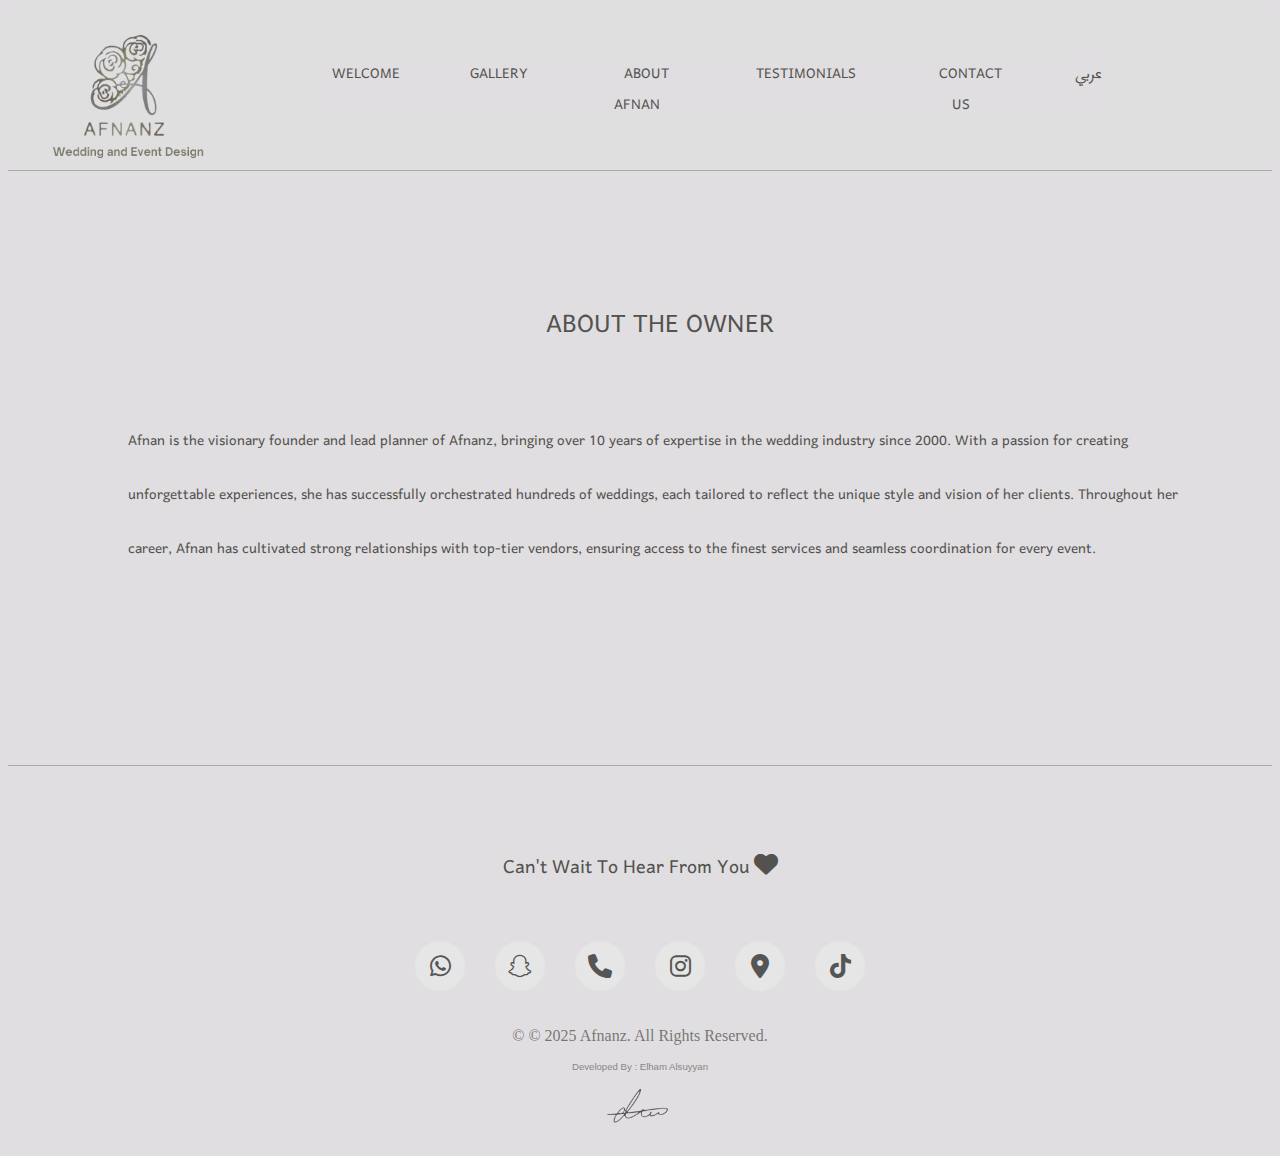
<file: about.html>
<!DOCTYPE html>
<html lang="en">

<head>

  <meta charset="UTF-8">
  <meta name="viewport" content="width=device-width, initial-scale=1.0">
  <title>Afnanz | افنانز</title>
  <link rel="stylesheet" href="styles.css">
  <link rel="icon" href="photos/favicon.webp">
  <link rel="preconnect" href="https://fonts.googleapis.com">
  <link rel="preconnect" href="https://fonts.gstatic.com" crossorigin>
  <link href="https://fonts.googleapis.com/css2?family=Lugrasimo&family=Playwrite+AU+SA:wght@100..400&display=swap"
    rel="stylesheet">
  <!--to user html icons   -    from the most popular package, called 'Font Awesome' Icons.-->
  <link href="https://cdnjs.cloudflare.com/ajax/libs/font-awesome/6.6.0/css/all.min.css" rel="stylesheet">
  <link rel="preconnect" href="https://fonts.googleapis.com">
  <link rel="preconnect" href="https://fonts.gstatic.com" crossorigin>
  <link href="https://fonts.googleapis.com/css2?family=Zain:ital,wght@0,200;0,300;0,400;0,700;0,800;0,900;1,300;1,400&display=swap" rel="stylesheet">

 

<link rel="preconnect" href="https://fonts.googleapis.com">
<link rel="preconnect" href="https://fonts.gstatic.com" crossorigin>
<link href="https://fonts.googleapis.com/css2?family=Comfortaa:wght@300..700&family=Encode+Sans+SC:wght@100..900&family=Red+Hat+Text:ital,wght@0,300..700;1,300..700&family=Zain:ital,wght@0,200;0,300;0,400;0,700;0,800;0,900;1,300;1,400&display=swap" rel="stylesheet">

 

<link rel="preconnect" href="https://fonts.googleapis.com">
<link rel="preconnect" href="https://fonts.gstatic.com" crossorigin>
<link href="https://fonts.googleapis.com/css2?family=Harmattan:wght@400;500;600;700&display=swap" rel="stylesheet">






</head>

<body>

  <main>


    <!-- #####################################Header################################################## -->

  <!-- Header -->
  <header class="header">
    <!-- Logo -->
    <div class="logo-container">
      <img src="photos/icon.webp" class="logo" alt="Logo">
    </div>
    <button  class="menu-toggle"><i class="fa fa-bars-staggered"></i></button>
   
    <!-- Navigation Menu -->
    <nav class="menu">
      <ul>
        <li><a data-en="Welcome" data-ar="أهلاً" href="index.html">Welcome</a></li>
        <li><a data-en="Gallery" data-ar=" معرض الصور" href="gallery.html">Gallery</a></li>
        <li><a data-en="About Afnan" data-ar="عن أفنان" href="about.html">About Afnan</a></li>
        <li><a data-en="Testimonials" data-ar="أراء العملاء" href="testimonials.html">Testimonials</a></li>
        <li><a data-en="Contact Us" data-ar="تواصل معنا" href="#contact">Contact Us</a></li>
        <li style="padding-bottom: 5px;"><a  id="language-toggle">عربي</a></li>
      </ul>
    </nav>

   
  </header>


    <!-- #####################################Header-End################################################## -->





    
    <!-- About Afnan Section -->
    <section id="about" class="section-afnan">

      <div class="image-container" style="padding: 0px;">
        <img src="photos/icon.webp" class="gallery-icon">
    </div>
   

        <div class="about-container">
         
          <div class="about-content">
            <h2 data-en="About the Owner" data-ar=" عن أفنان">About the Owner</h2>
            <br>
            <p style="font-family: 'Harmattan', serif;" id="target-paragraph" data-en=" Afnan is the visionary founder and lead planner of Afnanz, bringing over 10 years of expertise in the wedding industry since 2015. With a passion for creating unforgettable experiences, she has successfully orchestrated hundreds of weddings, each tailored to reflect the unique style and vision of her clients.

            Throughout her career, Afnan has cultivated strong relationships with top-tier vendors, ensuring access to the finest services and seamless coordination for every event. She is known for her exceptional ability to manage both the excitement and challenges of wedding planning with grace and professionalism. Her keen attention to detail, clear and effective communication with clients and vendors, and unwavering commitment to punctuality set her apart as a leader in the industry.
                        " data-ar="أفنان هي المؤسسة والرئيسة التنفيذية لـ Afnanz،  تعرف أفنان بقدرتها الاستثنائية على إدارة حماس وتحديات تنظيم الزفاف برُقي واحترافية. تميزها دقتها العالية في التفاصيل، تواصلها الواضح والفعال مع العملاء والموردين، والتزامها الدائم بالمواعيد، مما يجعلها رائدة في هذا المجال. مدفوعةً بشغفها العميق بمهنتها، تسعى أفنان باستمرار إلى الارتقاء بكل حفل زفاف تخطط له، محولة الأحلام إلى واقع ينبض بالأناقة والإتقان.حيث تجلب معها خبرة تمتد لأكثر من 10 عامًا في صناعة تنظيم حفلات الزفاف منذ عام 2015. بشغفها العميق لابتكار تجارب لا تُنسى، نجحت في تنسيق مئات حفلات الزفاف، مما جعل كل حفل يعكس أسلوب ورؤية عملائها الفريدة. على مدار مسيرتها المهنية، قامت أفنان ببناء علاقات قوية مع نخبة من مزودي الخدمات، مما يضمن حصول عملائها على أفضل الخدمات وتنسيقًا سلسًا لكل مناسبة.">
                    Afnan is the visionary founder and lead planner of Afnanz, bringing over 10 years of expertise in the wedding industry since 2000. With a passion for creating unforgettable experiences, she has successfully orchestrated hundreds of weddings, each tailored to reflect the unique style and vision of her clients.

Throughout her career, Afnan has cultivated strong relationships with top-tier vendors, ensuring access to the finest services and seamless coordination for every event. 
            </p>
            
          </div>
        </div>
        </div>


        
  
      </section>
  
  

      
      




      <!-- Contact Us Section -->
    <section id="contact" class="contact-section">

      <div class="body-div">

        <h4 class="contact-h4">Can't wait to hear from you <i class="fa-solid fa-heart"></i></h4>
        
  
        <div class="contact-icons">
          <a href="https://wa.me/966500180181" target="_blank"><i class="fa-brands fa-whatsapp"></i></a>
          <a href="https://www.snapchat.com/add/afnannz_events" target="_blank"><i class="fab fa-snapchat"></i></a>
          <a href="tel:966500180181" target="_blank"><i class="fa-solid fa-phone"></i></a>
          <a href="https://l.wl.co/l?u=https://instagram.com/afnannz_weddings_?igshad%3DYmMTA2M2Y%3D" target="_blank"><i
              class="fab fa-instagram"></i></a>
          <a href="https://maps.app.goo.gl/7hNuEbCPznMawaC28?g_st=ic" target="_blank"><i
              class="fa-solid fa-location-dot"></i></a>
          <a href="https://www.tiktok.com/@afnannz.events?_t=ZS-8tpieNVwBAm&_r=1" target="_blank"><i
              class="fa-brands fa-tiktok"></i></a>

        </div>

      
      </div>

    </section>




    <!-- ################################Footer####################################################### -->

    <footer>

      <p style="font-family:-apple-system, BlinkMacSystemFont; text-transform: none; color: rgba(83, 82, 79, 0.75);" data-en="2025 Afnanz. All Rights
      Reserved." data-ar=" © جميع الحقوق محفوظة. أفنانز 2025">&copy; © 2025 Afnanz. All Rights
        Reserved.</p>
      <p class="e-name" > Developed by : Elham Alsuyyan</p>
      <a href="https://elm1100.github.io/eResume/"><img src="photos/elm.webp" class="elm"></a>
    
    </footer>

    <!-- ################################Footer-end####################################################### -->









        <!--Managing togge button on-pressed action-->
  <script>
    document.addEventListener("DOMContentLoaded", function () {
      const menuToggle = document.querySelector(".menu-toggle");
      const menu = document.querySelector(".menu");

      // Toggle menu visibility
      menuToggle.addEventListener("click", function () {
        menu.classList.toggle("active");
      });

      // Close menu when a navigation link is clicked
      document.querySelectorAll(".menu a").forEach((link) => {
        link.addEventListener("click", function () {
          menu.classList.remove("active");
        });
      });
    });
  </script>


<script>
  document.addEventListener("DOMContentLoaded", function () {
      const htmlElement = document.documentElement;
      const languageToggle = document.getElementById("language-toggle");
      const elementsToTranslate = document.querySelectorAll("[data-en]");
      const targetParagraph = document.getElementById("target-paragraph"); // Select the specific paragraph

      // Check if a language is saved in localStorage
      let savedLanguage = localStorage.getItem("selectedLanguage");

      // Function to update the language and text direction for the specific paragraph
      function updateLanguage(lang) {
          htmlElement.lang = lang;
          localStorage.setItem("selectedLanguage", lang);

          if (lang === "ar") {
              languageToggle.textContent = "English";
              elementsToTranslate.forEach(el => el.innerHTML = el.getAttribute("data-ar"));

              // Change text direction for the specific paragraph
              if (targetParagraph) {
                  targetParagraph.style.direction = "rtl";
                  targetParagraph.style.textAlign = "right"; 
              }

          } else {
              languageToggle.textContent = "عربي";
              elementsToTranslate.forEach(el => el.innerHTML = el.getAttribute("data-en"));

              // Reset text direction for the specific paragraph
              if (targetParagraph) {
                  targetParagraph.style.direction = "ltr";
                  targetParagraph.style.textAlign = "left"; 
              }
          }
      }

      // Apply saved language if available
      if (savedLanguage) {
          updateLanguage(savedLanguage);
      }

      // Toggle language on button click
      languageToggle.addEventListener("click", function () {
          let newLanguage = htmlElement.lang === "en" ? "ar" : "en";
          updateLanguage(newLanguage);
      });
  });
</script>



    </body>

    </html>
</file>
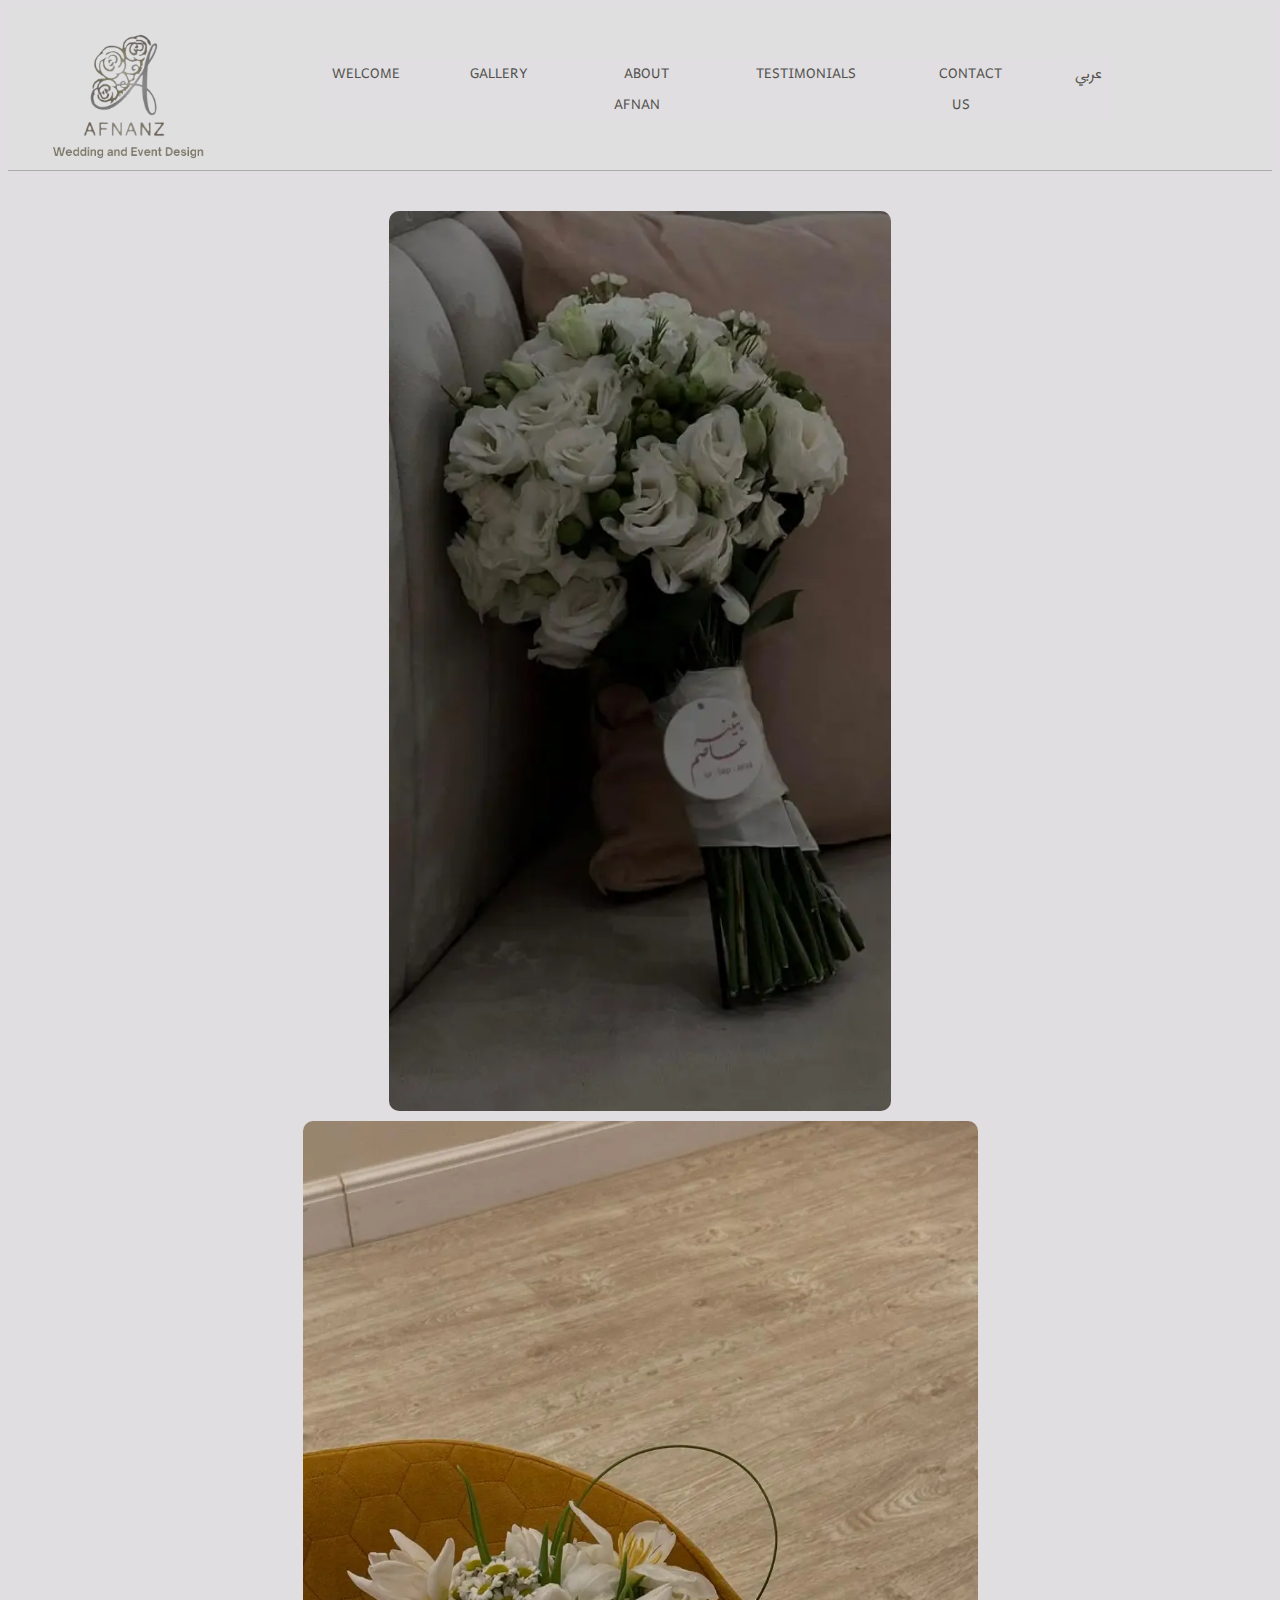
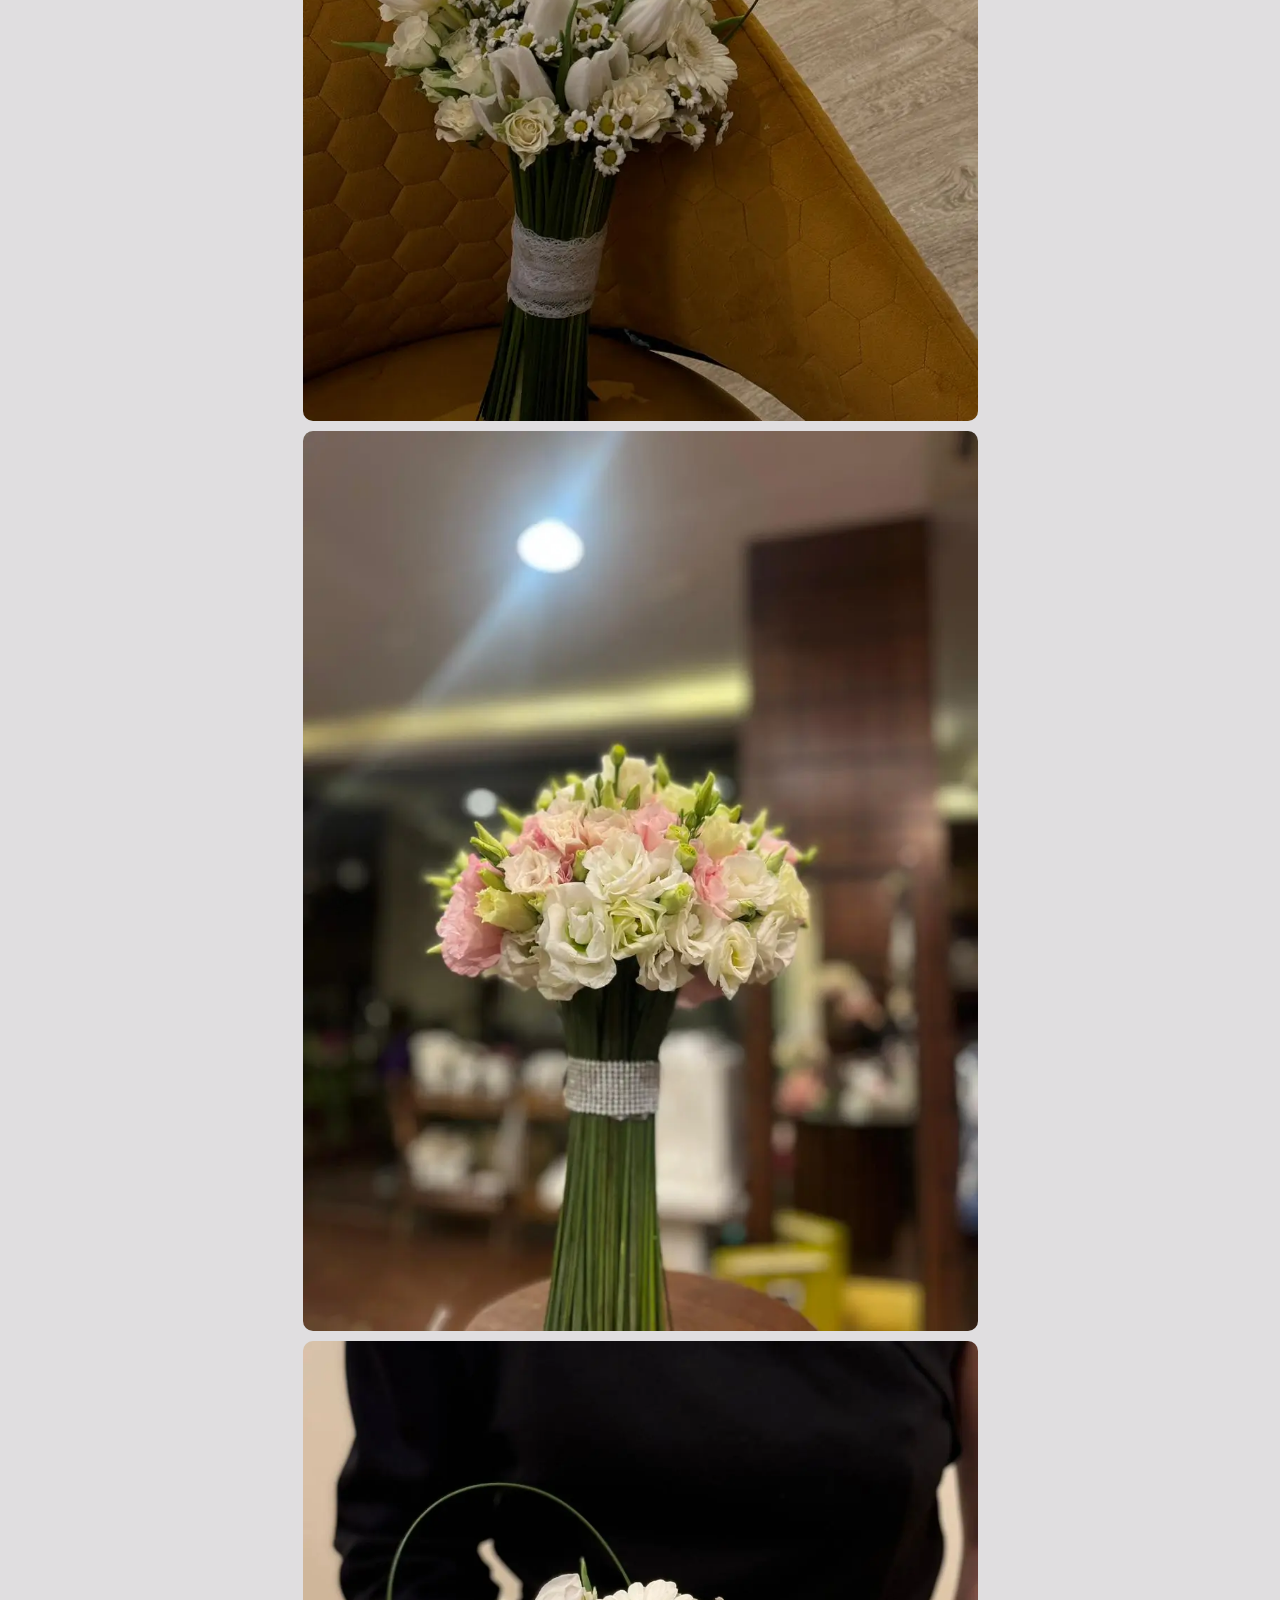
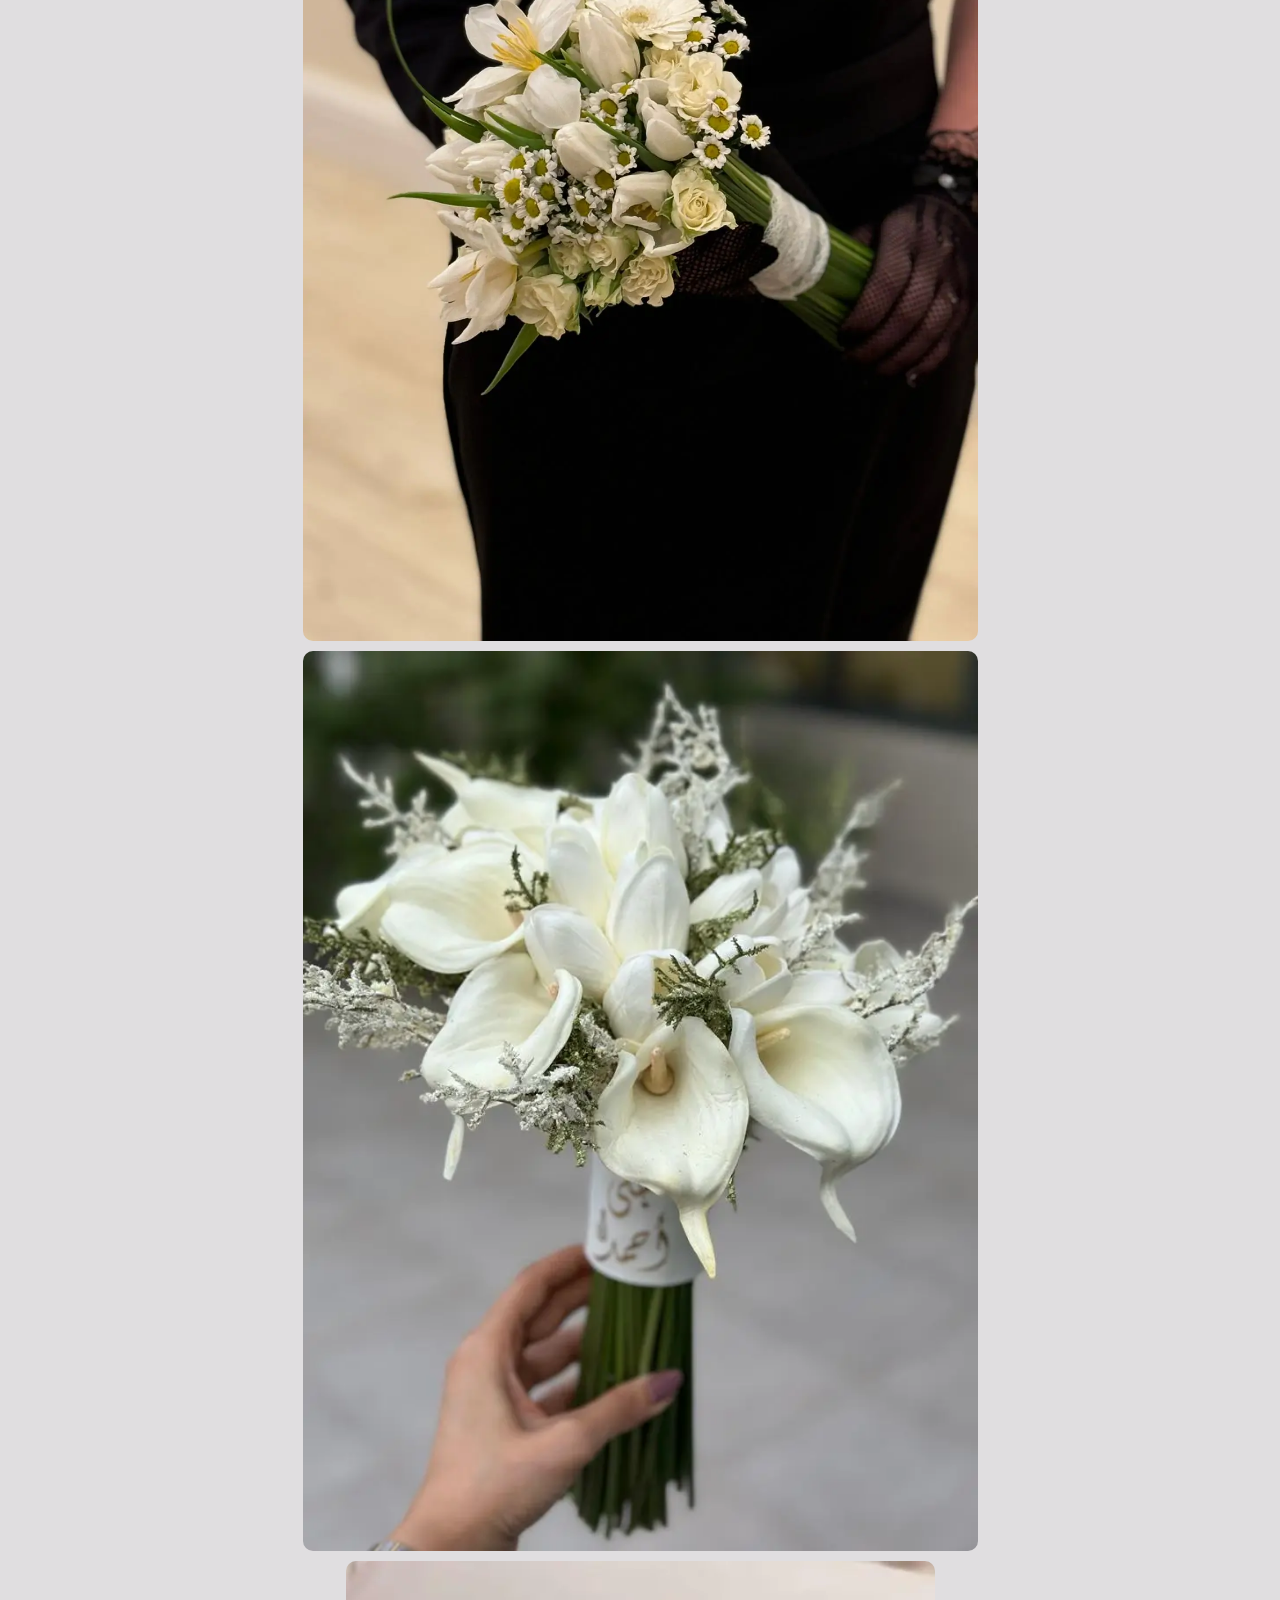
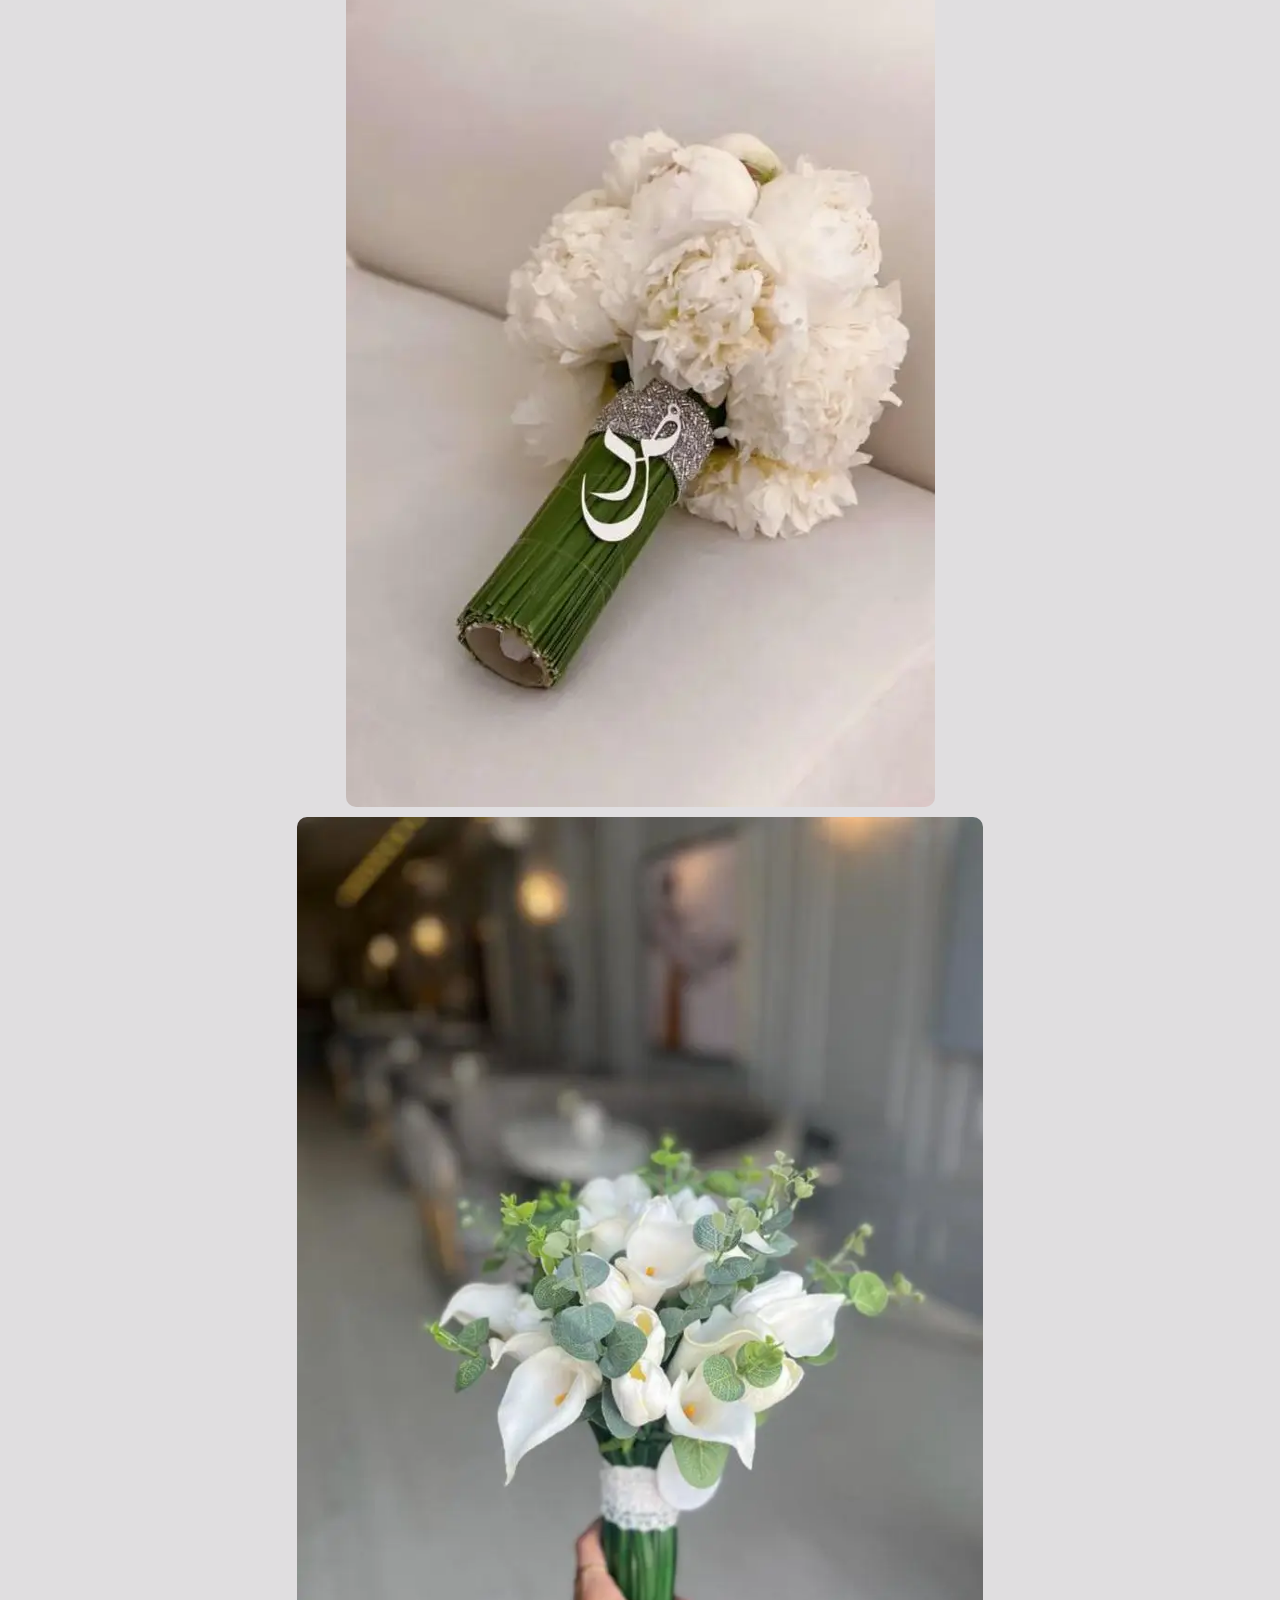
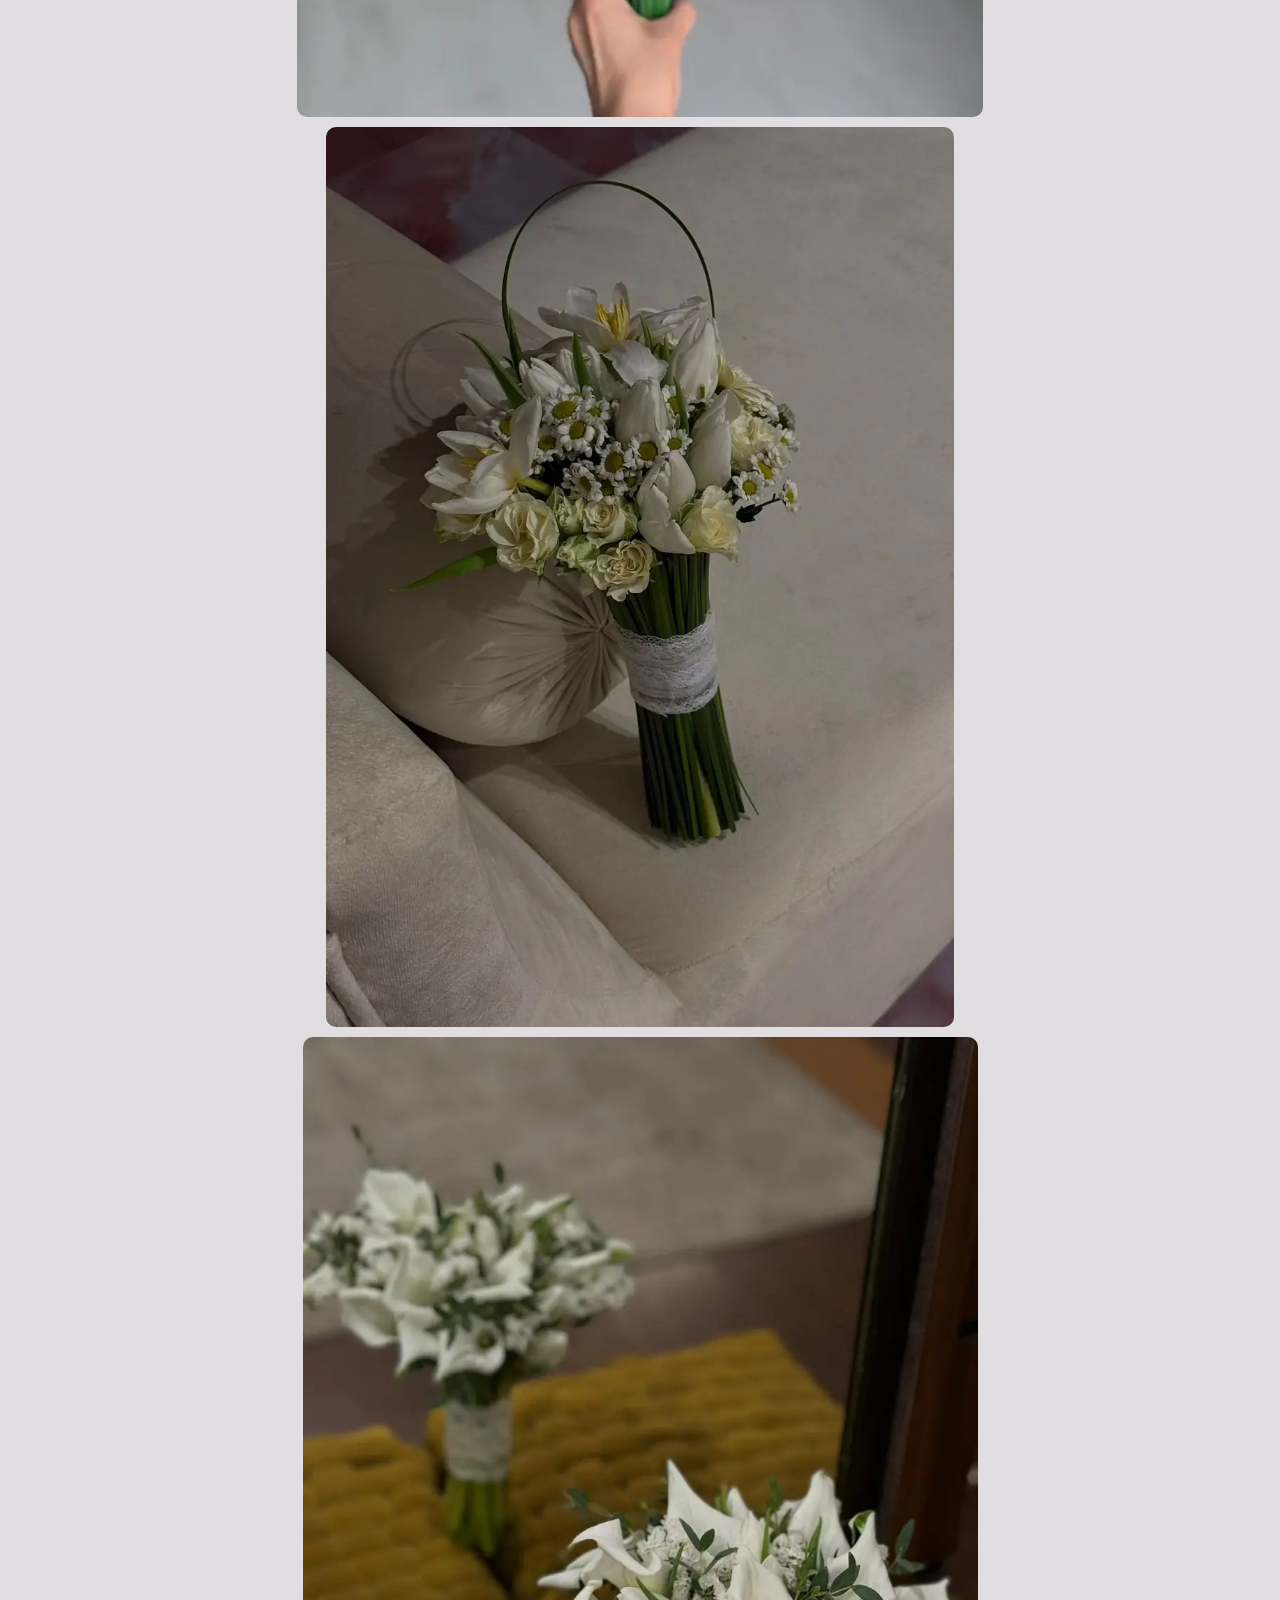
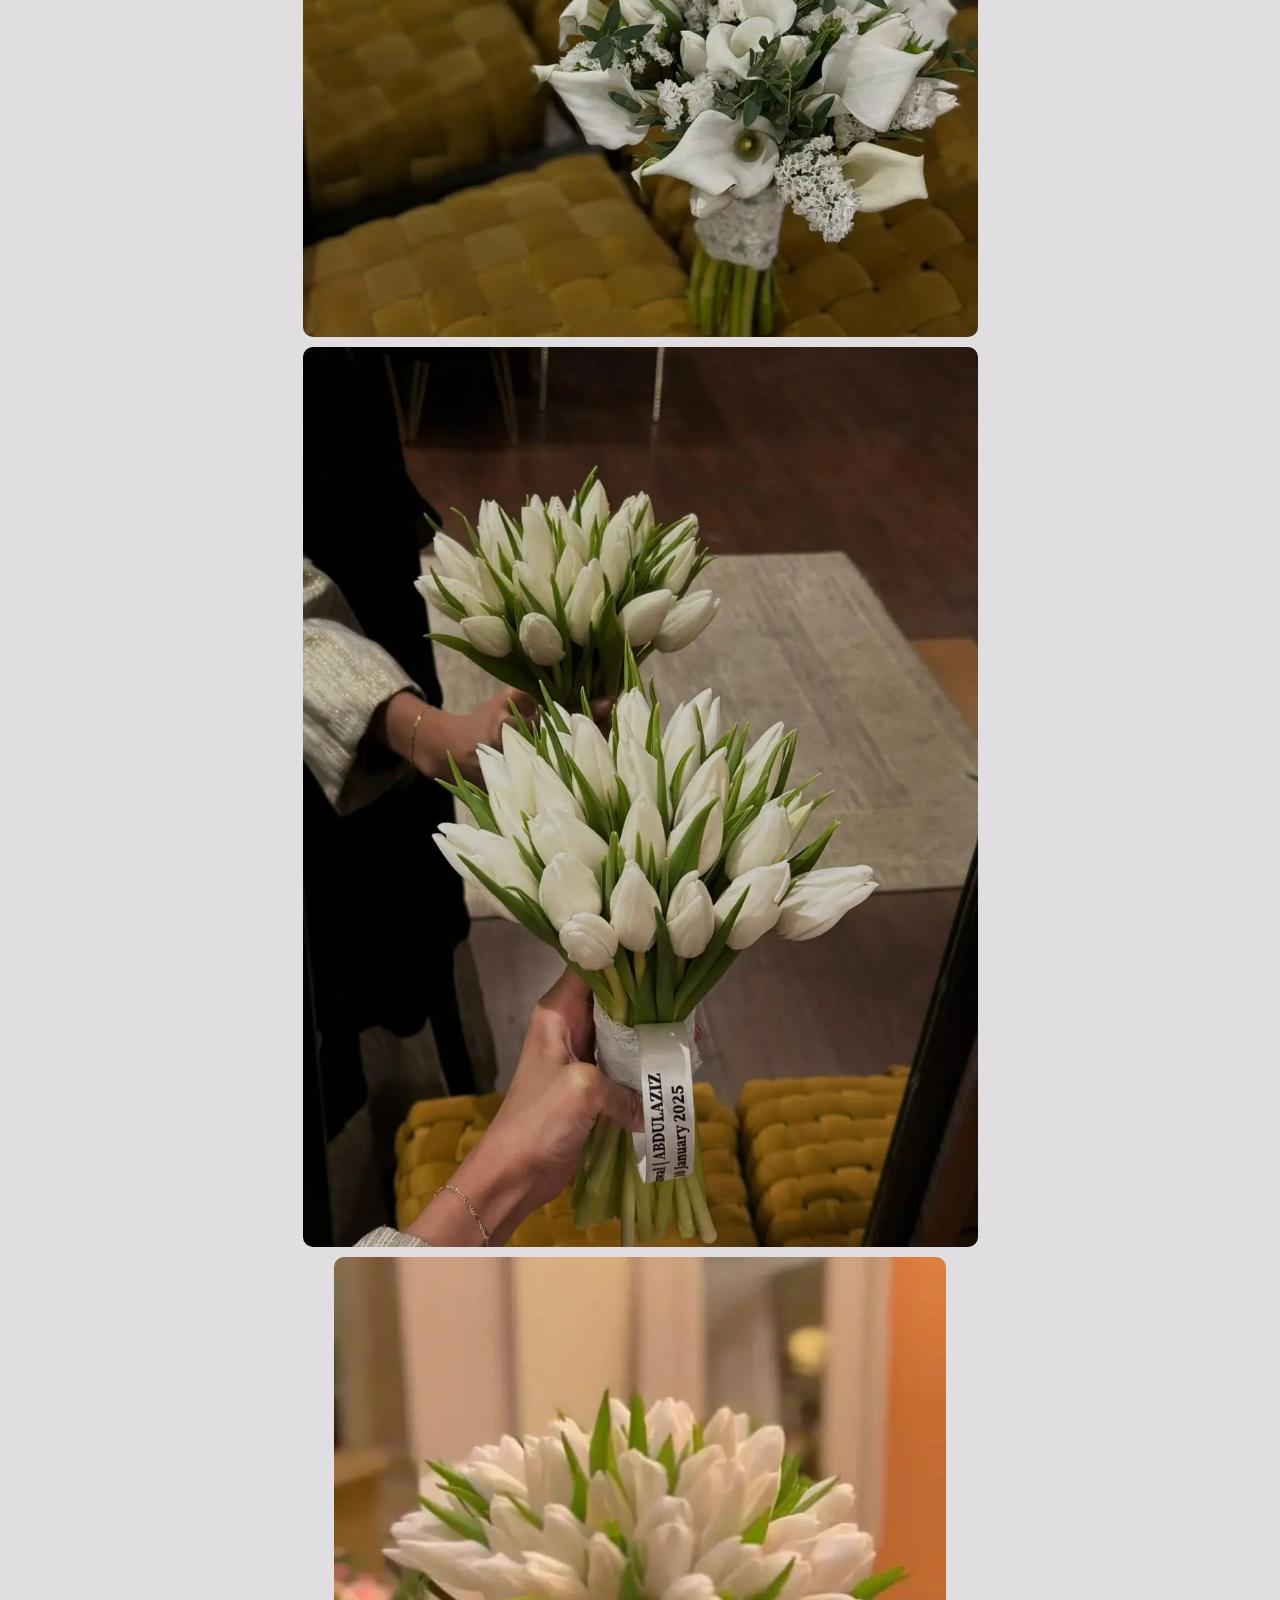
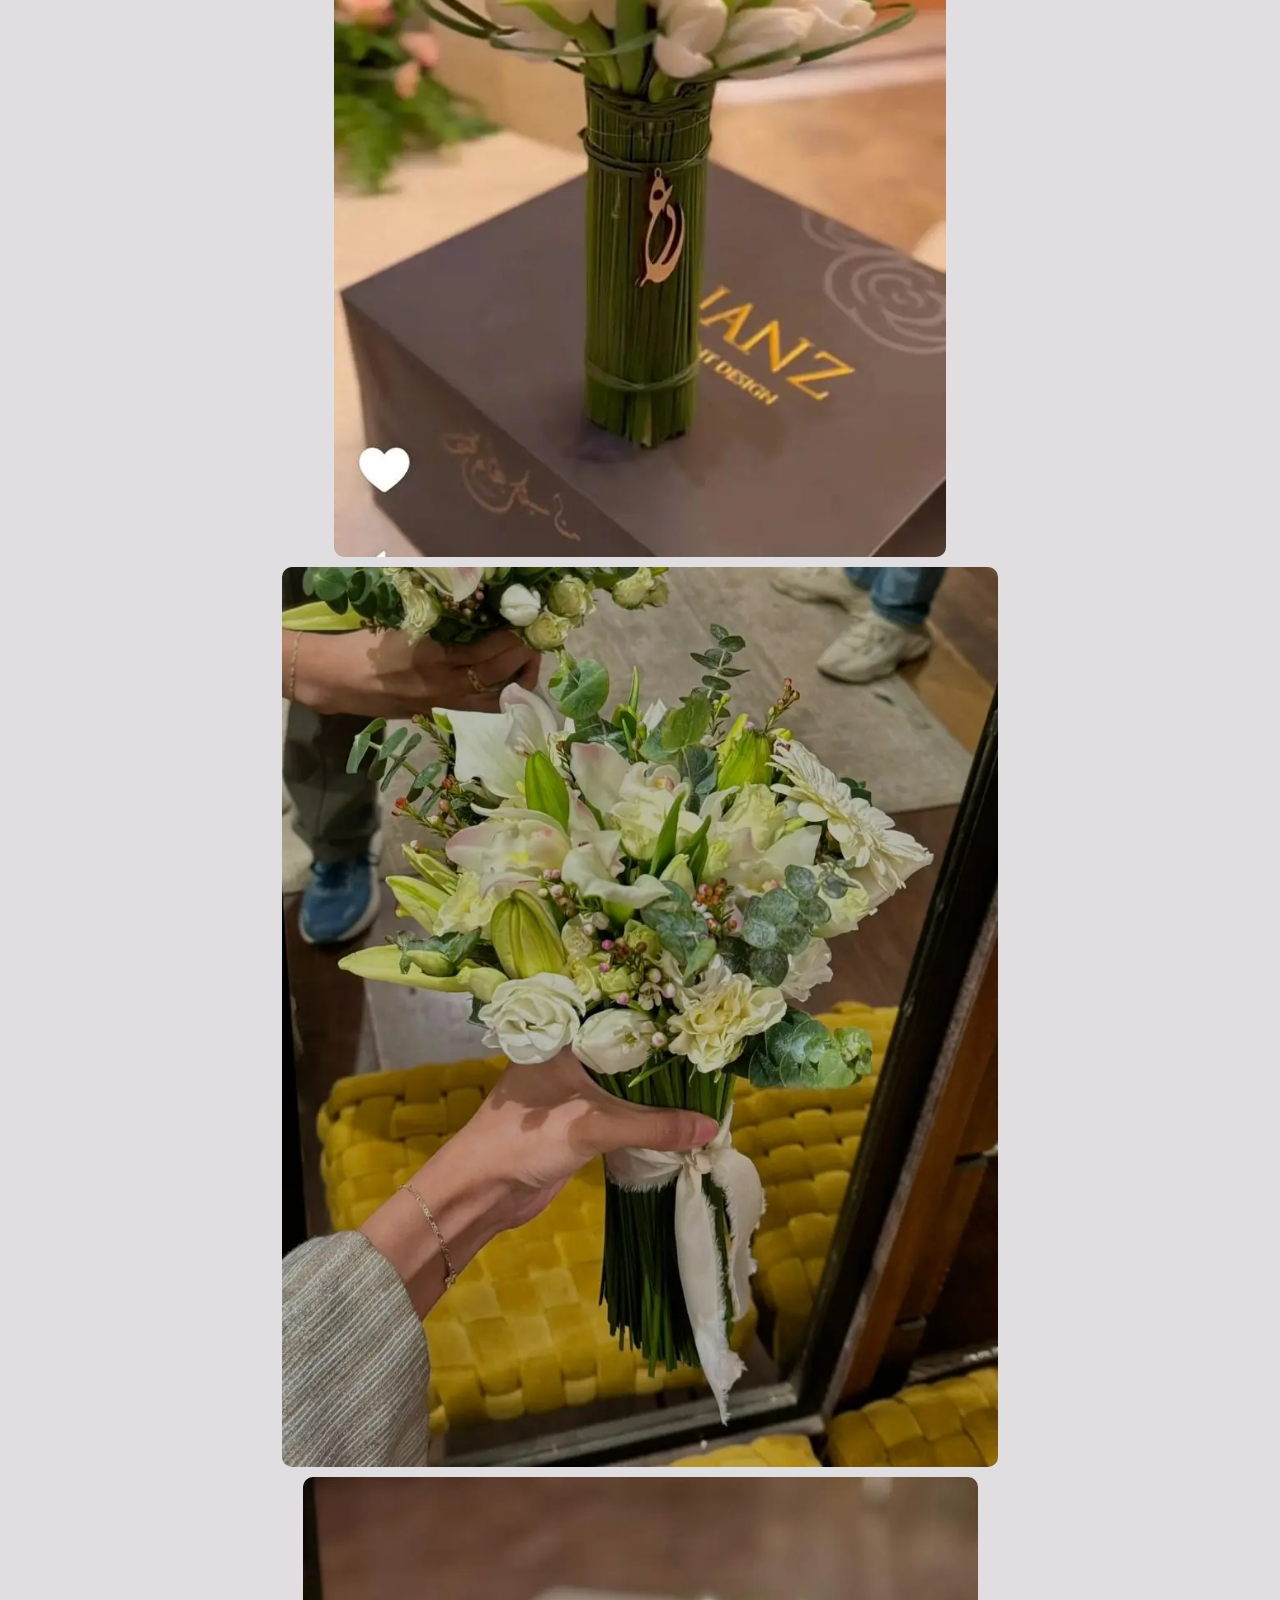
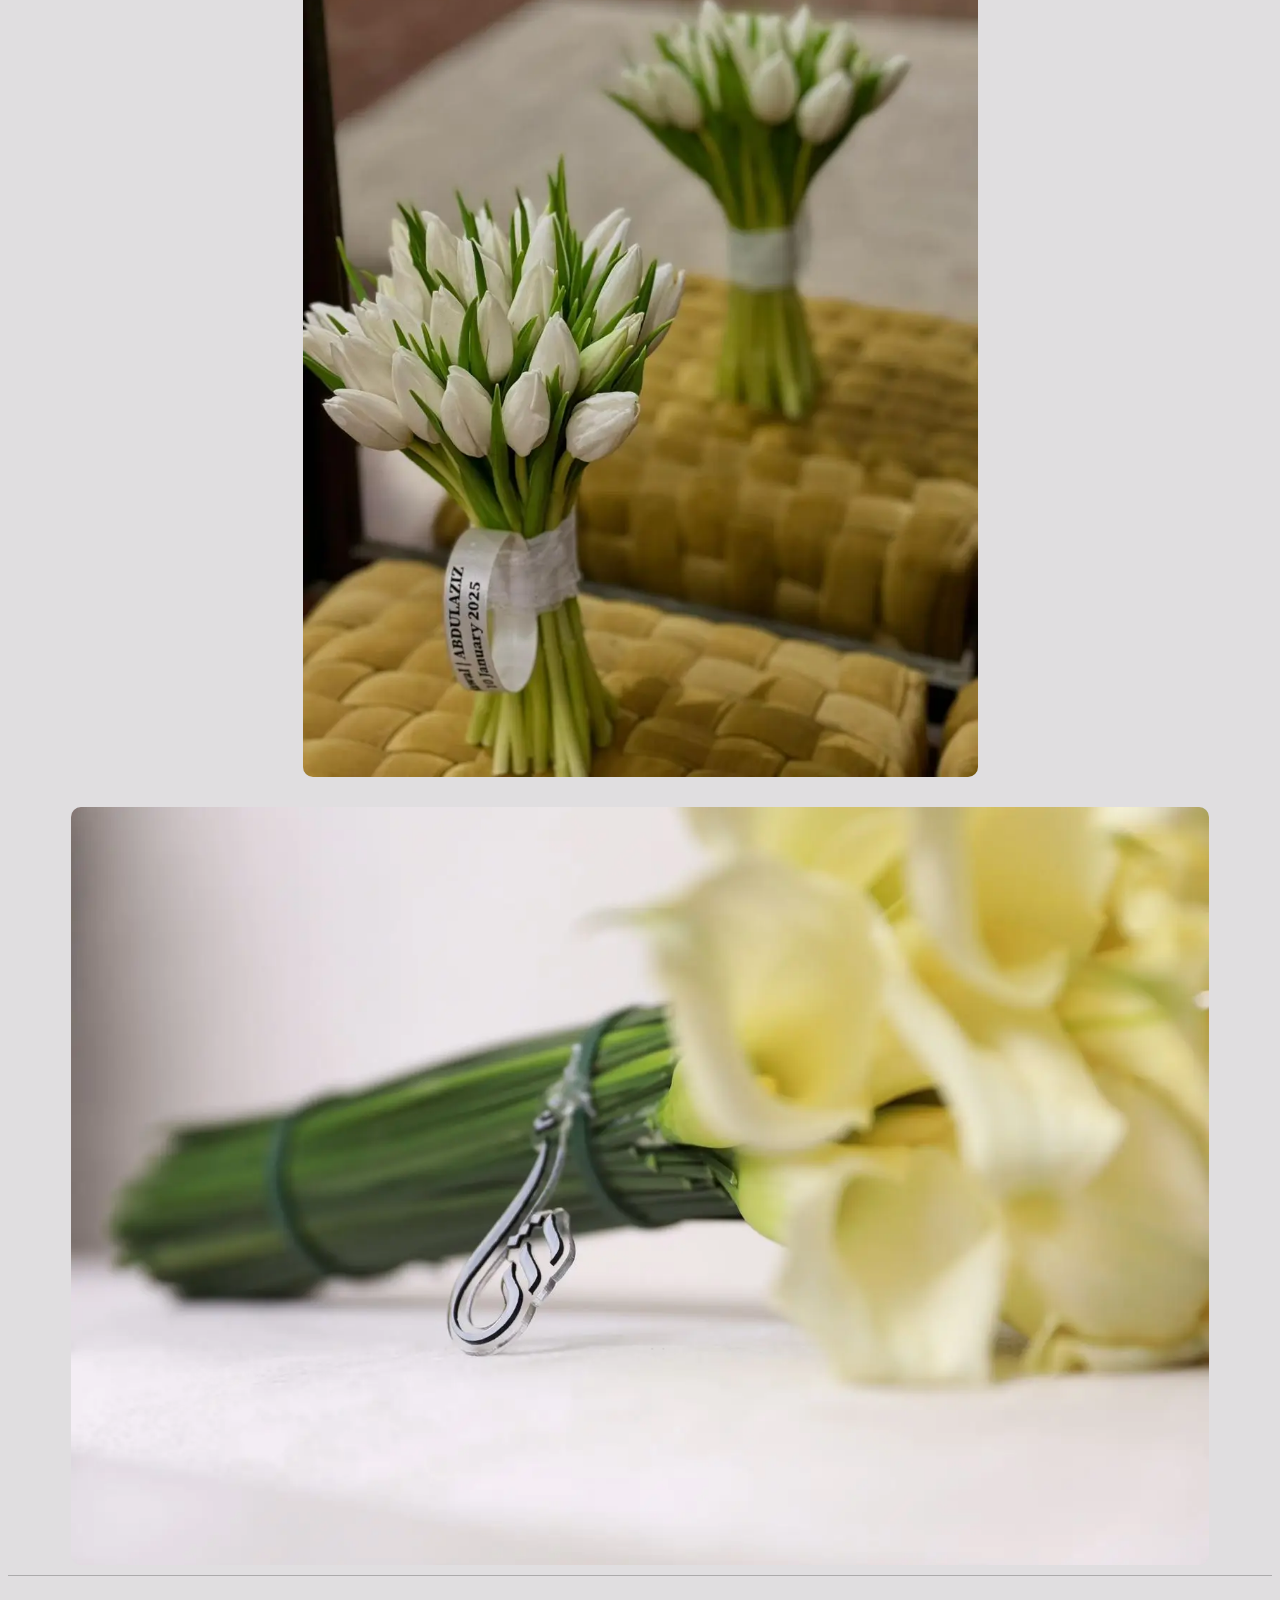
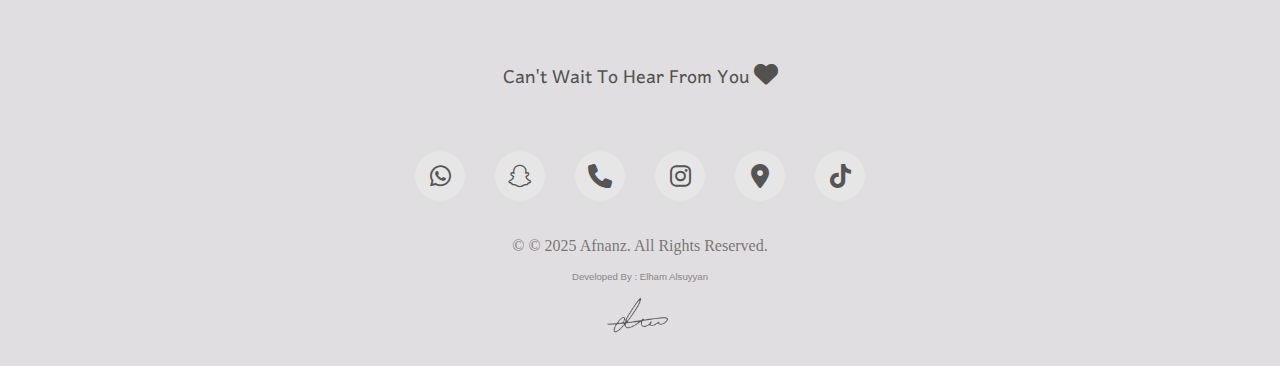
<file: B.html>
<!DOCTYPE html>
<html lang="en">

<head>

  <meta charset="UTF-8">
  <meta name="viewport" content="width=device-width, initial-scale=1.0">
  <title>Afnanz | افنانز</title>
  <meta name="description"
    content="Afnanz offers elegant floral arrangements for weddings and events. Let us help you create your perfect day with stunning flowers and decorations.">
  <link rel="stylesheet" href="styles.css">
  <link rel="icon" href="photos/favicon.webp">
  <link rel="preconnect" href="https://fonts.googleapis.com">
  <link rel="preconnect" href="https://fonts.gstatic.com" crossorigin>
  <link href="https://fonts.googleapis.com/css2?family=Lugrasimo&family=Playwrite+AU+SA:wght@100..400&display=swap"
    rel="stylesheet">
  <!--to user html icons   -    from the most popular package, called 'Font Awesome' Icons.-->
  <link href="https://cdnjs.cloudflare.com/ajax/libs/font-awesome/6.6.0/css/all.min.css" rel="stylesheet">
  <link rel="preconnect" href="https://fonts.googleapis.com">
  <link rel="preconnect" href="https://fonts.gstatic.com" crossorigin>
  <link
    href="https://fonts.googleapis.com/css2?family=Zain:ital,wght@0,200;0,300;0,400;0,700;0,800;0,900;1,300;1,400&display=swap"
    rel="stylesheet">

  <link rel="preconnect" href="https://fonts.googleapis.com">
  <link rel="preconnect" href="https://fonts.gstatic.com" crossorigin>
  <link
    href="https://fonts.googleapis.com/css2?family=Comfortaa:wght@300..700&family=Encode+Sans+SC:wght@100..900&family=Red+Hat+Text:ital,wght@0,300..700;1,300..700&family=Zain:ital,wght@0,200;0,300;0,400;0,700;0,800;0,900;1,300;1,400&display=swap"
    rel="stylesheet">

  <link rel="preconnect" href="https://fonts.googleapis.com">
  <link rel="preconnect" href="https://fonts.gstatic.com" crossorigin>
  <link href="https://fonts.googleapis.com/css2?family=Harmattan:wght@400;500;600;700&display=swap" rel="stylesheet">






    <style>

.image-container {
            display: flex;
            justify-content: center;
            /* Centers horizontally */
            align-items: center;
            /* Centers vertically if needed */
            width: 100%;
            height: auto;
            margin-bottom: 0px;
        }
        .hor-image-container {
            display: flex;
            justify-content: center;
            /* Centers horizontally */
            align-items: center;
            /* Centers vertically if needed */
            width: 100%;
            height: auto;
            padding-bottom: 10px;

        }

        .ver-image-container {
            display: flex;
            justify-content: center;
            /* Centers horizontally */
            align-items: center;
            /* Centers vertically if needed */
            width: 100%;
            height: auto;
            padding-bottom: 10px;              
            
        }

        img {

            max-width: 90%;
            max-height: 100vh;
            border-radius: 10px;
        }

        div {
            padding-top: 20px;
        }

        @media (max-width: 768px) {



            div {
                padding-top: 10px;
                padding-bottom: 10px;
            }

           
        }

        @media (min-width: 768px) {

           

            .ver-image-container {
            display: flex;
            justify-content: center;
            /* Centers horizontally */
            align-items: center;
            /* Centers vertically if needed */
            width: 100%;
            height: auto;
            margin-bottom: 0px;
            padding-top: 0px;
        }

            
        }
    </style>



</head>

<body>

    <main>


        <!-- #####################################Header################################################## -->

  <!-- Header -->
  <header class="header">
    <!-- Logo -->
    <div class="logo-container">
      <img src="photos/icon.webp" class="logo" alt="Logo">
    </div>
    <button  class="menu-toggle"><i class="fa fa-bars-staggered"></i></button>
   
    <!-- Navigation Menu -->
    <nav class="menu">
      <ul>
        <li><a data-en="Welcome" data-ar="أهلاً" href="index.html">Welcome</a></li>
        <li><a data-en="Gallery" data-ar=" معرض الصور" href="gallery.html">Gallery</a></li>
        <li><a data-en="About Afnan" data-ar="عن أفنان" href="about.html">About Afnan</a></li>
        <li><a data-en="Testimonials" data-ar="أراء العملاء" href="testimonials.html">Testimonials</a></li>
        <li><a data-en="Contact Us" data-ar="تواصل معنا" href="#contact">Contact Us</a></li>
        <li style="padding-bottom: 5px;"><a  id="language-toggle">عربي</a></li>
      </ul>
    </nav>

   
  </header>
        <!-- #####################################Header-End################################################## -->














        <div>


            <div class="image-container">
                <img src="photos/icon.webp" class="gallery-icon"> 
            </div>

            
            <div class="ver-image-container">
                <img src="photos/B/B1.webp" class="ver-pic">
            </div>

            <div class="ver-image-container">
                <img src="photos/B/B2.webp" class="ver-pic">
            </div>

            <div class="ver-image-container">
                <img src="photos/B/B4.webp" class="ver-pic">
            </div>

            <div class="ver-image-container">
                <img src="photos/B/B7.webp" class="ver-pic">
            </div>

            <div class="ver-image-container">
                <img src="photos/B/B8.webp" class="ver-pic">
            </div>

            <div class="ver-image-container">
                <img src="photos/B/B9.webp" class="ver-pic">
            </div>

            <div class="ver-image-container">
                <img src="photos/B/B10.webp" class="ver-pic">
            </div>

            <div class="ver-image-container">
                <img src="photos/B/B11.webp" class="ver-pic">
            </div>

            <div class="ver-image-container">
                <img src="photos/B/B13.webp" class="ver-pic">
            </div>

            <div class="ver-image-container">
                <img src="photos/B/B14.webp" class="ver-pic">
            </div>

            <div class="ver-image-container">
                <img src="photos/B/B15.webp" class="ver-pic">
            </div>

            <div class="ver-image-container">
                <img src="photos/B/B16.webp" class="ver-pic">
            </div>

            <div class="ver-image-container">
                <img src="photos/B/B18.webp" class="ver-pic">
            </div>

            <div class="hor-image-container">
                <img src="photos/B/B25.webp" class="hor-pic">
            </div>



        </div>




    








  <!-- Contact Us Section -->
  <section id="contact" class="contact-section">

    <div class="body-div">

      <h4 class="contact-h4">Can't wait to hear from you <i class="fa-solid fa-heart"></i></h4>
      

      <div class="contact-icons">
        <a href="https://wa.me/966500180181" target="_blank"><i class="fa-brands fa-whatsapp"></i></a>
        <a href="https://www.snapchat.com/add/afnannz_events" target="_blank"><i class="fab fa-snapchat"></i></a>
        <a href="tel:966500180181" target="_blank"><i class="fa-solid fa-phone"></i></a>
        <a href="https://l.wl.co/l?u=https://instagram.com/afnannz_weddings_?igshad%3DYmMTA2M2Y%3D" target="_blank"><i
            class="fab fa-instagram"></i></a>
        <a href="https://maps.app.goo.gl/7hNuEbCPznMawaC28?g_st=ic" target="_blank"><i
            class="fa-solid fa-location-dot"></i></a>
        <a href="https://www.tiktok.com/@afnannz.events?_t=ZS-8tpieNVwBAm&_r=1" target="_blank"><i
            class="fa-brands fa-tiktok"></i></a>

      </div>

    
    </div>

  </section>



    <!-- ################################Footer####################################################### -->

    <footer>

        <p style="font-family:-apple-system, BlinkMacSystemFont; text-transform: none; color: rgba(83, 82, 79, 0.75);" data-en="2025 Afnanz. All Rights
        Reserved." data-ar=" © جميع الحقوق محفوظة. أفنانز 2025">&copy; © 2025 Afnanz. All Rights
          Reserved.</p>
        <p class="e-name" > Developed by : Elham Alsuyyan</p>
        <a href="https://elm1100.github.io/eResume/"><img src="photos/elm.webp" class="elm"></a>
        
        <!--<button id="language-toggle">Switch to Arabic</button>-->
      </footer>
  
      <!-- ################################Footer-end####################################################### -->
  
  















    </main>

    <!--Managing togge button on-pressed action-->
    <script>
        document.addEventListener("DOMContentLoaded", function () {
            const menuToggle = document.querySelector(".menu-toggle");
            const menu = document.querySelector(".menu");

            // Toggle menu visibility
            menuToggle.addEventListener("click", function () {
                menu.classList.toggle("active");
            });

            // Close menu when a navigation link is clicked
            document.querySelectorAll(".menu a").forEach((link) => {
                link.addEventListener("click", function () {
                    menu.classList.remove("active");
                });
            });
        });
    </script>



<script>
    document.addEventListener("DOMContentLoaded", function () {
        const htmlElement = document.documentElement;
        const languageToggle = document.getElementById("language-toggle");
        const elementsToTranslate = document.querySelectorAll("[data-en]");

        // Check if a language is saved in localStorage
        let savedLanguage = localStorage.getItem("selectedLanguage");

        // Function to update the language
        function updateLanguage(lang) {
            htmlElement.lang = lang;
            localStorage.setItem("selectedLanguage", lang);

            if (lang === "ar") {
                languageToggle.textContent = "English";
                elementsToTranslate.forEach(el => el.innerHTML = el.getAttribute("data-ar"));
            } else {
                languageToggle.textContent = "عربي";
                elementsToTranslate.forEach(el => el.innerHTML = el.getAttribute("data-en"));
            }
        }

        // Apply saved language if available
        if (savedLanguage) {
            updateLanguage(savedLanguage);
        }

        // Toggle language on button click
        languageToggle.addEventListener("click", function () {
            let newLanguage = htmlElement.lang === "en" ? "ar" : "en";
            updateLanguage(newLanguage);
        });
    });
</script>






</body>

</html>
</file>
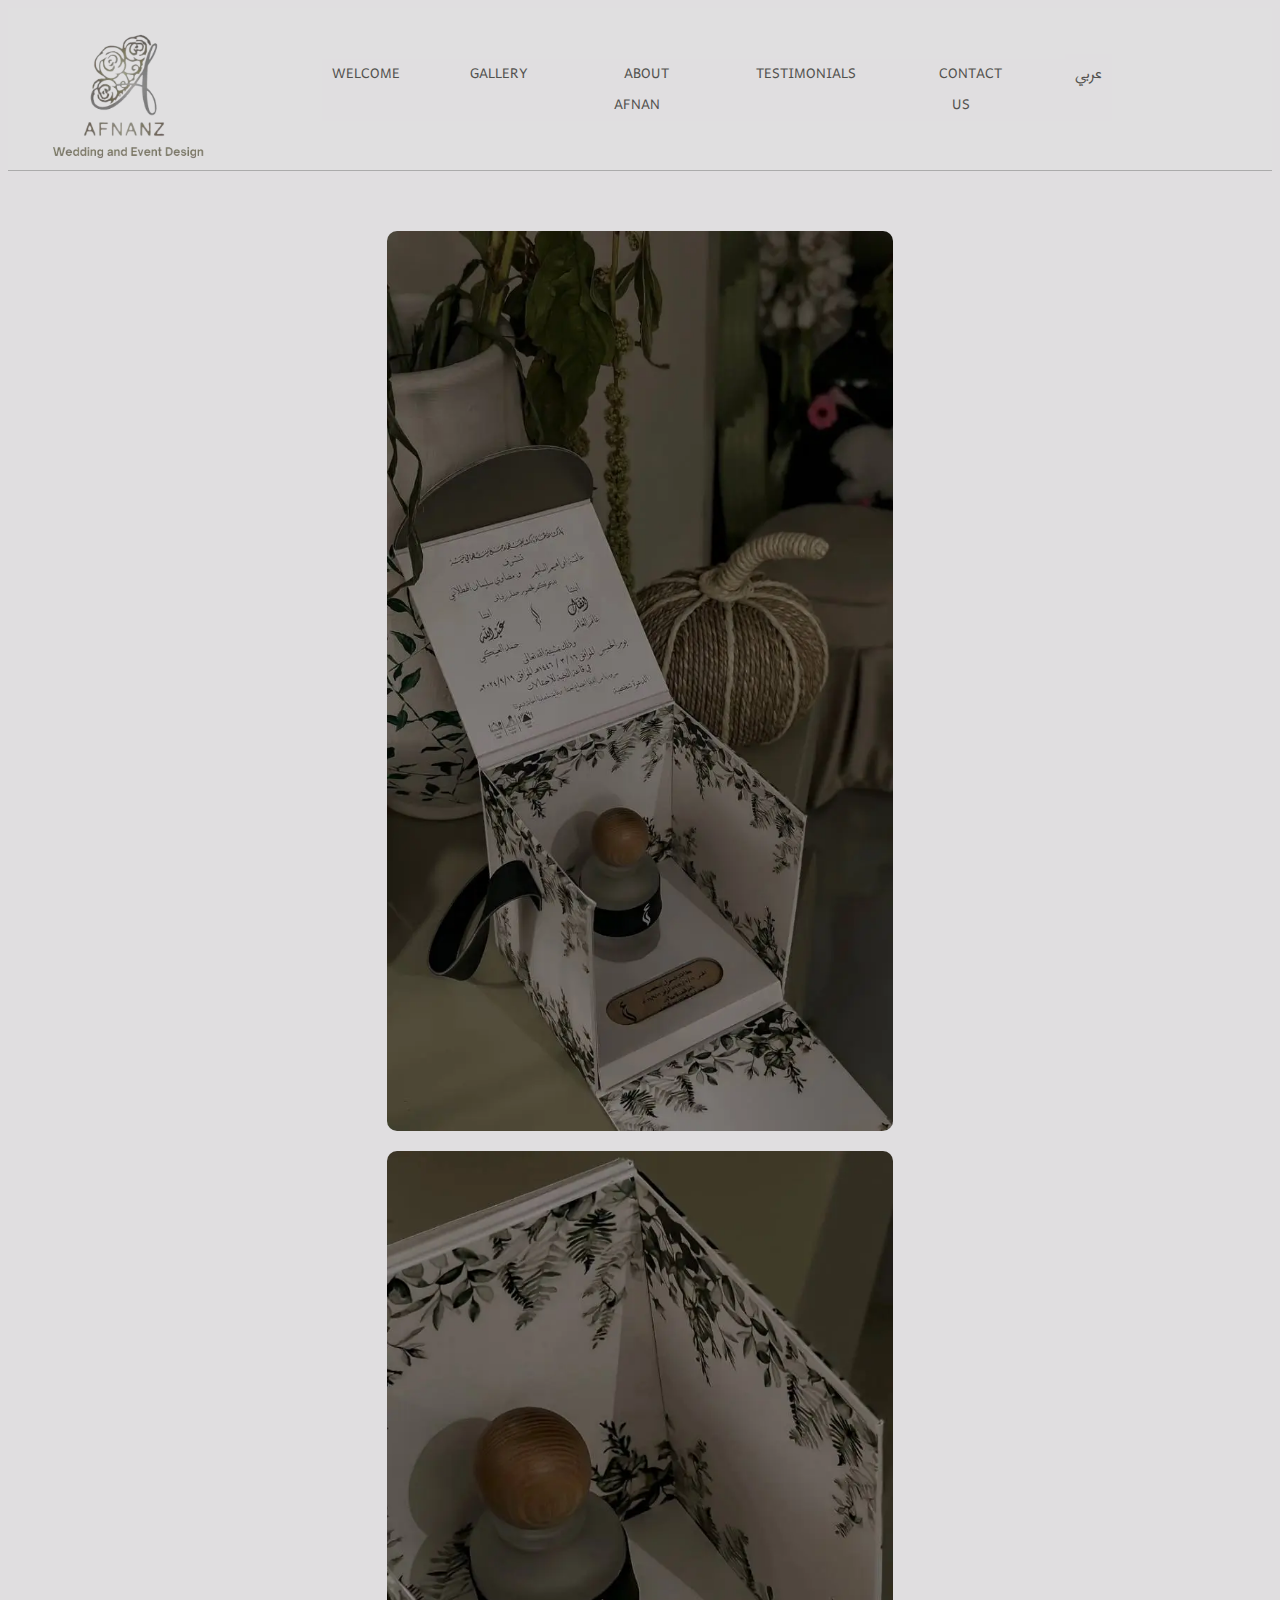
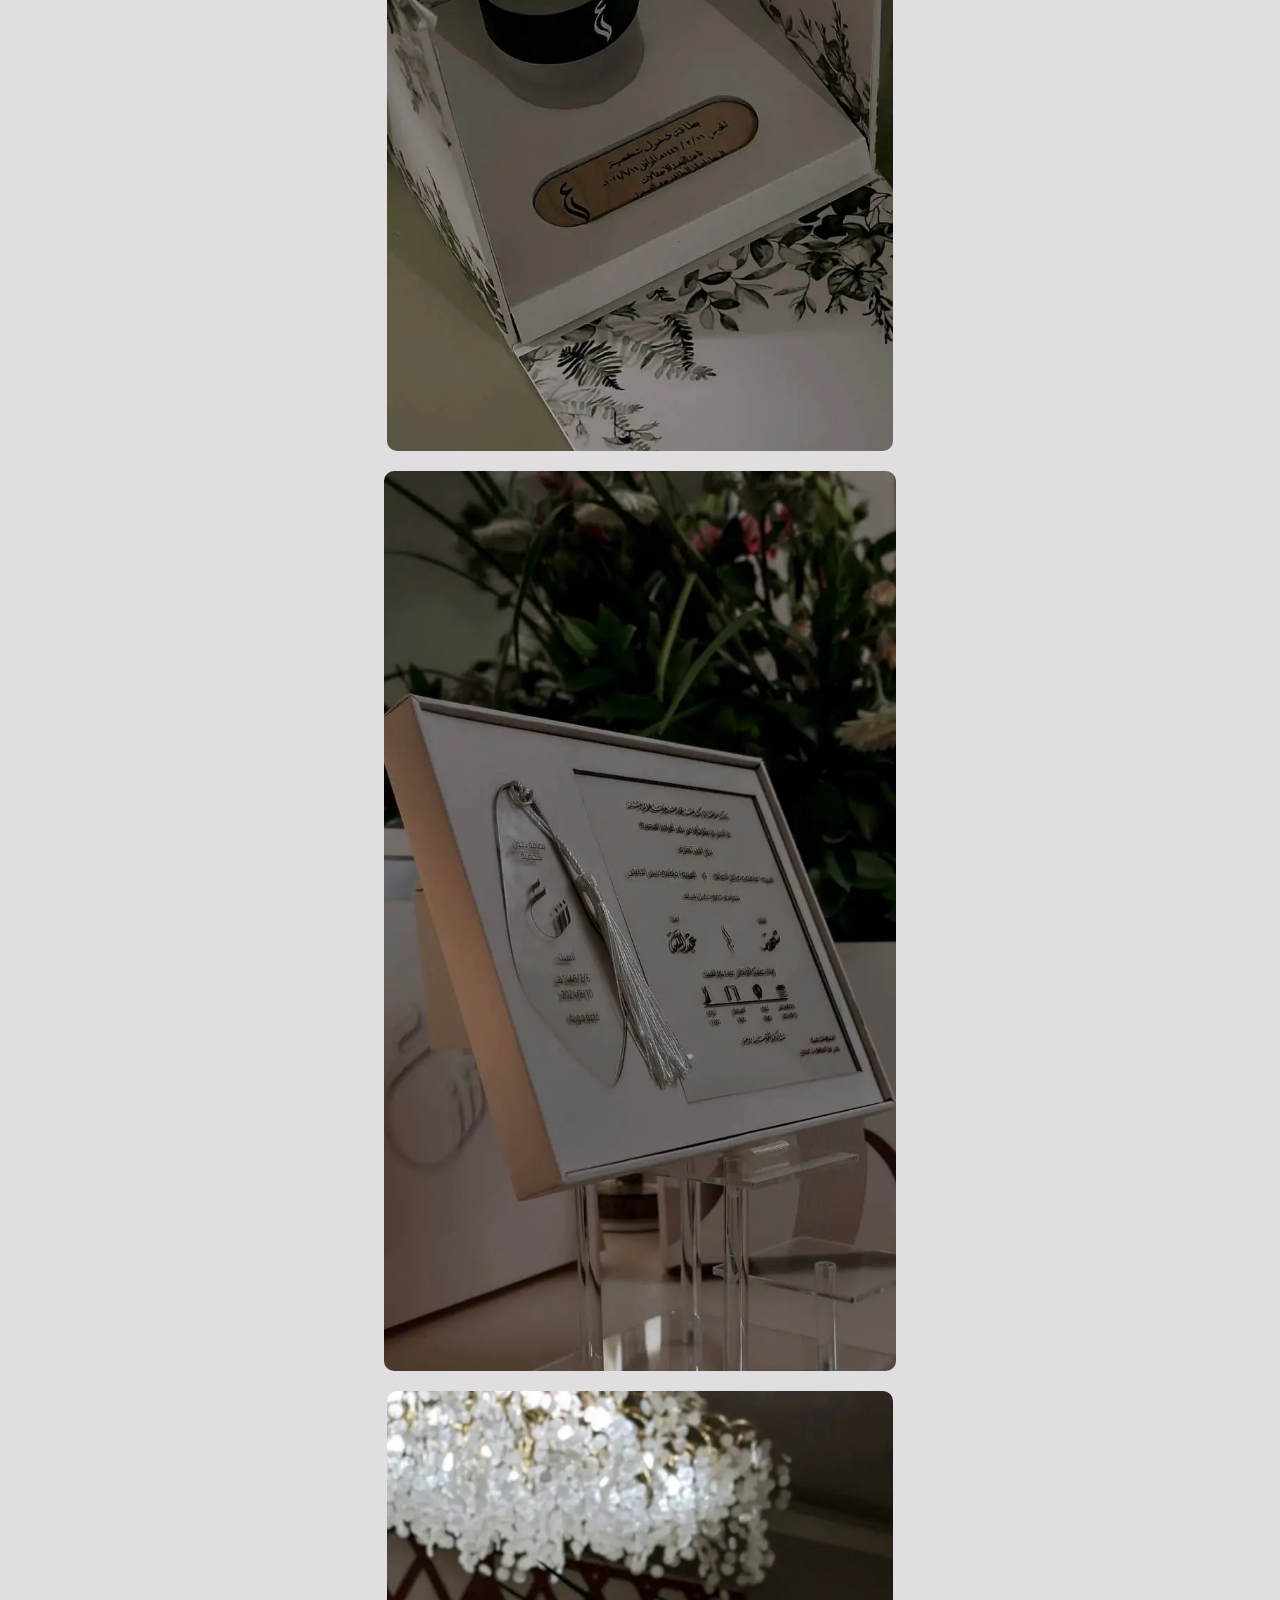
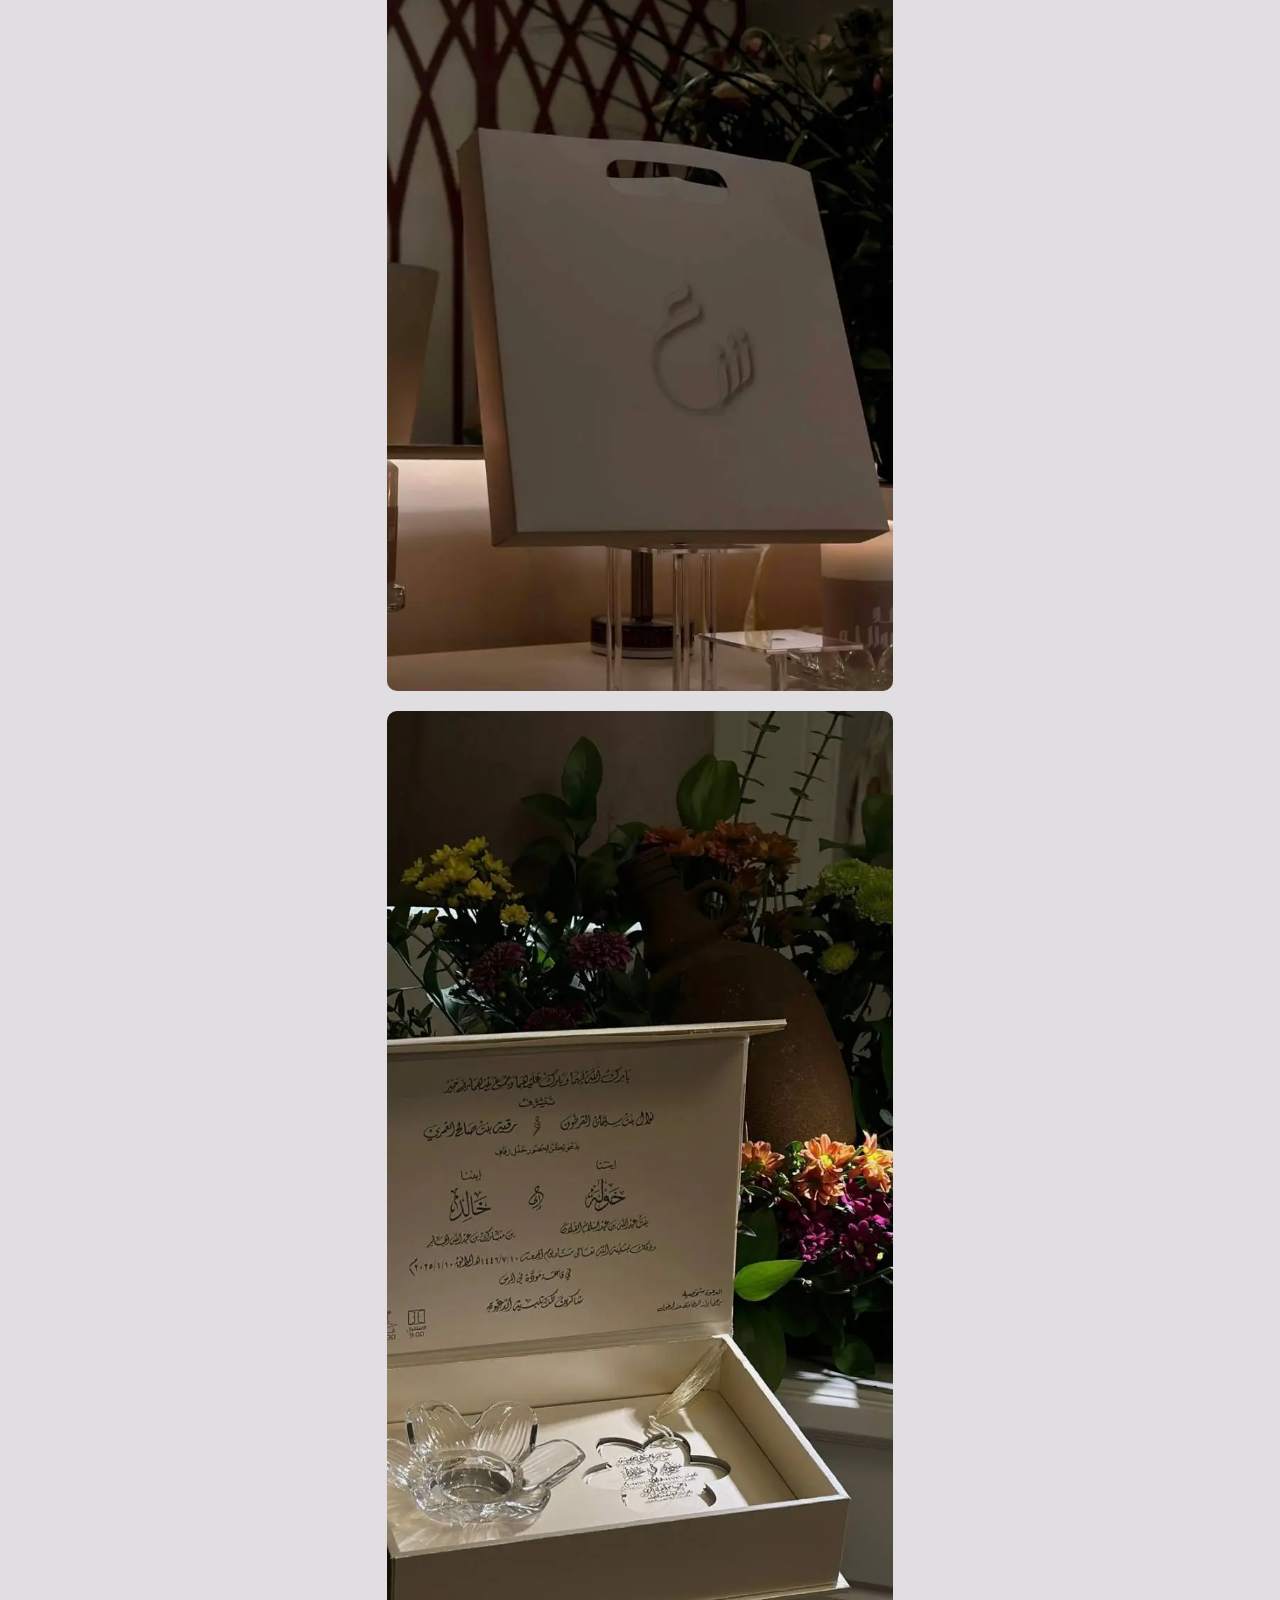
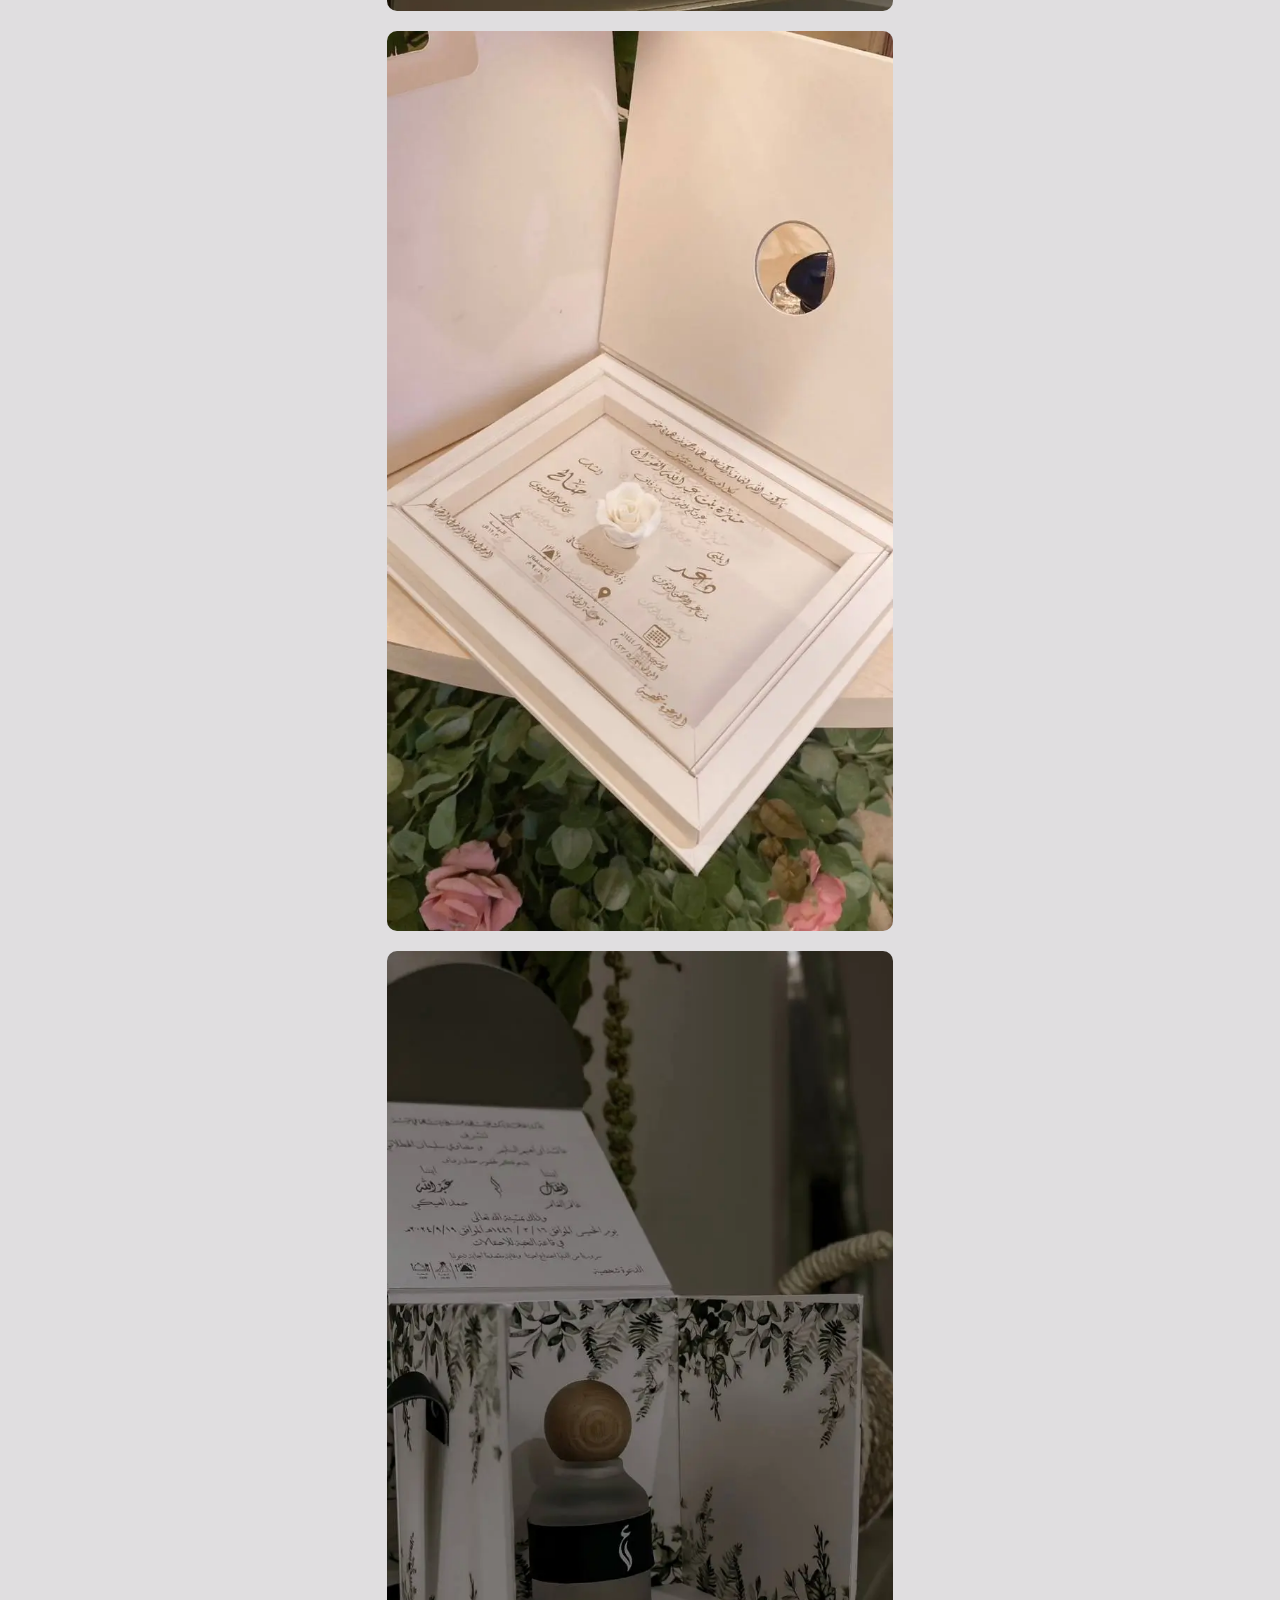
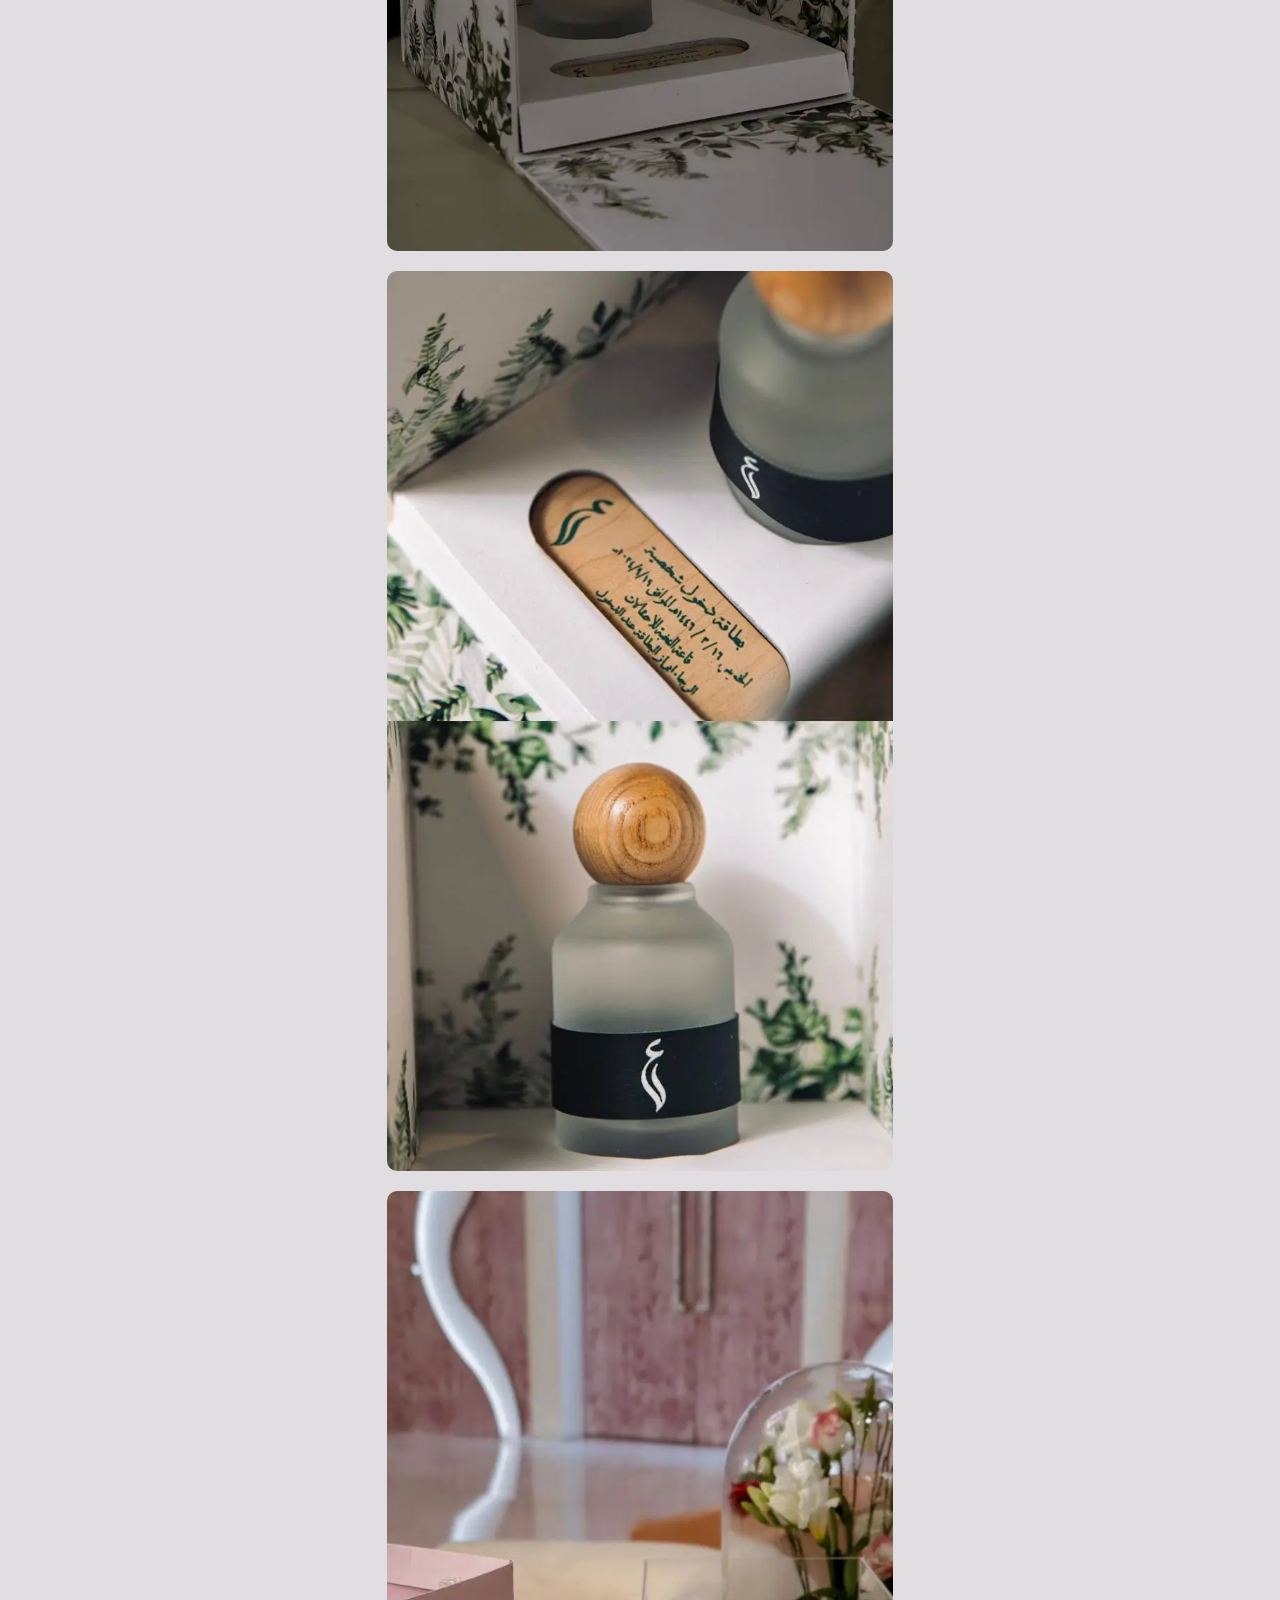
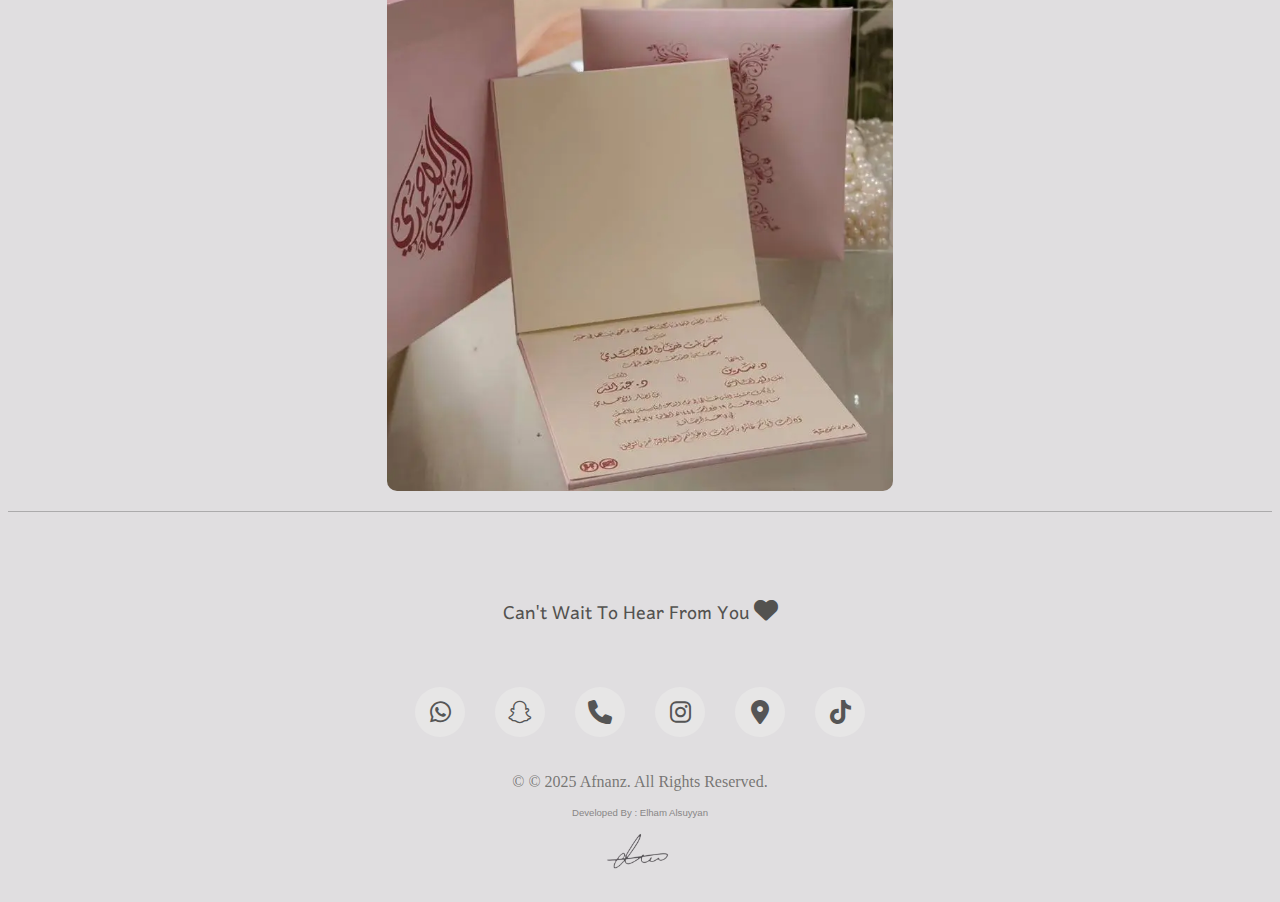
<file: C.html>
<!DOCTYPE html>
<html lang="en">

<head>

  <meta charset="UTF-8">
  <meta name="viewport" content="width=device-width, initial-scale=1.0">
  <title>Afnanz | افنانز</title>
  <meta name="description"
    content="Afnanz offers elegant floral arrangements for weddings and events. Let us help you create your perfect day with stunning flowers and decorations.">
  <link rel="stylesheet" href="styles.css">
  <link rel="icon" href="photos/favicon.webp">
  <link rel="preconnect" href="https://fonts.googleapis.com">
  <link rel="preconnect" href="https://fonts.gstatic.com" crossorigin>
  <link href="https://fonts.googleapis.com/css2?family=Lugrasimo&family=Playwrite+AU+SA:wght@100..400&display=swap"
    rel="stylesheet">
  <!--to user html icons   -    from the most popular package, called 'Font Awesome' Icons.-->
  <link href="https://cdnjs.cloudflare.com/ajax/libs/font-awesome/6.6.0/css/all.min.css" rel="stylesheet">
  <link rel="preconnect" href="https://fonts.googleapis.com">
  <link rel="preconnect" href="https://fonts.gstatic.com" crossorigin>
  <link
    href="https://fonts.googleapis.com/css2?family=Zain:ital,wght@0,200;0,300;0,400;0,700;0,800;0,900;1,300;1,400&display=swap"
    rel="stylesheet">

  <link rel="preconnect" href="https://fonts.googleapis.com">
  <link rel="preconnect" href="https://fonts.gstatic.com" crossorigin>
  <link
    href="https://fonts.googleapis.com/css2?family=Comfortaa:wght@300..700&family=Encode+Sans+SC:wght@100..900&family=Red+Hat+Text:ital,wght@0,300..700;1,300..700&family=Zain:ital,wght@0,200;0,300;0,400;0,700;0,800;0,900;1,300;1,400&display=swap"
    rel="stylesheet">

  <link rel="preconnect" href="https://fonts.googleapis.com">
  <link rel="preconnect" href="https://fonts.gstatic.com" crossorigin>
  <link href="https://fonts.googleapis.com/css2?family=Harmattan:wght@400;500;600;700&display=swap" rel="stylesheet">






</head>

<body>

    <main>


        <!-- #####################################Header################################################## -->


   <!-- Header -->
   <header class="header">
    <!-- Logo -->
    <div class="logo-container">
      <img src="photos/icon.webp" class="logo" alt="Logo">
    </div>
    <button  class="menu-toggle"><i class="fa fa-bars-staggered"></i></button>
   
    <!-- Navigation Menu -->
    <nav class="menu">
      <ul>
        <li><a data-en="Welcome" data-ar="أهلاً" href="index.html">Welcome</a></li>
        <li><a data-en="Gallery" data-ar=" معرض الصور" href="gallery.html">Gallery</a></li>
        <li><a data-en="About Afnan" data-ar="عن أفنان" href="about.html">About Afnan</a></li>
        <li><a data-en="Testimonials" data-ar="أراء العملاء" href="testimonials.html">Testimonials</a></li>
        <li><a data-en="Contact Us" data-ar="تواصل معنا" href="#contact">Contact Us</a></li>
        <li style="padding-bottom: 5px;"><a  id="language-toggle">عربي</a></li>
      </ul>
    </nav>

   
  </header>

        <!-- #####################################Header-End################################################## -->














        <div>


            <div class="image-container">
                <img src="photos/icon.webp" class="gallery-icon">
            </div>

            
            

            <div class="hor-image-container">
                <img src="photos/C/C.webp" class="hor-pic">
            </div>

            <div class="ver-image-container">
                <img src="photos/C/C1.webp" class="ver-pic">
            </div>

            <div class="ver-image-container">
                <img src="photos/C/C2.webp" class="ver-pic">
            </div>

            <div class="ver-image-container">
                <img src="photos/C/C3.webp" class="ver-pic">
            </div>

            <div class="ver-image-container">
                <img src="photos/C/C4.webp" class="ver-pic">
            </div>

            <div class="ver-image-container">
                <img src="photos/C/C5.webp" class="ver-pic">
            </div>

            <div class="ver-image-container">
                <img src="photos/C/C6.webp" class="ver-pic">
            </div>

            <div class="ver-image-container">
                <img src="photos/C/C7.webp" class="ver-pic">
            </div>

            <div class="ver-image-container">
                <img src="photos/C/C8.webp" class="ver-pic">
            </div>


            



           



        </div>




    








 <!-- Contact Us Section -->
 <section id="contact" class="contact-section">

    <div class="body-div">

      <h4 class="contact-h4">Can't wait to hear from you <i class="fa-solid fa-heart"></i></h4>
      

      <div class="contact-icons">
        <a href="https://wa.me/966500180181" target="_blank"><i class="fa-brands fa-whatsapp"></i></a>
        <a href="https://www.snapchat.com/add/afnannz_events" target="_blank"><i class="fab fa-snapchat"></i></a>
        <a href="tel:966500180181" target="_blank"><i class="fa-solid fa-phone"></i></a>
        <a href="https://l.wl.co/l?u=https://instagram.com/afnannz_weddings_?igshad%3DYmMTA2M2Y%3D" target="_blank"><i
            class="fab fa-instagram"></i></a>
        <a href="https://maps.app.goo.gl/7hNuEbCPznMawaC28?g_st=ic" target="_blank"><i
            class="fa-solid fa-location-dot"></i></a>
        <a href="https://www.tiktok.com/@afnannz.events?_t=ZS-8tpieNVwBAm&_r=1" target="_blank"><i
            class="fa-brands fa-tiktok"></i></a>

      </div>

    
    </div>

  </section>

  
    <!-- ################################Footer####################################################### -->

    <footer>
        
        <p style="font-family:-apple-system, BlinkMacSystemFont; text-transform: none; color: rgba(83, 82, 79, 0.75);" data-en="2025 Afnanz. All Rights
        Reserved." data-ar=" © جميع الحقوق محفوظة. أفنانز 2025">&copy; © 2025 Afnanz. All Rights
          Reserved.</p>
        <p class="e-name" > Developed by : Elham Alsuyyan</p>
        <a href="https://elm1100.github.io/eResume/"><img src="photos/elm.webp" class="elm"></a>
        
        <!--<button id="language-toggle">Switch to Arabic</button>-->
      </footer>
  
      <!-- ################################Footer-end####################################################### -->
  
  















    </main>

    <!--Managing togge button on-pressed action-->
    <script>
        document.addEventListener("DOMContentLoaded", function () {
            const menuToggle = document.querySelector(".menu-toggle");
            const menu = document.querySelector(".menu");

            // Toggle menu visibility
            menuToggle.addEventListener("click", function () {
                menu.classList.toggle("active");
            });

            // Close menu when a navigation link is clicked
            document.querySelectorAll(".menu a").forEach((link) => {
                link.addEventListener("click", function () {
                    menu.classList.remove("active");
                });
            });
        });
    </script>



<script>
    document.addEventListener("DOMContentLoaded", function () {
        const htmlElement = document.documentElement;
        const languageToggle = document.getElementById("language-toggle");
        const elementsToTranslate = document.querySelectorAll("[data-en]");

        // Check if a language is saved in localStorage
        let savedLanguage = localStorage.getItem("selectedLanguage");

        // Function to update the language
        function updateLanguage(lang) {
            htmlElement.lang = lang;
            localStorage.setItem("selectedLanguage", lang);

            if (lang === "ar") {
                languageToggle.textContent = "English";
                elementsToTranslate.forEach(el => el.innerHTML = el.getAttribute("data-ar"));
            } else {
                languageToggle.textContent = "عربي";
                elementsToTranslate.forEach(el => el.innerHTML = el.getAttribute("data-en"));
            }
        }

        // Apply saved language if available
        if (savedLanguage) {
            updateLanguage(savedLanguage);
        }

        // Toggle language on button click
        languageToggle.addEventListener("click", function () {
            let newLanguage = htmlElement.lang === "en" ? "ar" : "en";
            updateLanguage(newLanguage);
        });
    });
</script>







</body>

</html>
</file>
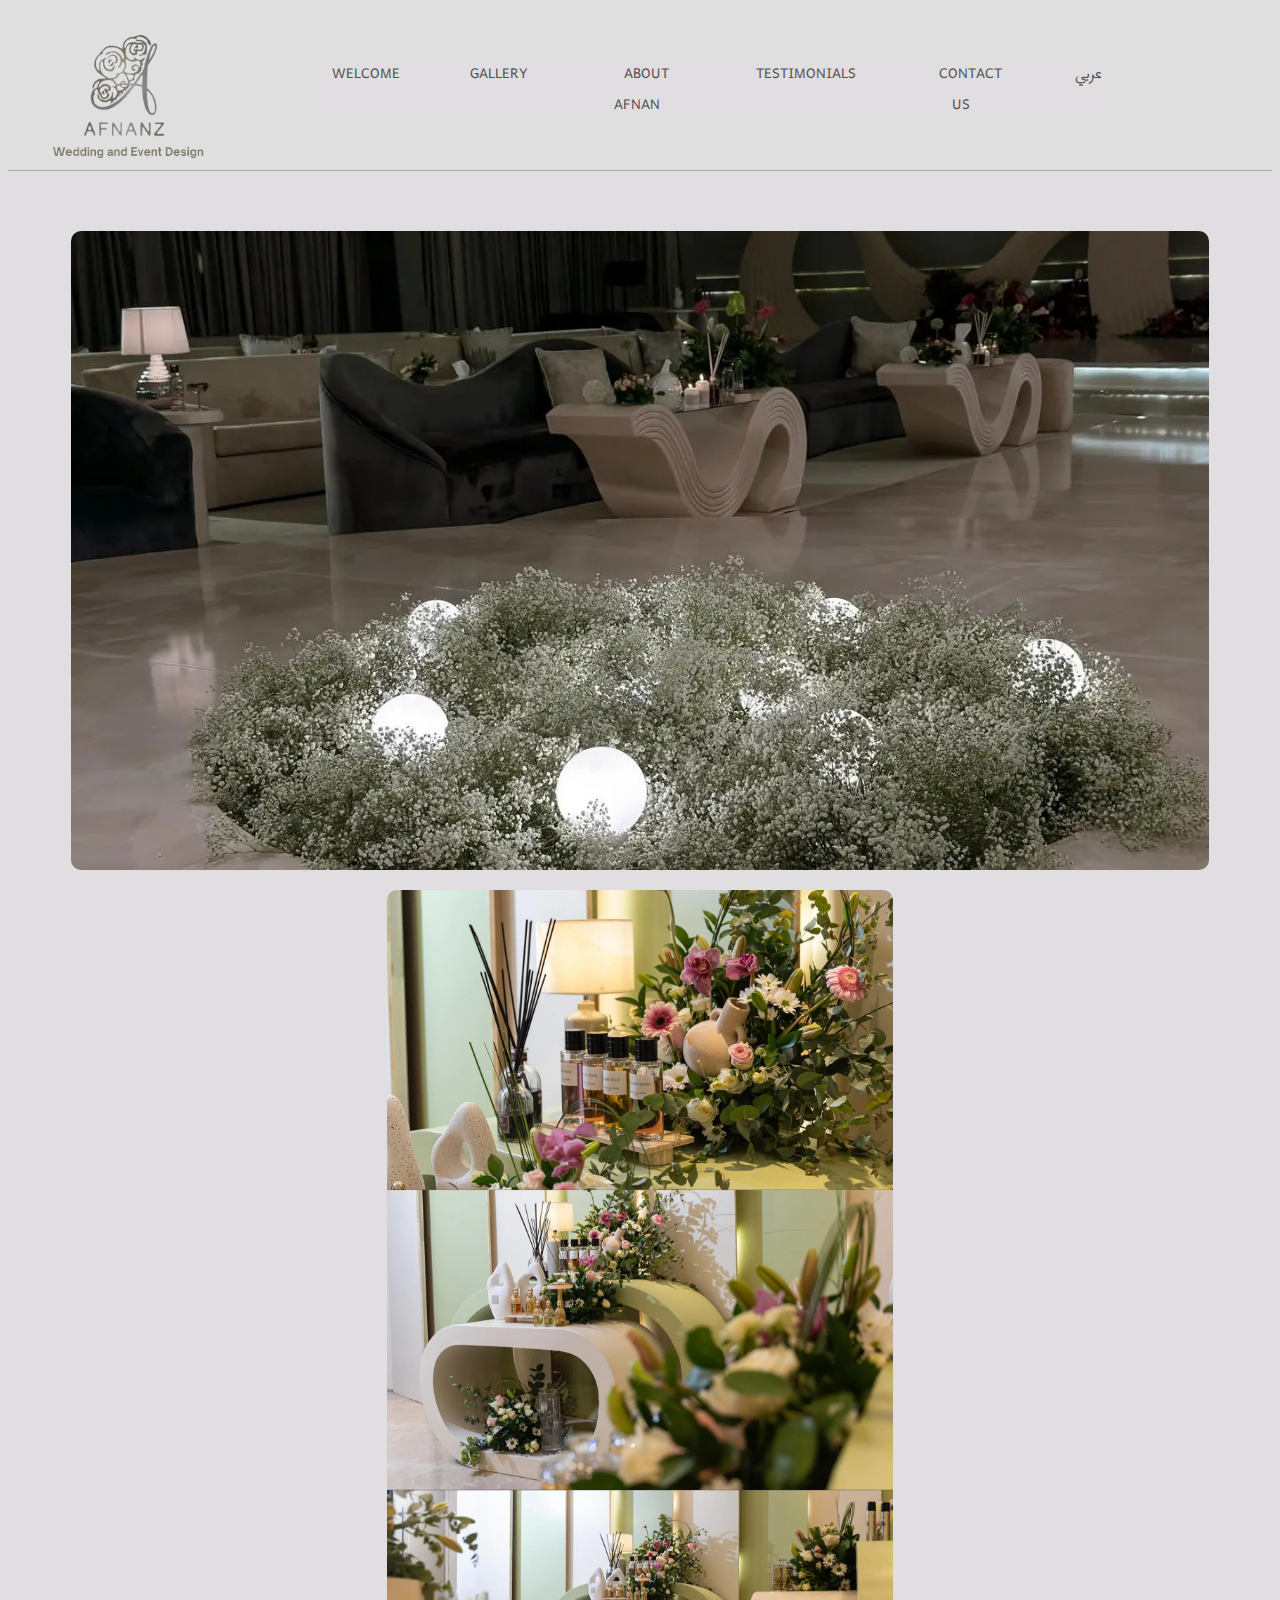
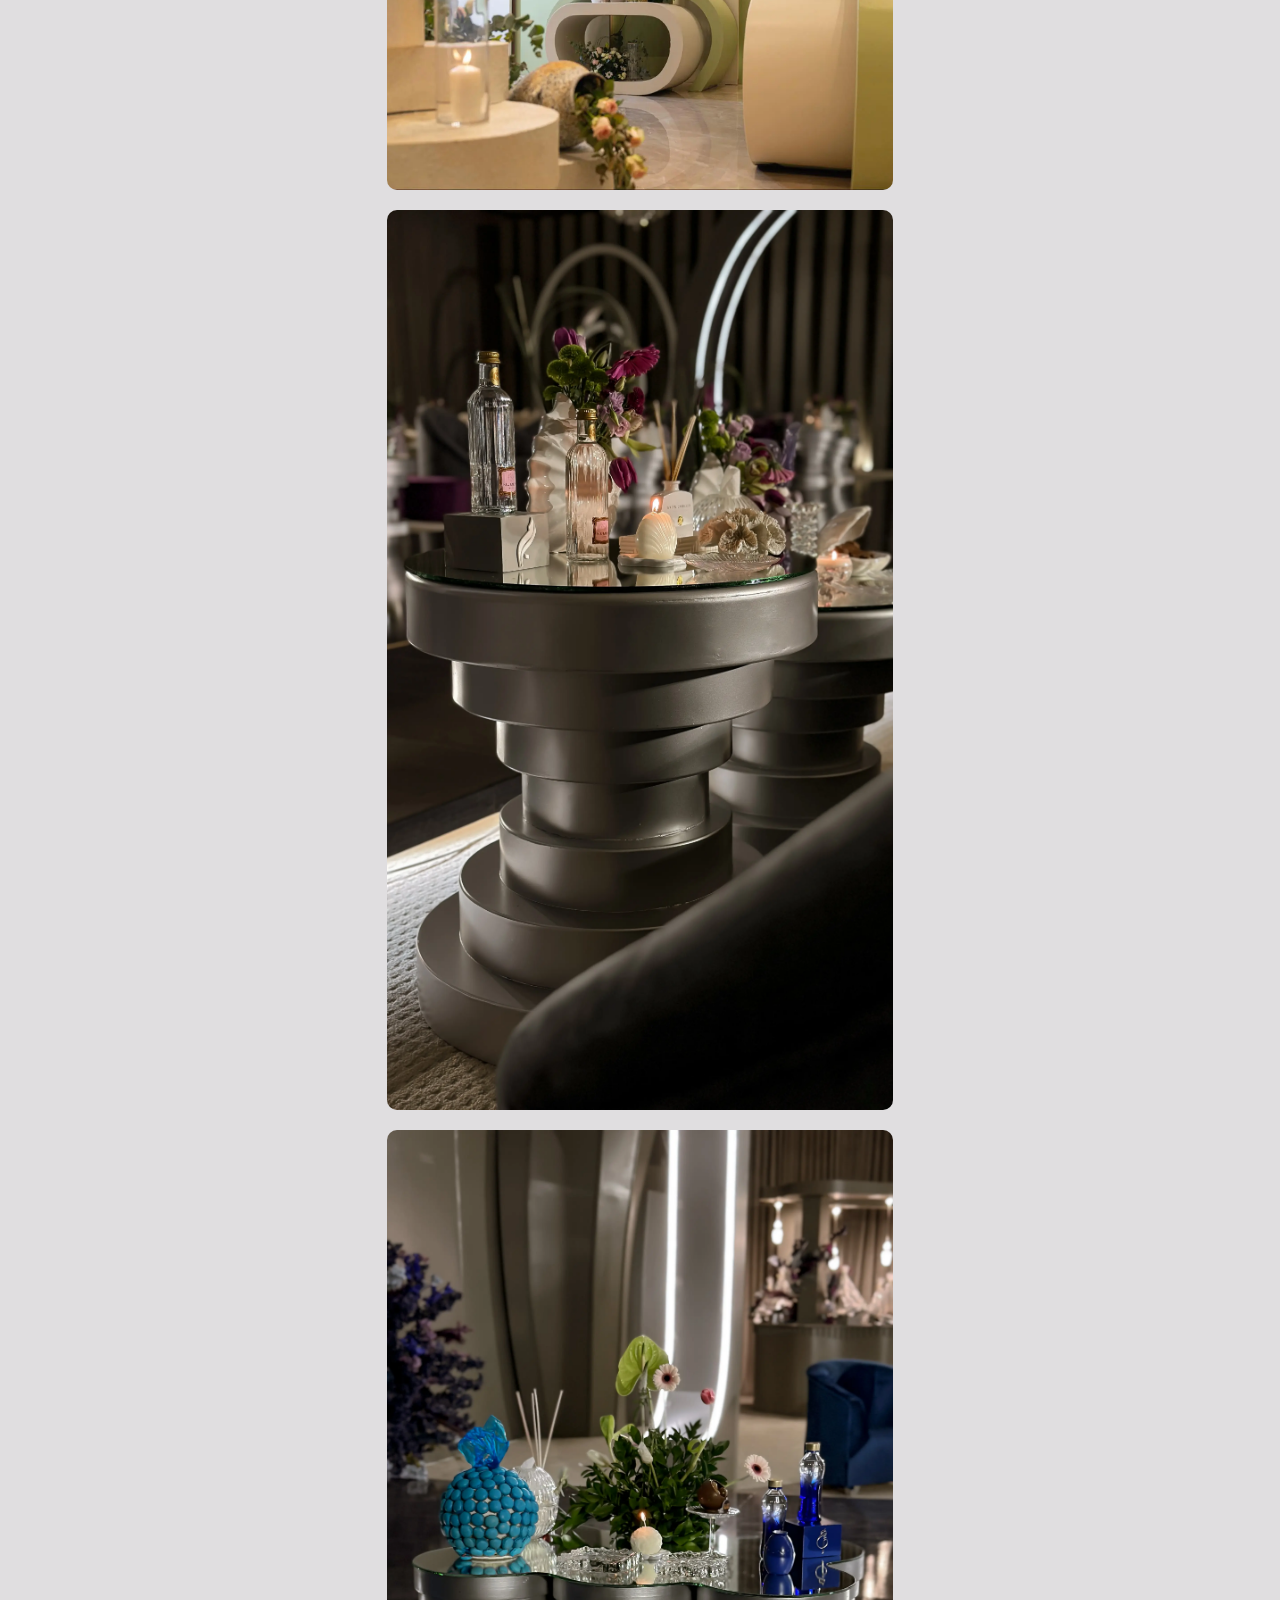
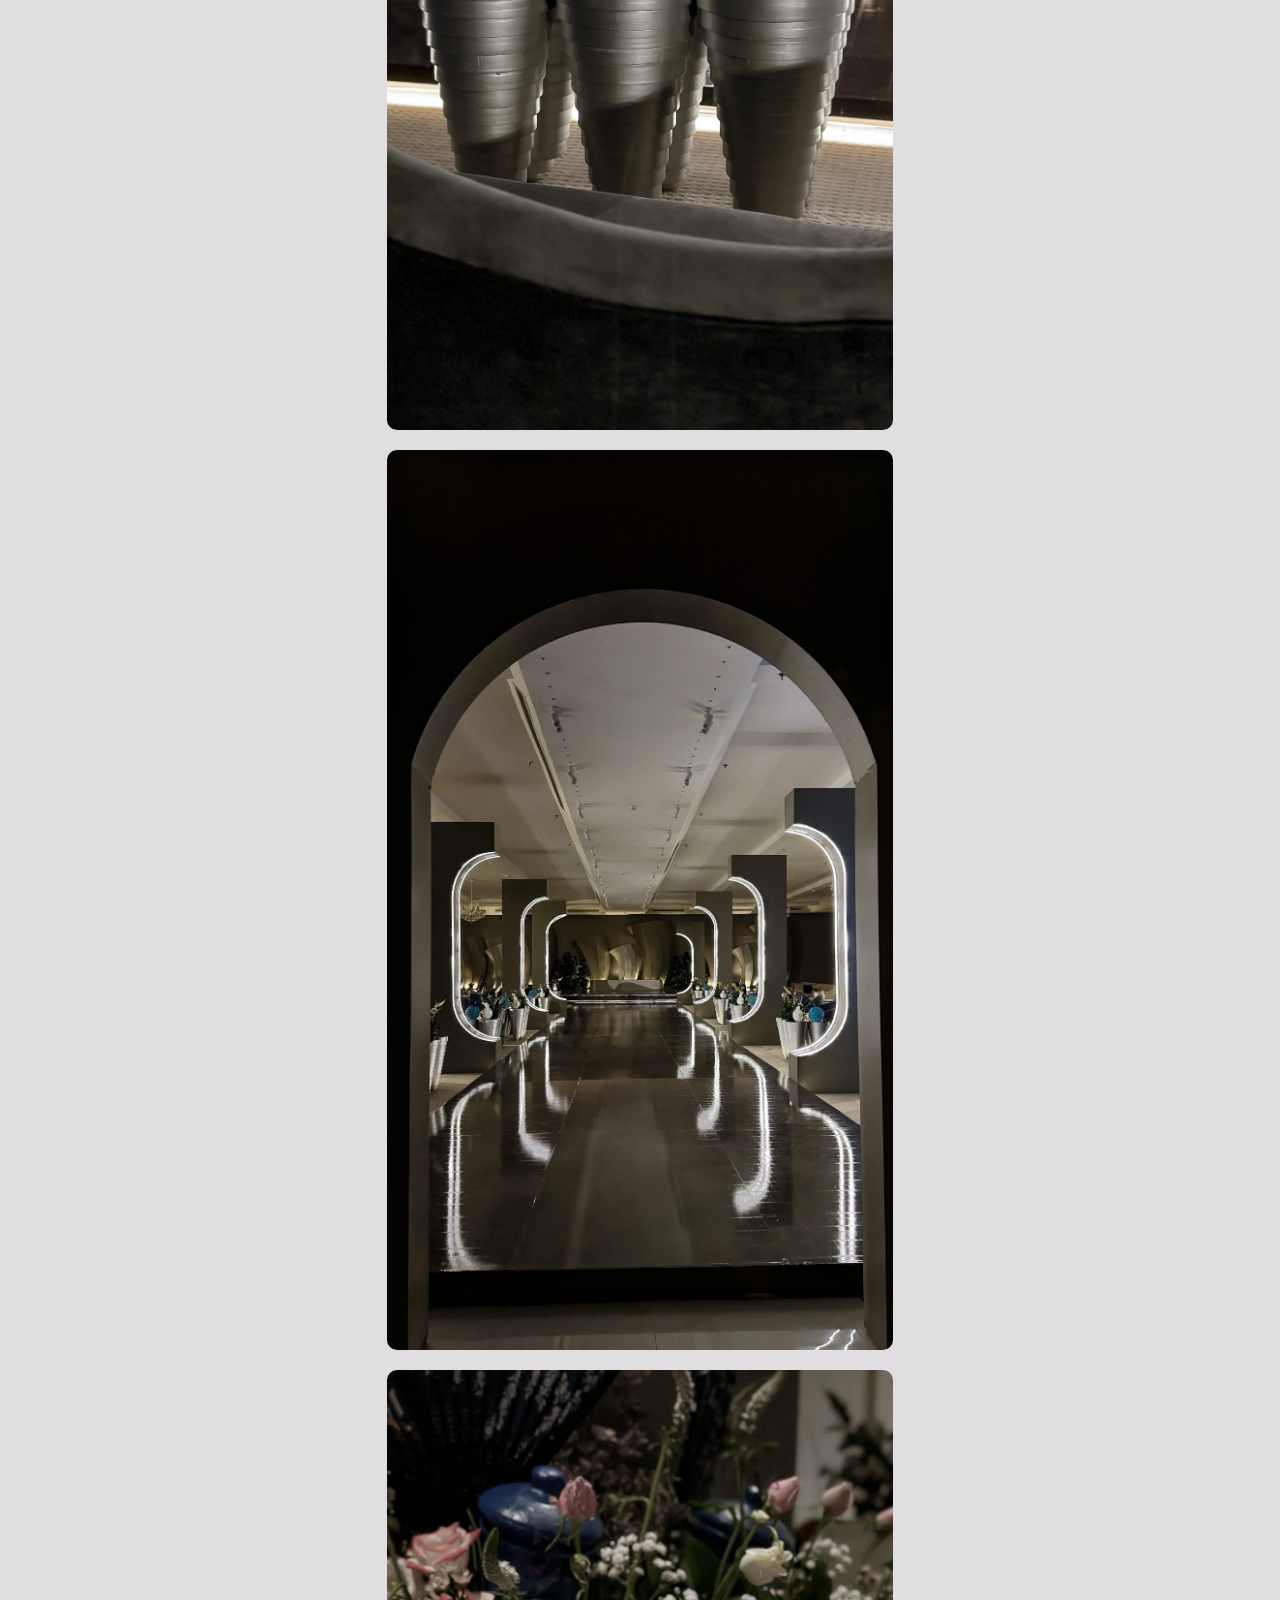
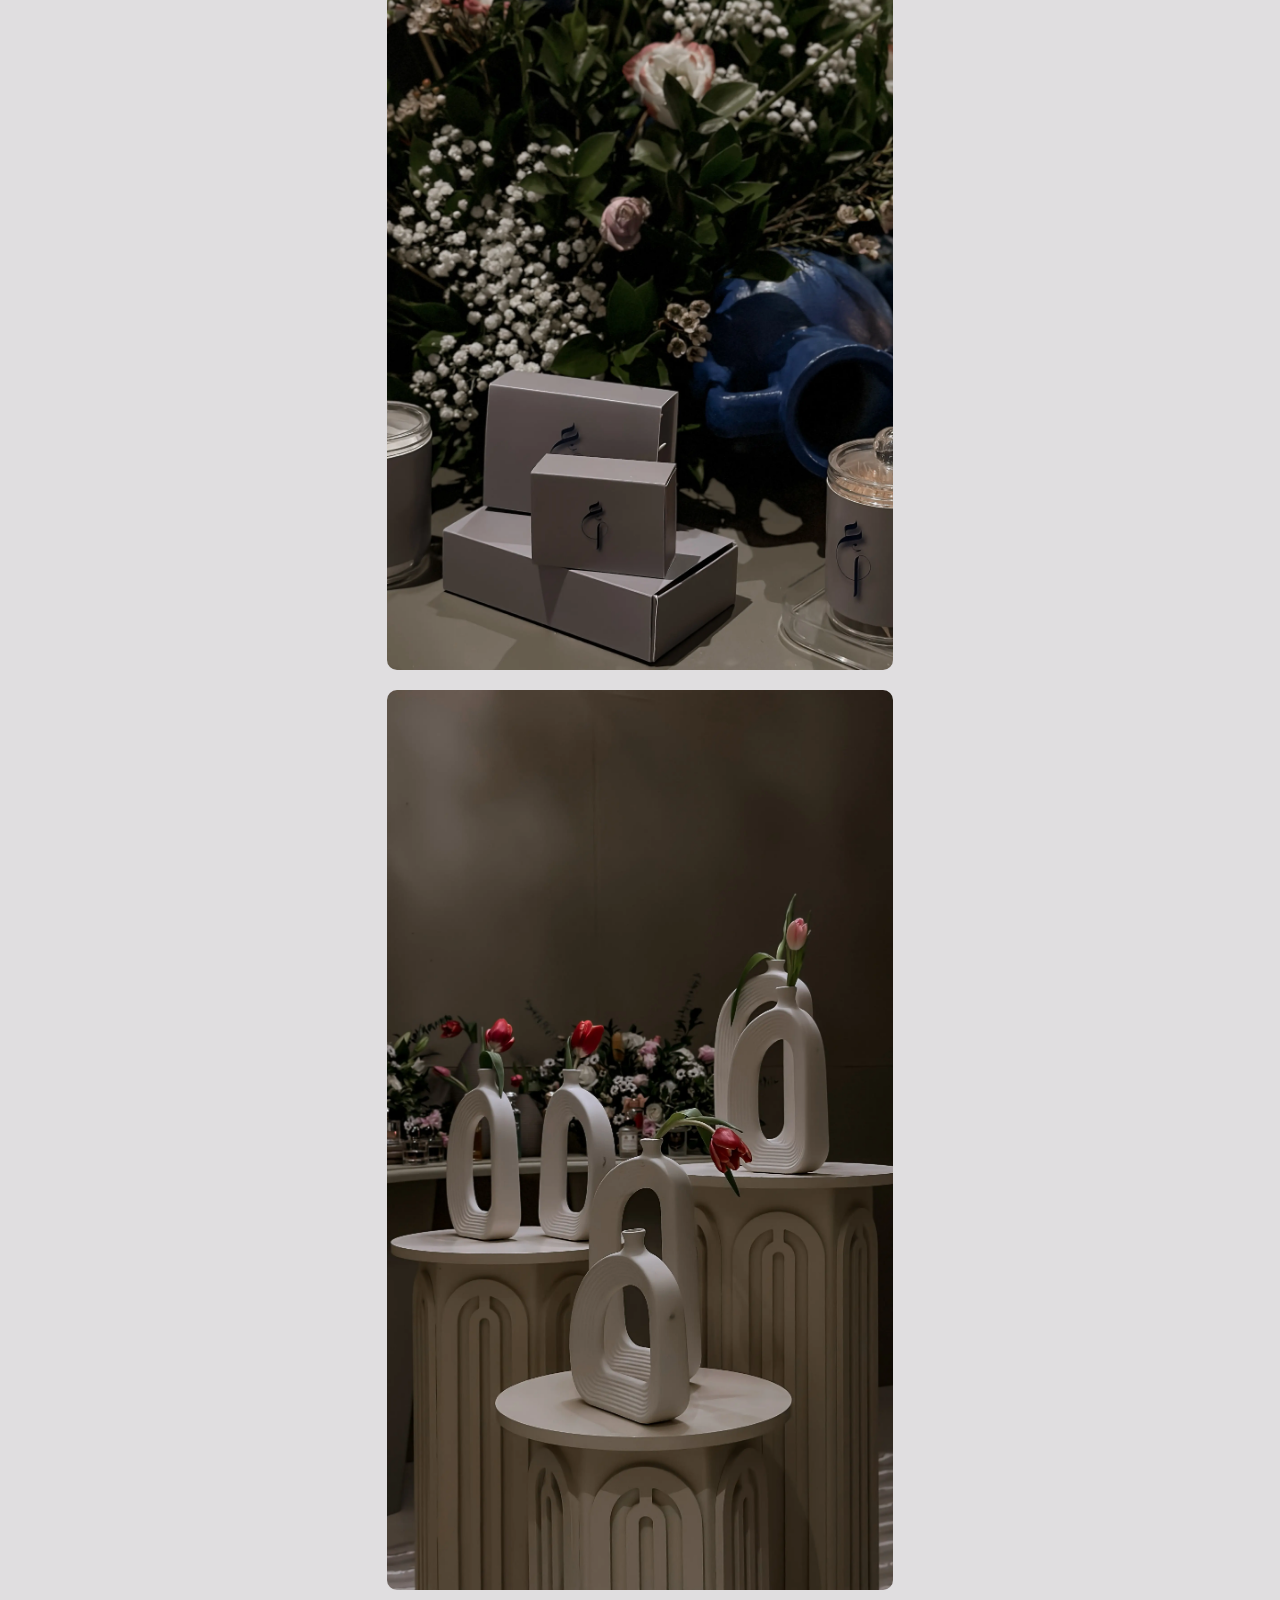
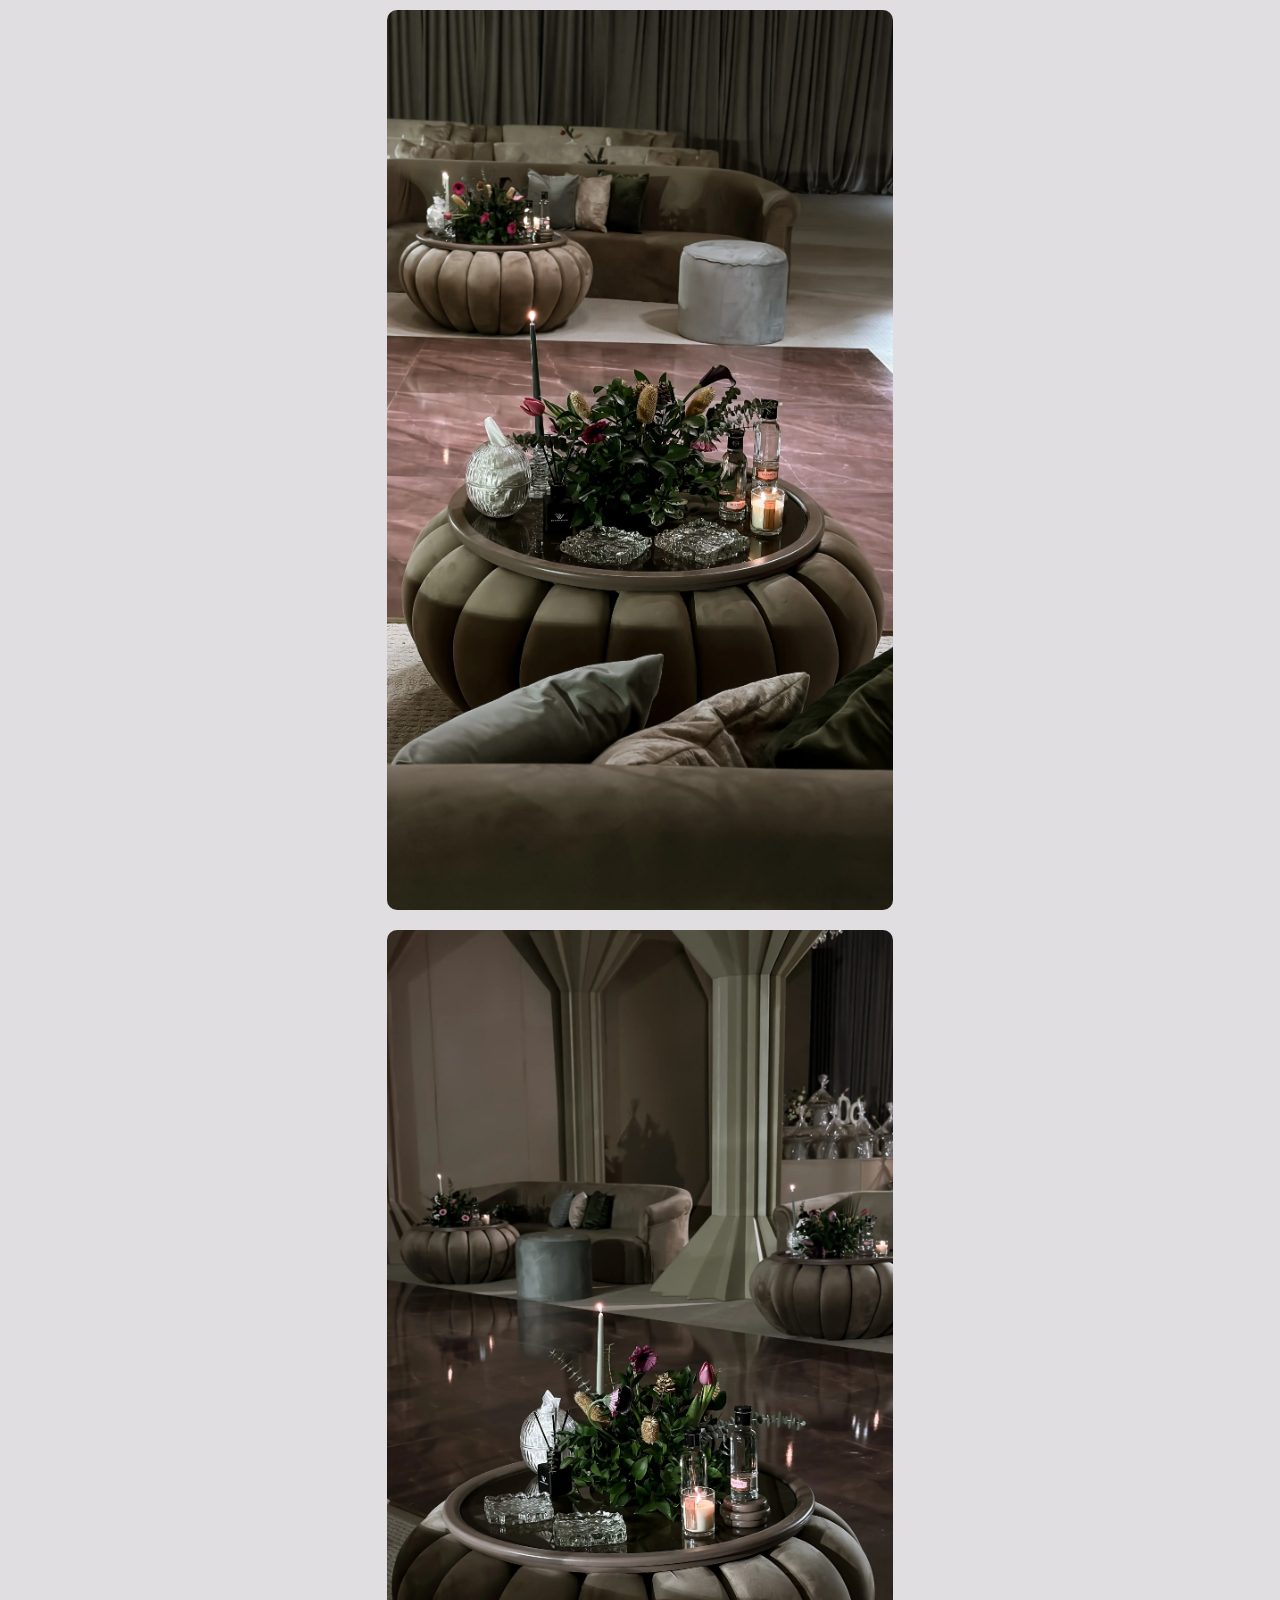
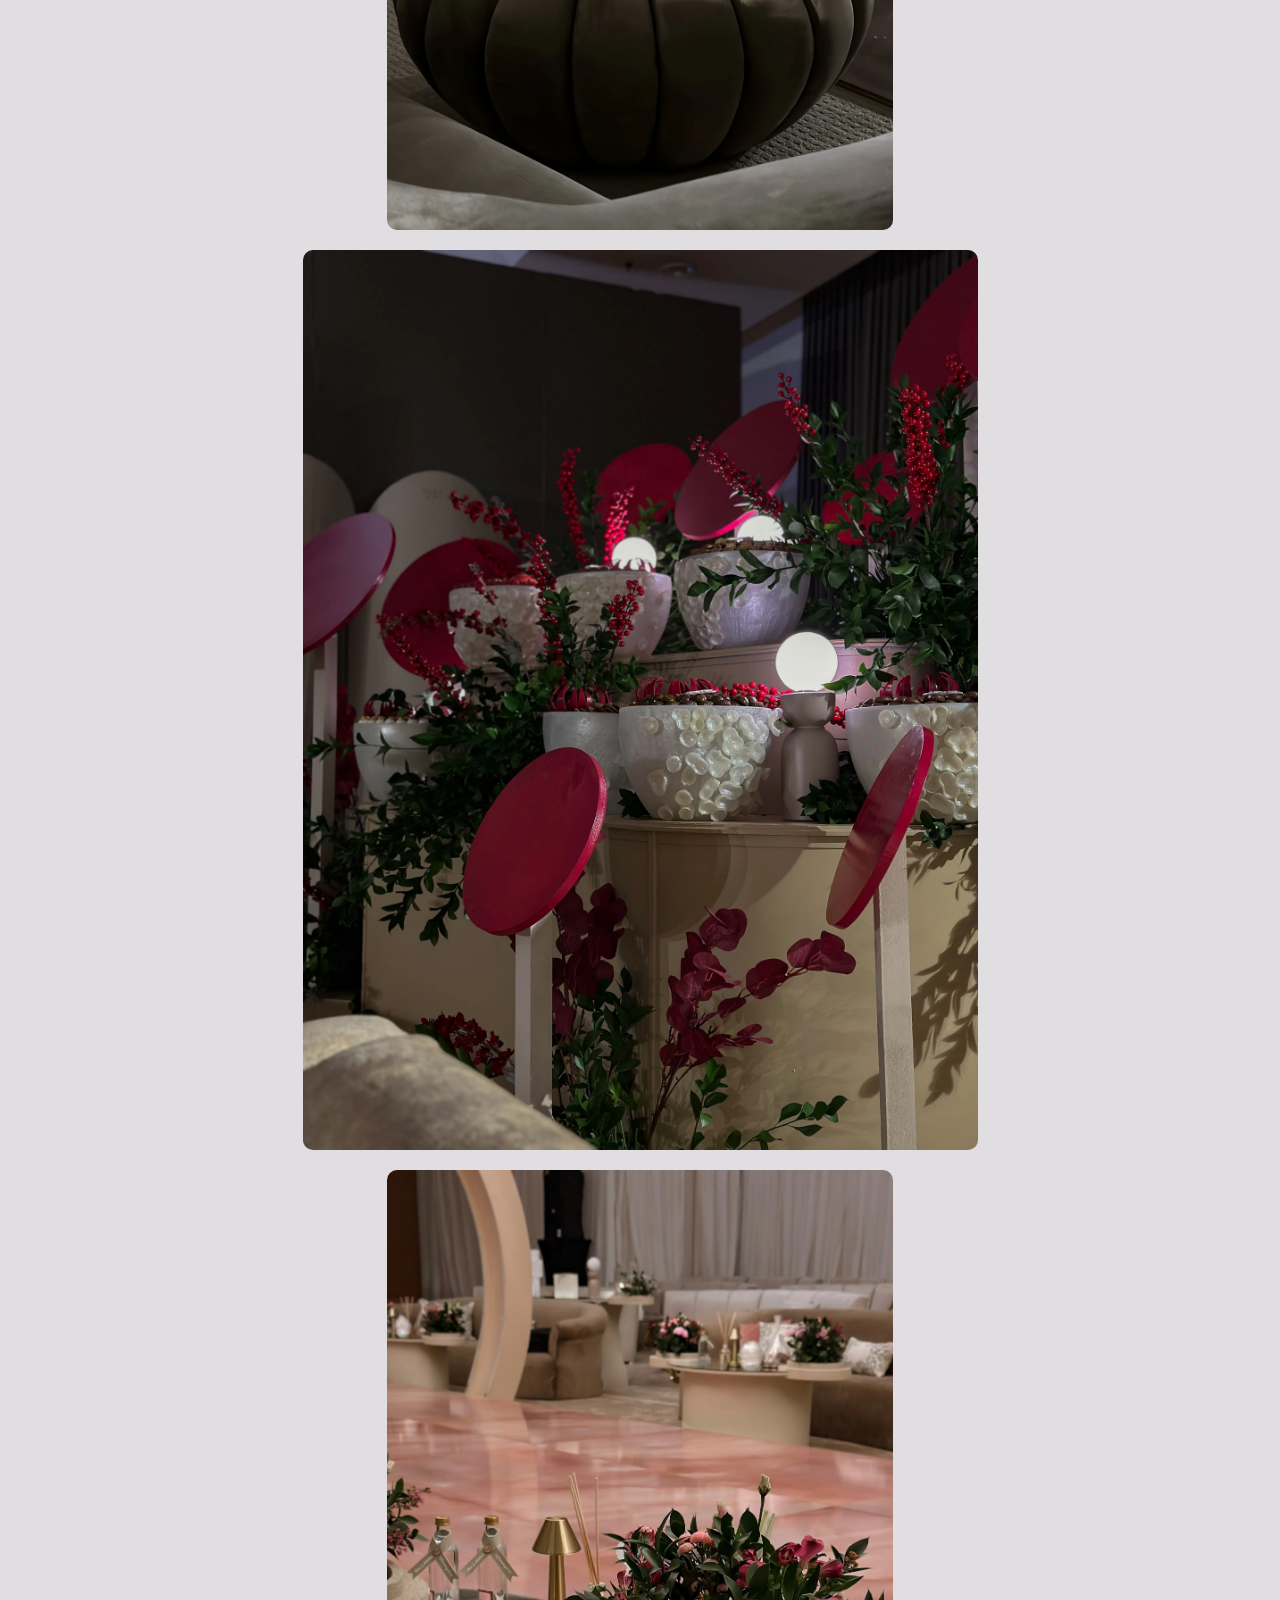
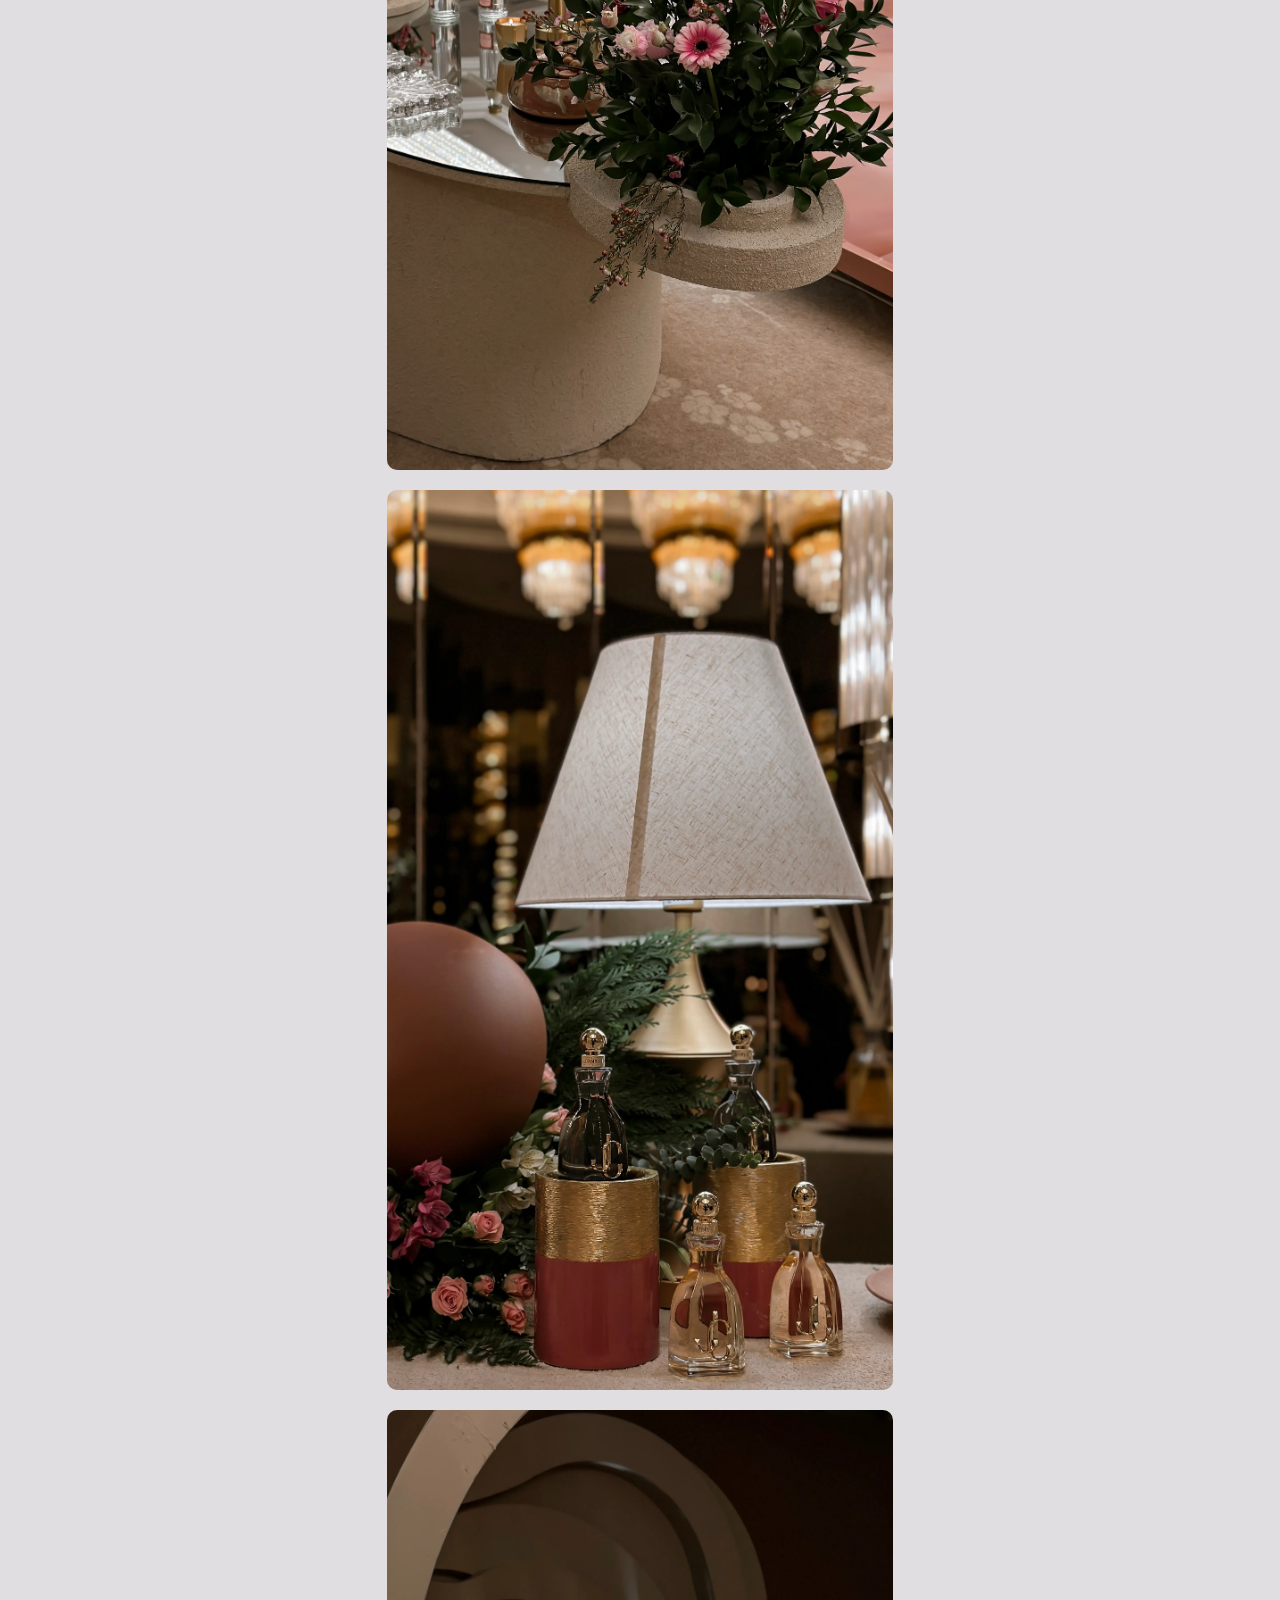
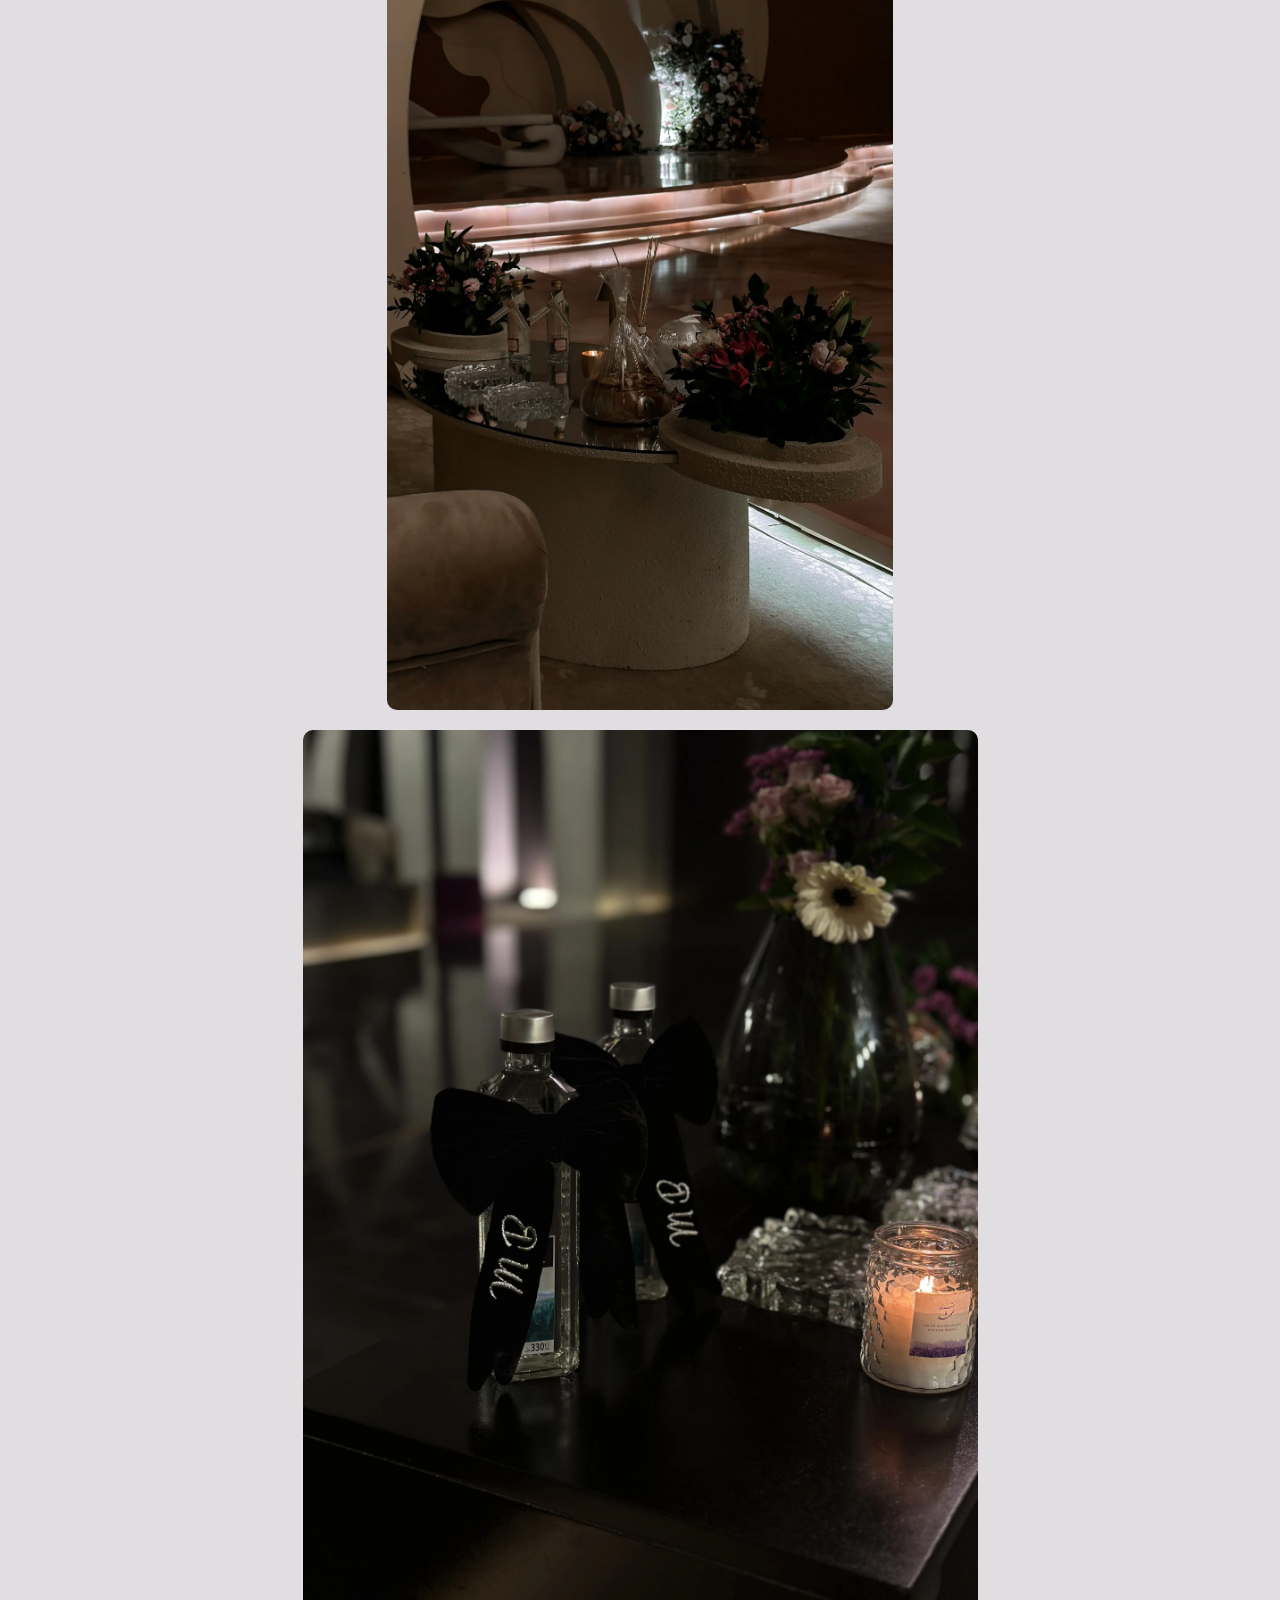
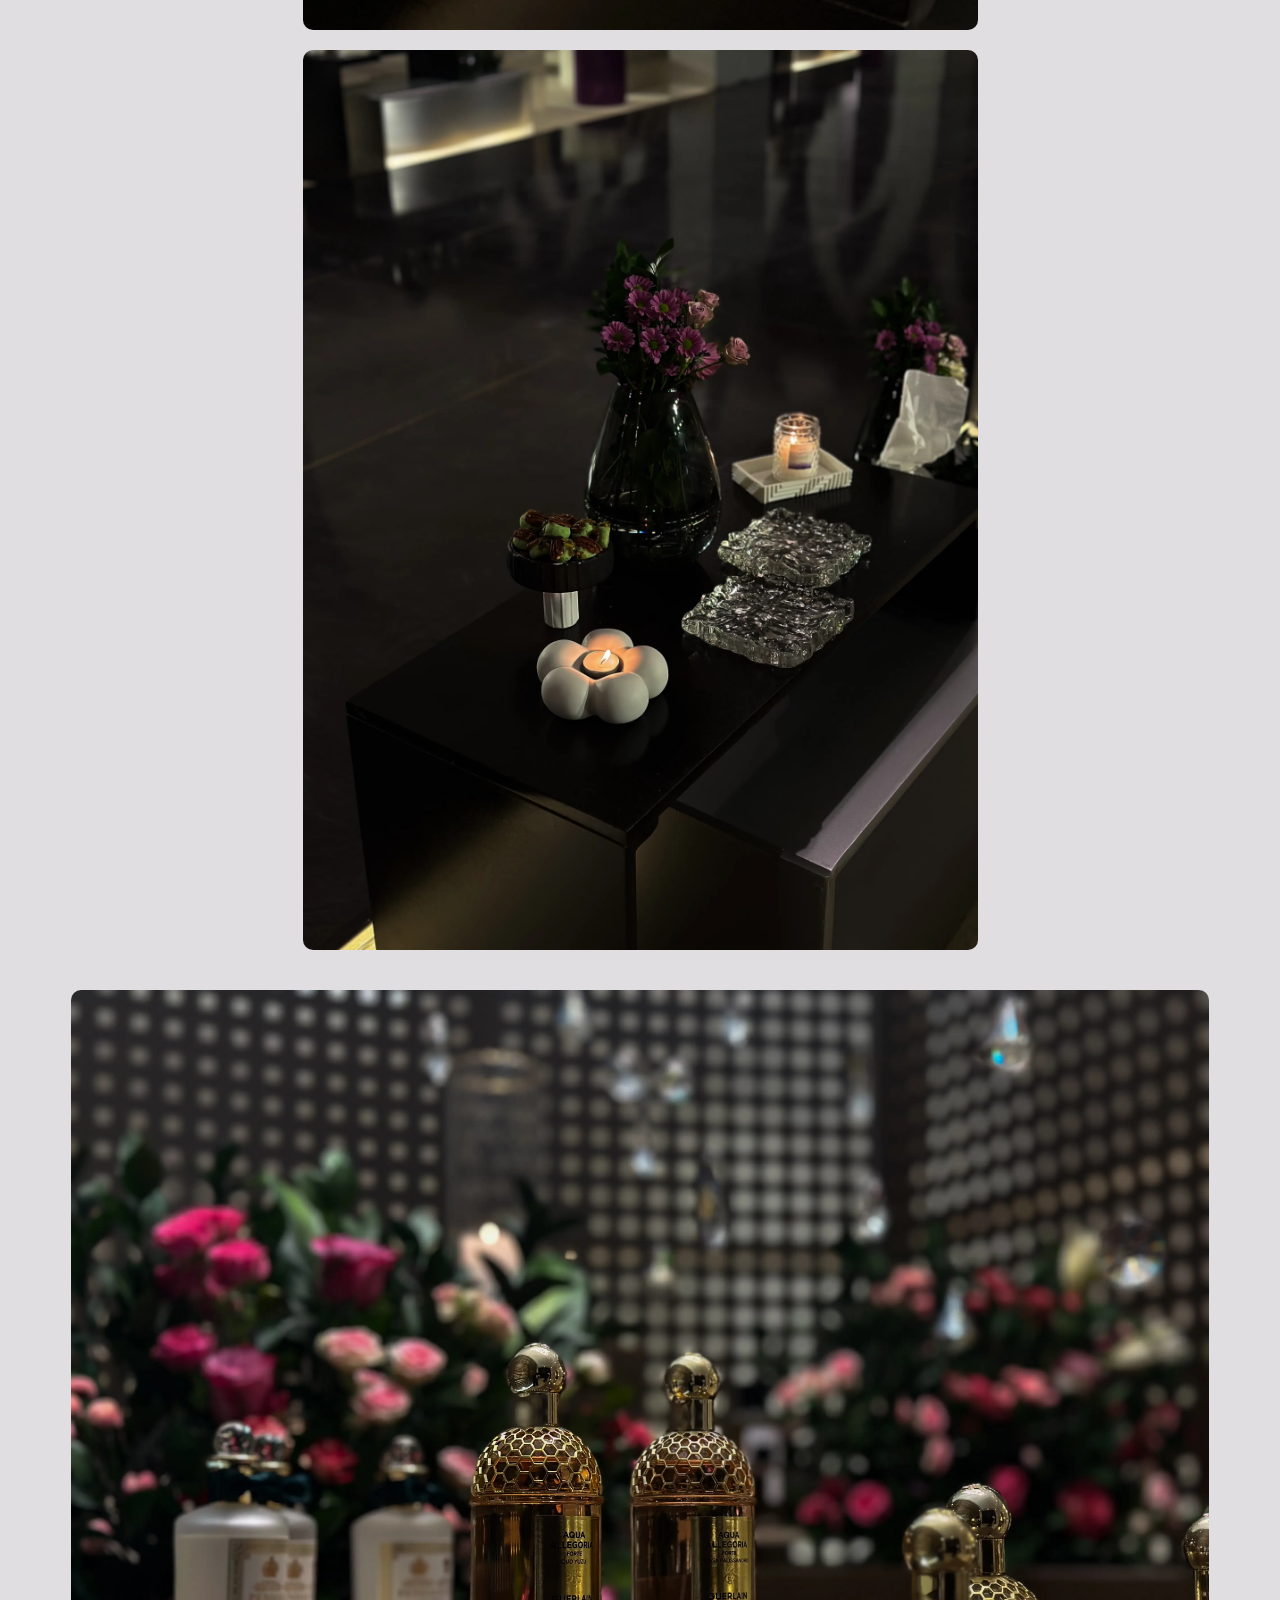
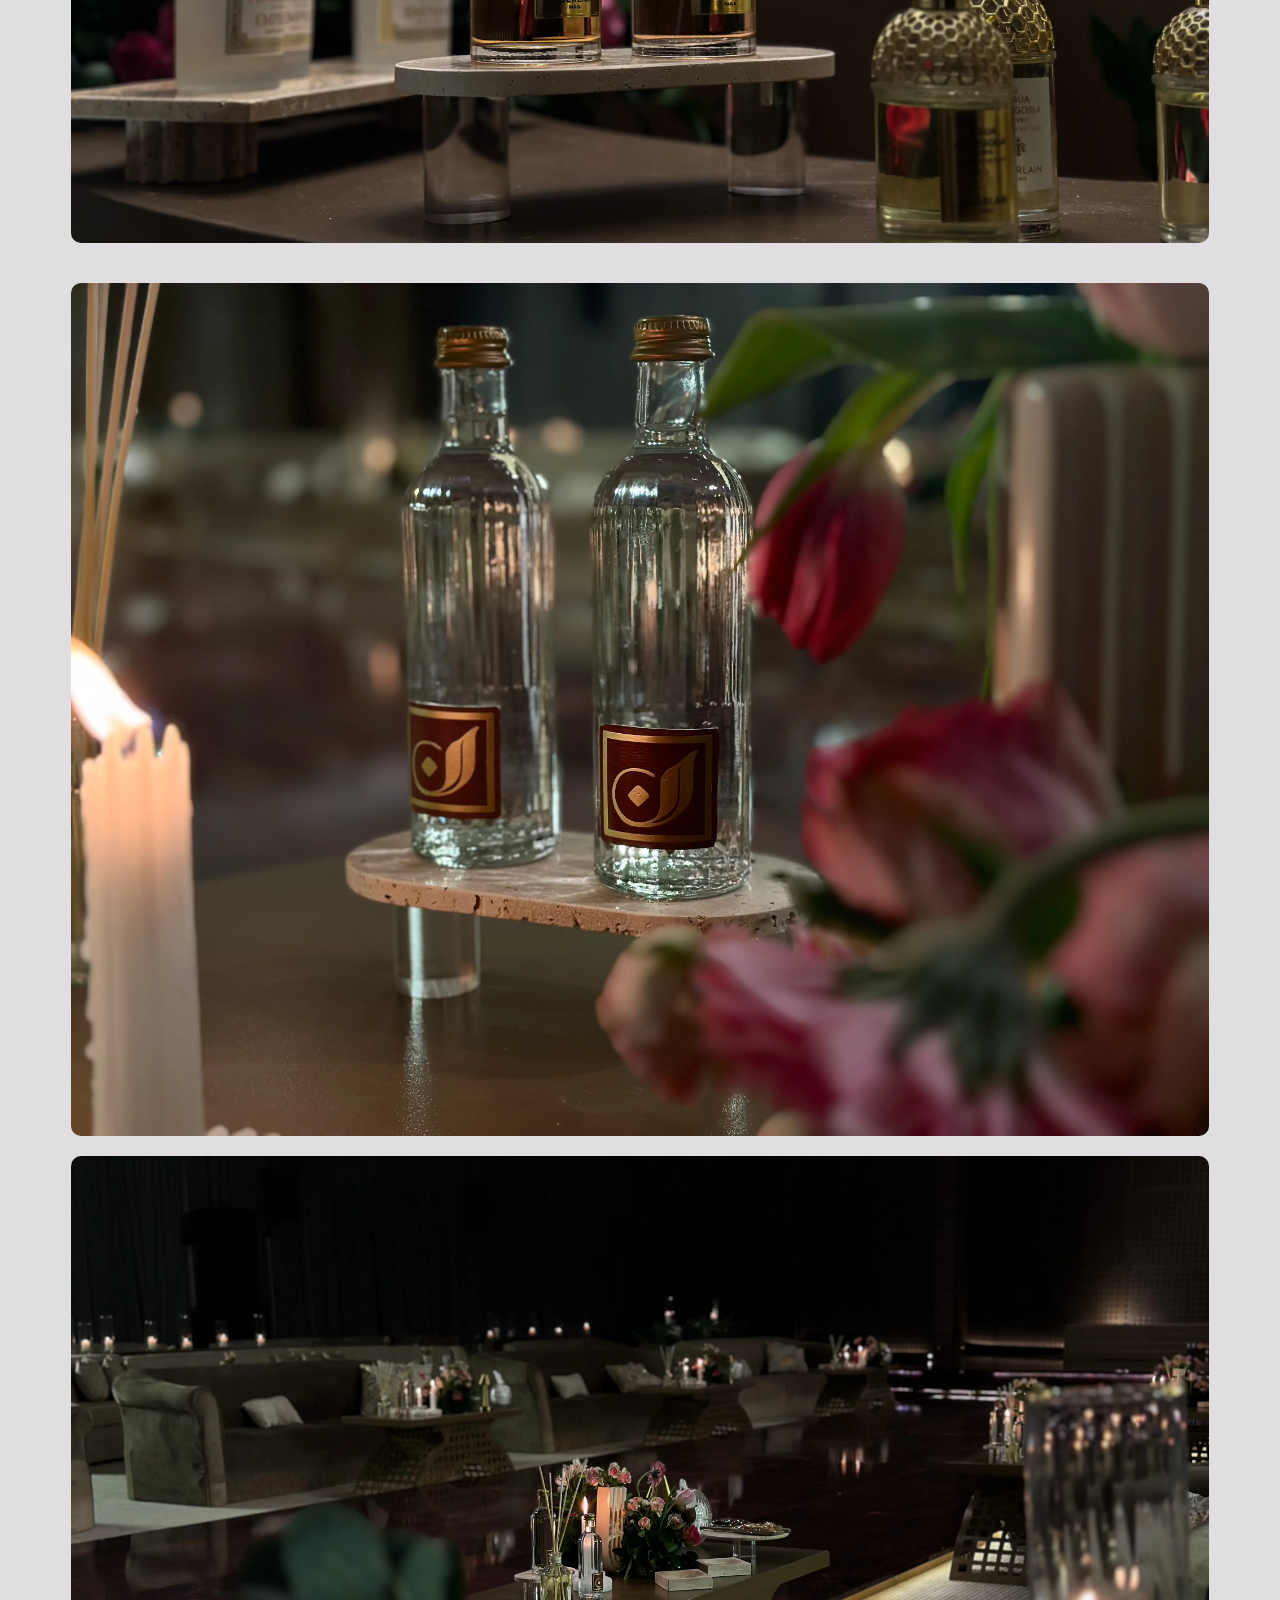
<file: D.html>
<!DOCTYPE html>
<html lang="en">

<head>

  <meta charset="UTF-8">
  <meta name="viewport" content="width=device-width, initial-scale=1.0">
  <title>Afnanz | افنانز</title>
  <meta name="description"
    content="Afnanz offers elegant floral arrangements for weddings and events. Let us help you create your perfect day with stunning flowers and decorations.">
  <link rel="stylesheet" href="styles.css">
  <link rel="icon" href="photos/favicon.webp">
  <link rel="preconnect" href="https://fonts.googleapis.com">
  <link rel="preconnect" href="https://fonts.gstatic.com" crossorigin>
  <link href="https://fonts.googleapis.com/css2?family=Lugrasimo&family=Playwrite+AU+SA:wght@100..400&display=swap"
    rel="stylesheet">
  <!--to user html icons   -    from the most popular package, called 'Font Awesome' Icons.-->
  <link href="https://cdnjs.cloudflare.com/ajax/libs/font-awesome/6.6.0/css/all.min.css" rel="stylesheet">
  <link rel="preconnect" href="https://fonts.googleapis.com">
  <link rel="preconnect" href="https://fonts.gstatic.com" crossorigin>
  <link
    href="https://fonts.googleapis.com/css2?family=Zain:ital,wght@0,200;0,300;0,400;0,700;0,800;0,900;1,300;1,400&display=swap"
    rel="stylesheet">

  <link rel="preconnect" href="https://fonts.googleapis.com">
  <link rel="preconnect" href="https://fonts.gstatic.com" crossorigin>
  <link
    href="https://fonts.googleapis.com/css2?family=Comfortaa:wght@300..700&family=Encode+Sans+SC:wght@100..900&family=Red+Hat+Text:ital,wght@0,300..700;1,300..700&family=Zain:ital,wght@0,200;0,300;0,400;0,700;0,800;0,900;1,300;1,400&display=swap"
    rel="stylesheet">

  <link rel="preconnect" href="https://fonts.googleapis.com">
  <link rel="preconnect" href="https://fonts.gstatic.com" crossorigin>
  <link href="https://fonts.googleapis.com/css2?family=Harmattan:wght@400;500;600;700&display=swap" rel="stylesheet">



</head>

<body>

    <main>


        <!-- #####################################Header################################################## -->
  <!-- Header -->
  <header class="header">
    <!-- Logo -->
    <div class="logo-container">
      <img src="photos/icon.webp" class="logo" alt="Logo">
    </div>
    <button  class="menu-toggle"><i class="fa fa-bars-staggered"></i></button>
   
    <!-- Navigation Menu -->
    <nav class="menu">
      <ul>
        <li><a data-en="Welcome" data-ar="أهلاً" href="index.html">Welcome</a></li>
        <li><a data-en="Gallery" data-ar=" معرض الصور" href="gallery.html">Gallery</a></li>
        <li><a data-en="About Afnan" data-ar="عن أفنان" href="about.html">About Afnan</a></li>
        <li><a data-en="Testimonials" data-ar="أراء العملاء" href="testimonials.html">Testimonials</a></li>
        <li><a data-en="Contact Us" data-ar="تواصل معنا" href="#contact">Contact Us</a></li>
        <li style="padding-bottom: 5px;"><a  id="language-toggle">عربي</a></li>
      </ul>
    </nav>

   
  </header>
        <!-- #####################################Header-End################################################## -->














        <div>


            <div class="image-container">
                <img src="photos/icon.webp" class="gallery-icon">
            </div>

            


            <div class="hor-image-container">
                <img src="photos/D/D.webp" class="hor-pic">
            </div>

            <div class="ver-image-container">
                <img src="photos/D/D2.webp" class="ver-pic">
            </div>

            <div class="ver-image-container">
                <img src="photos/D/D4.webp" class="ver-pic">
            </div>

            <div class="ver-image-container">
                <img src="photos/D/D5.webp" class="ver-pic">
            </div>

            <div class="ver-image-container">
                <img src="photos/D/D6.webp" class="ver-pic">
            </div>

            <div class="ver-image-container">
                <img src="photos/D/D7.webp" class="ver-pic">
            </div>

            <div class="ver-image-container">
                <img src="photos/D/D8.webp" class="ver-pic">
            </div>

            <div class="ver-image-container">
                <img src="photos/D/D9.webp" class="ver-pic">
            </div>

            <div class="ver-image-container">
                <img src="photos/D/D10.webp" class="ver-pic">
            </div>

            <div class="ver-image-container">
                <img src="photos/D/D12.webp" class="ver-pic">
            </div>

            <div class="ver-image-container">
                <img src="photos/D/D13.webp" class="ver-pic">
            </div>

            <div class="ver-image-container">
                <img src="photos/D/D14.webp" class="ver-pic">
            </div>

            <div class="ver-image-container">
                <img src="photos/D/D16.webp" class="ver-pic">
            </div>

            <div class="ver-image-container">
                <img src="photos/D/D17.webp" class="ver-pic">
            </div>

            <div class="ver-image-container">
                <img src="photos/D/D18.webp" class="ver-pic">
            </div>

            <div class="hor-image-container">
                <img src="photos/D/D19.webp" class="hor-pic">
            </div>

            <div class="hor-image-container">
                <img src="photos/D/D20.webp" class="hor-pic">
            </div>

            <div class="ver-image-container">
                <img src="photos/D/D22.webp" class="ver-pic">
            </div>

            <div class="ver-image-container">
                <img src="photos/D/D23.webp" class="ver-pic">
            </div>

            <div class="ver-image-container">
                <img src="photos/D/D24.webp" class="ver-pic">
            </div>

            <div class="hor-image-container">
                <img src="photos/D/D25.webp" class="hor-pic">
            </div>

            <div class="hor-image-container">
                <img src="photos/D/D26.webp" class="hor-pic">
            </div>

            <div class="hor-image-container">
                <img src="photos/D/D27.webp" class="hor-pic">
            </div>

            <div class="hor-image-container">
                <img src="photos/D/D28.webp" class="hor-pic">
            </div>

            


           



        </div>




    







 <!-- Contact Us Section -->
 <section id="contact" class="contact-section">

    <div class="body-div">

      <h4 class="contact-h4">Can't wait to hear from you <i class="fa-solid fa-heart"></i></h4>
      

      <div class="contact-icons">
        <a href="https://wa.me/966500180181" target="_blank"><i class="fa-brands fa-whatsapp"></i></a>
        <a href="https://www.snapchat.com/add/afnannz_events" target="_blank"><i class="fab fa-snapchat"></i></a>
        <a href="tel:966500180181" target="_blank"><i class="fa-solid fa-phone"></i></a>
        <a href="https://l.wl.co/l?u=https://instagram.com/afnannz_weddings_?igshad%3DYmMTA2M2Y%3D" target="_blank"><i
            class="fab fa-instagram"></i></a>
        <a href="https://maps.app.goo.gl/7hNuEbCPznMawaC28?g_st=ic" target="_blank"><i
            class="fa-solid fa-location-dot"></i></a>
        <a href="https://www.tiktok.com/@afnannz.events?_t=ZS-8tpieNVwBAm&_r=1" target="_blank"><i
            class="fa-brands fa-tiktok"></i></a>

      </div>

    
    </div>

  </section>



    <!-- ################################Footer####################################################### -->

    <footer>
       
        <p style="font-family:-apple-system, BlinkMacSystemFont; text-transform: none; color: rgba(83, 82, 79, 0.75);" data-en="2025 Afnanz. All Rights
      Reserved." data-ar=" © جميع الحقوق محفوظة. أفنانز 2025">&copy; © 2025 Afnanz. All Rights
        Reserved.</p>
        <p class="e-name" > Developed by : Elham Alsuyyan</p>
        <a href="https://elm1100.github.io/eResume/"><img src="photos/elm.webp" class="elm"></a>
        
        <!--<button id="language-toggle">Switch to Arabic</button>-->
      </footer>
  
      <!-- ################################Footer-end####################################################### -->
  
  















    </main>

    <!--Managing togge button on-pressed action-->
    <script>
        document.addEventListener("DOMContentLoaded", function () {
            const menuToggle = document.querySelector(".menu-toggle");
            const menu = document.querySelector(".menu");

            // Toggle menu visibility
            menuToggle.addEventListener("click", function () {
                menu.classList.toggle("active");
            });

            // Close menu when a navigation link is clicked
            document.querySelectorAll(".menu a").forEach((link) => {
                link.addEventListener("click", function () {
                    menu.classList.remove("active");
                });
            });
        });
    </script>




<script>
    document.addEventListener("DOMContentLoaded", function () {
        const htmlElement = document.documentElement;
        const languageToggle = document.getElementById("language-toggle");
        const elementsToTranslate = document.querySelectorAll("[data-en]");

        // Check if a language is saved in localStorage
        let savedLanguage = localStorage.getItem("selectedLanguage");

        // Function to update the language
        function updateLanguage(lang) {
            htmlElement.lang = lang;
            localStorage.setItem("selectedLanguage", lang);

            if (lang === "ar") {
                languageToggle.textContent = "English";
                elementsToTranslate.forEach(el => el.innerHTML = el.getAttribute("data-ar"));
            } else {
                languageToggle.textContent = "عربي";
                elementsToTranslate.forEach(el => el.innerHTML = el.getAttribute("data-en"));
            }
        }

        // Apply saved language if available
        if (savedLanguage) {
            updateLanguage(savedLanguage);
        }

        // Toggle language on button click
        languageToggle.addEventListener("click", function () {
            let newLanguage = htmlElement.lang === "en" ? "ar" : "en";
            updateLanguage(newLanguage);
        });
    });
</script>







</body>

</html>
</file>
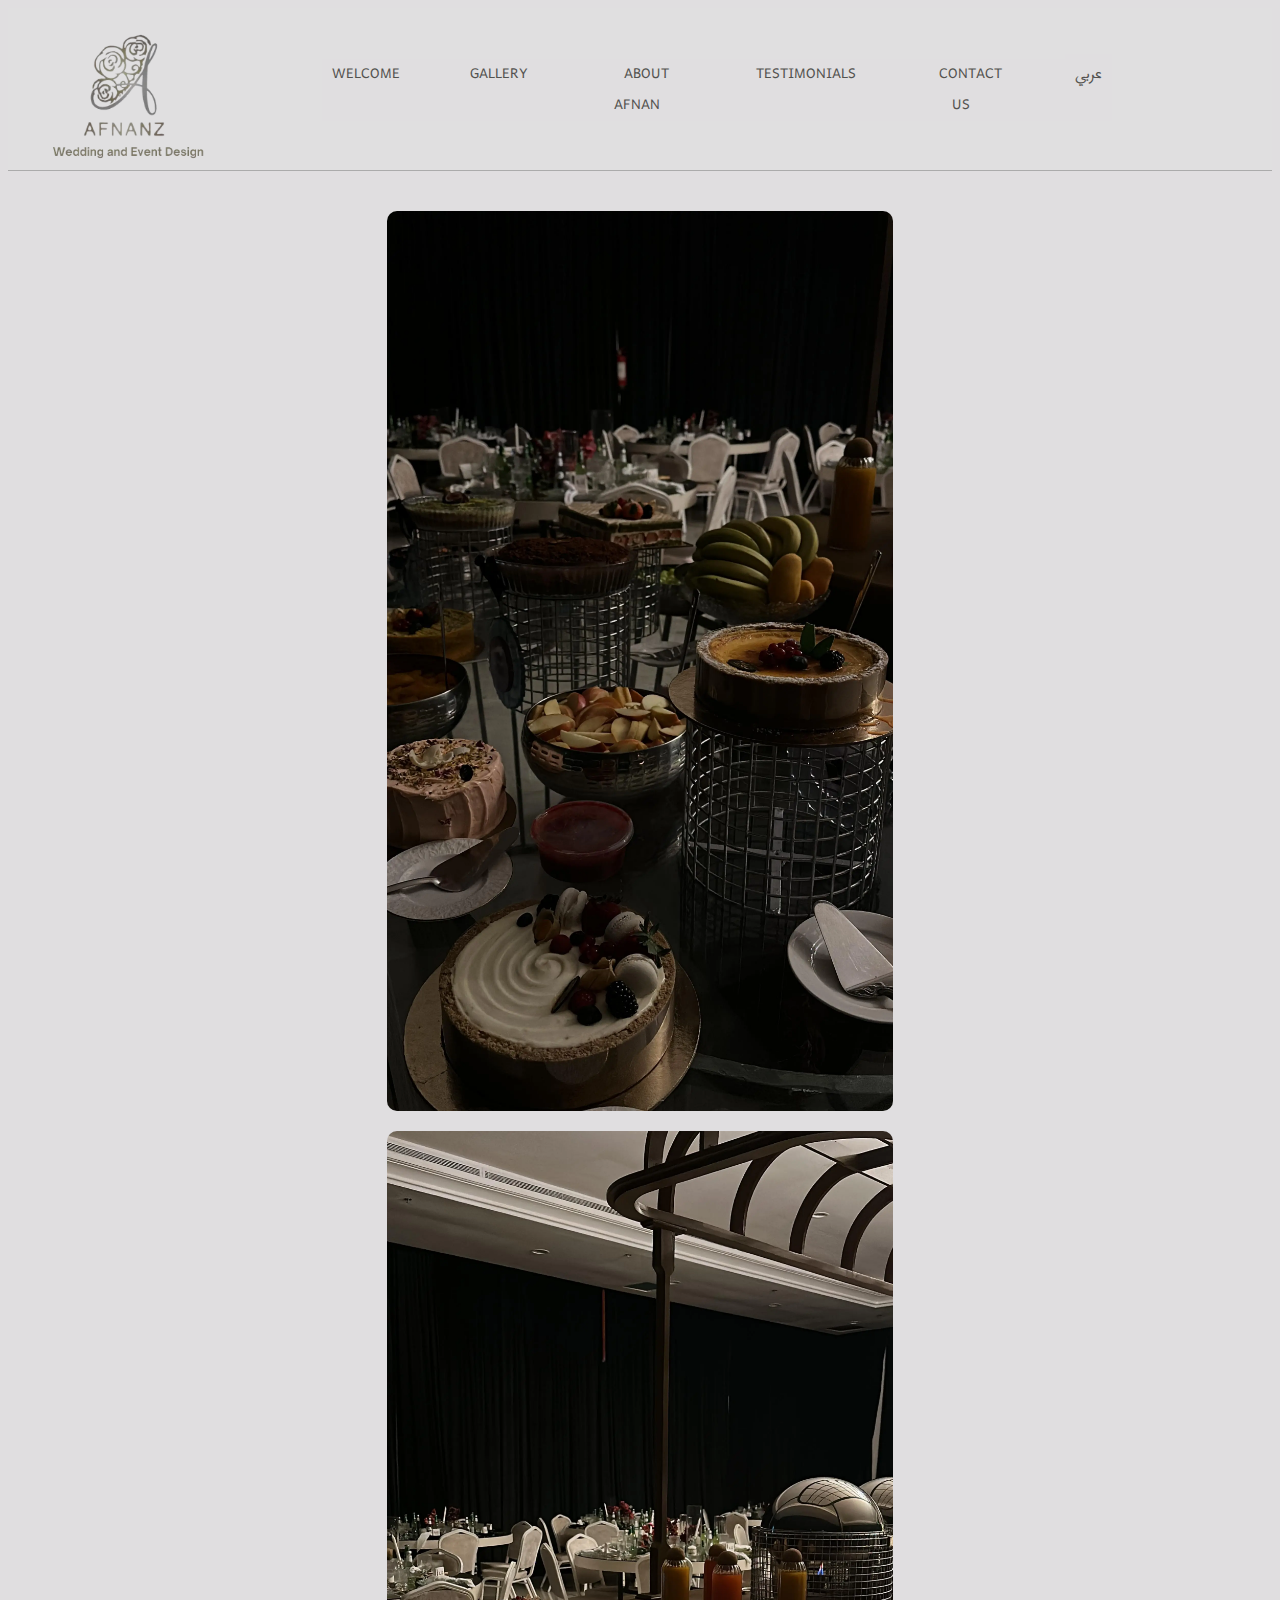
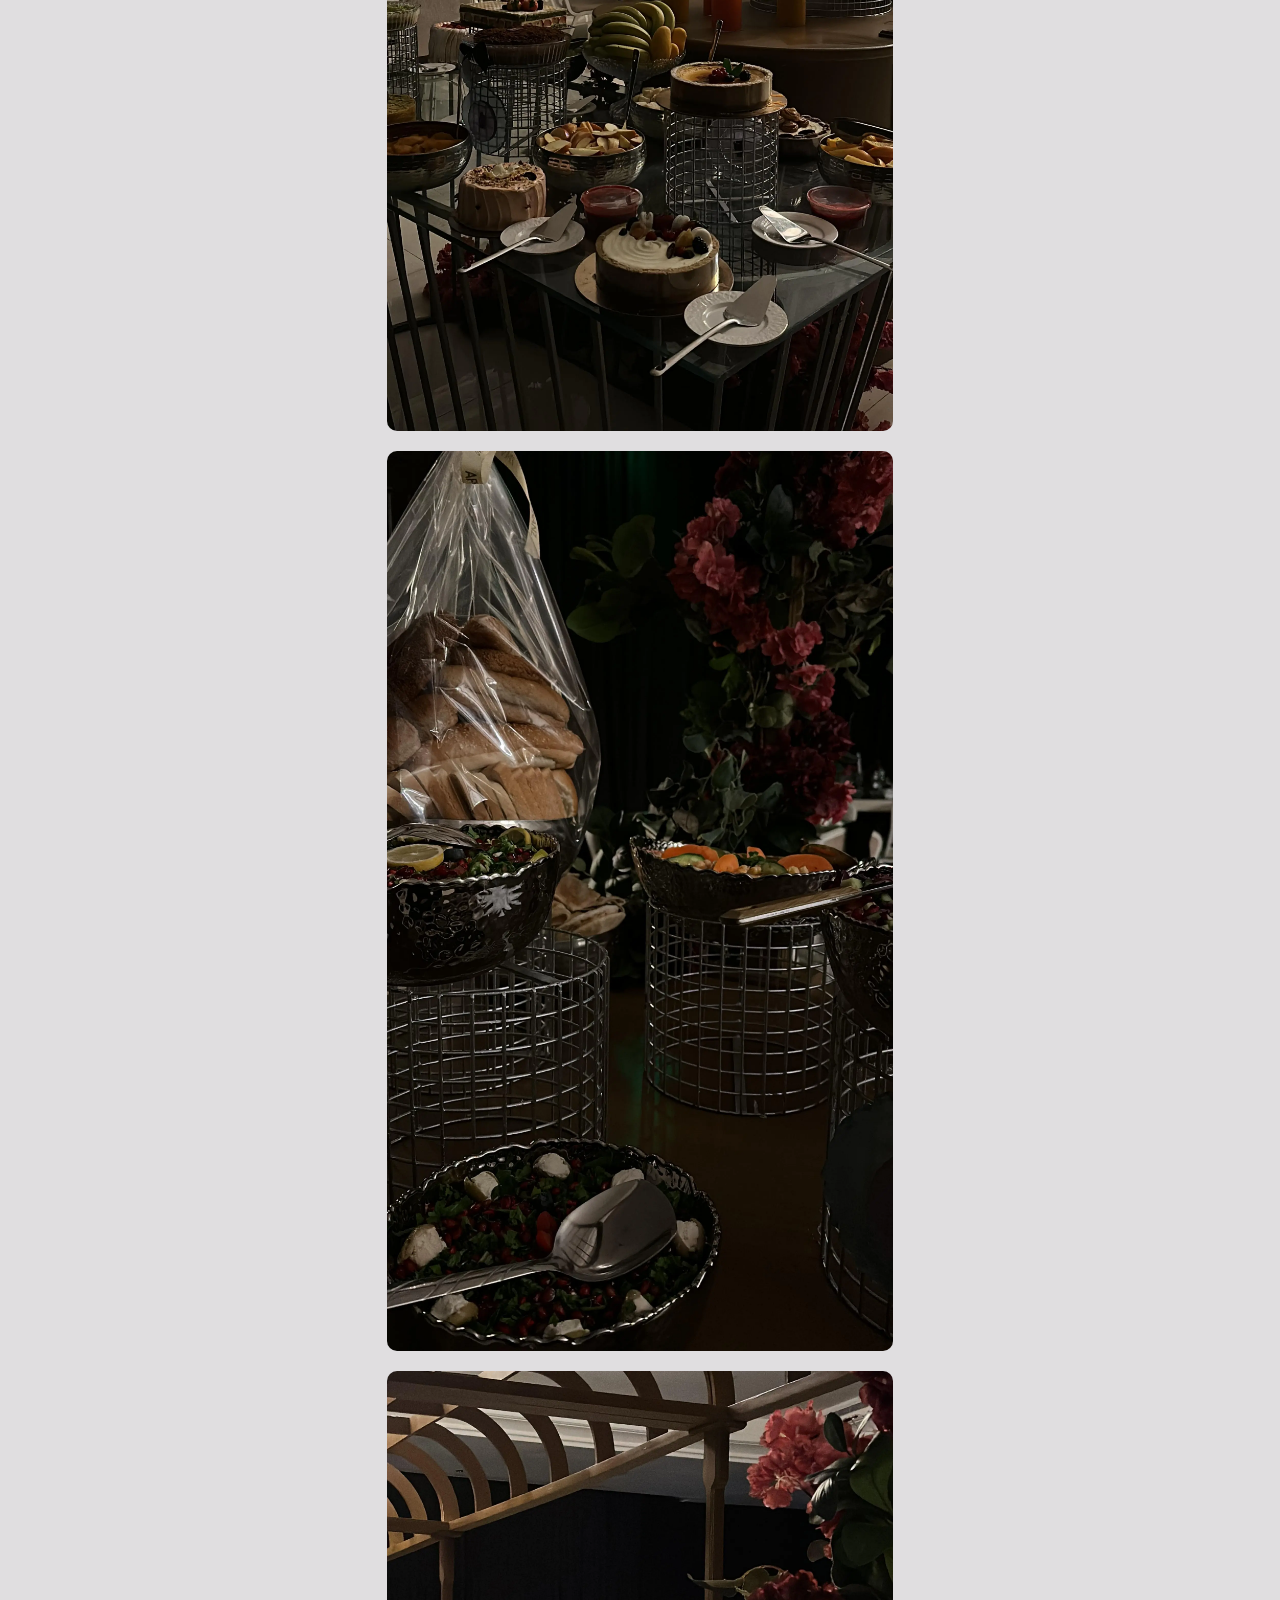
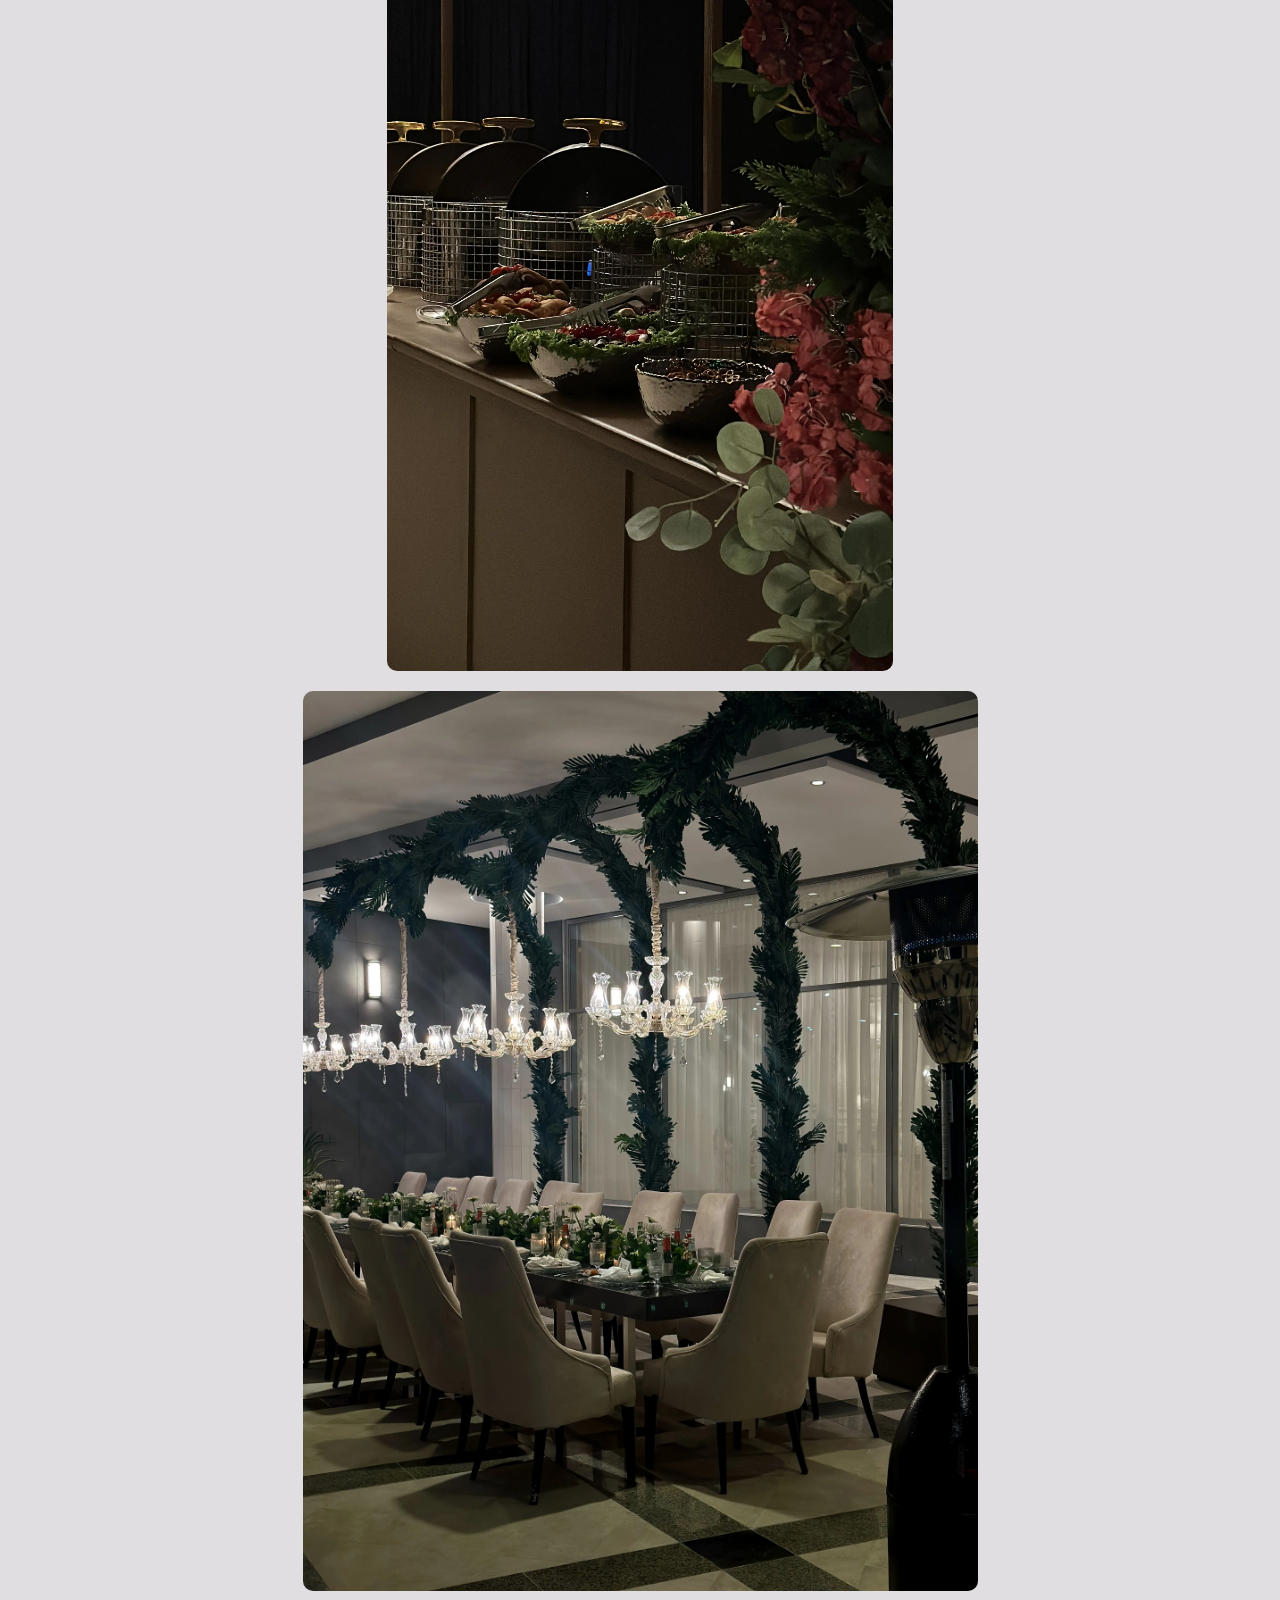
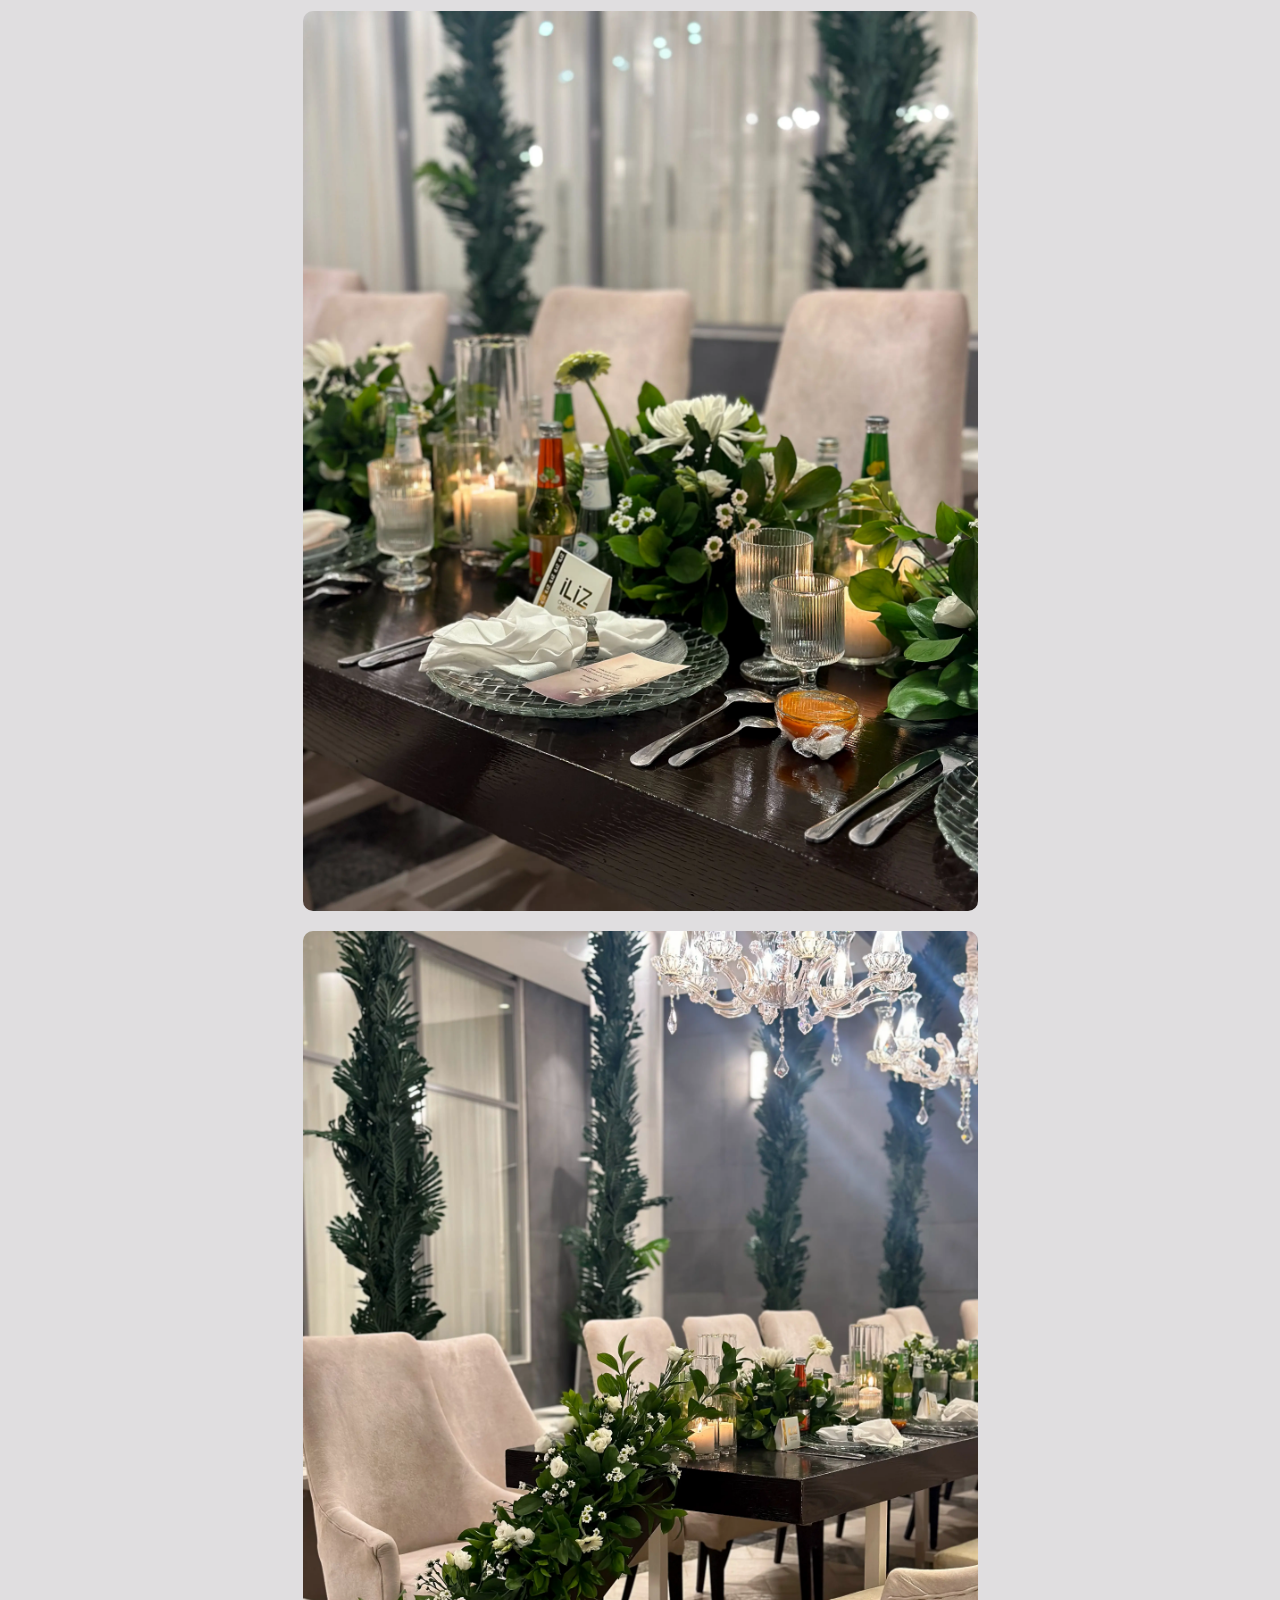
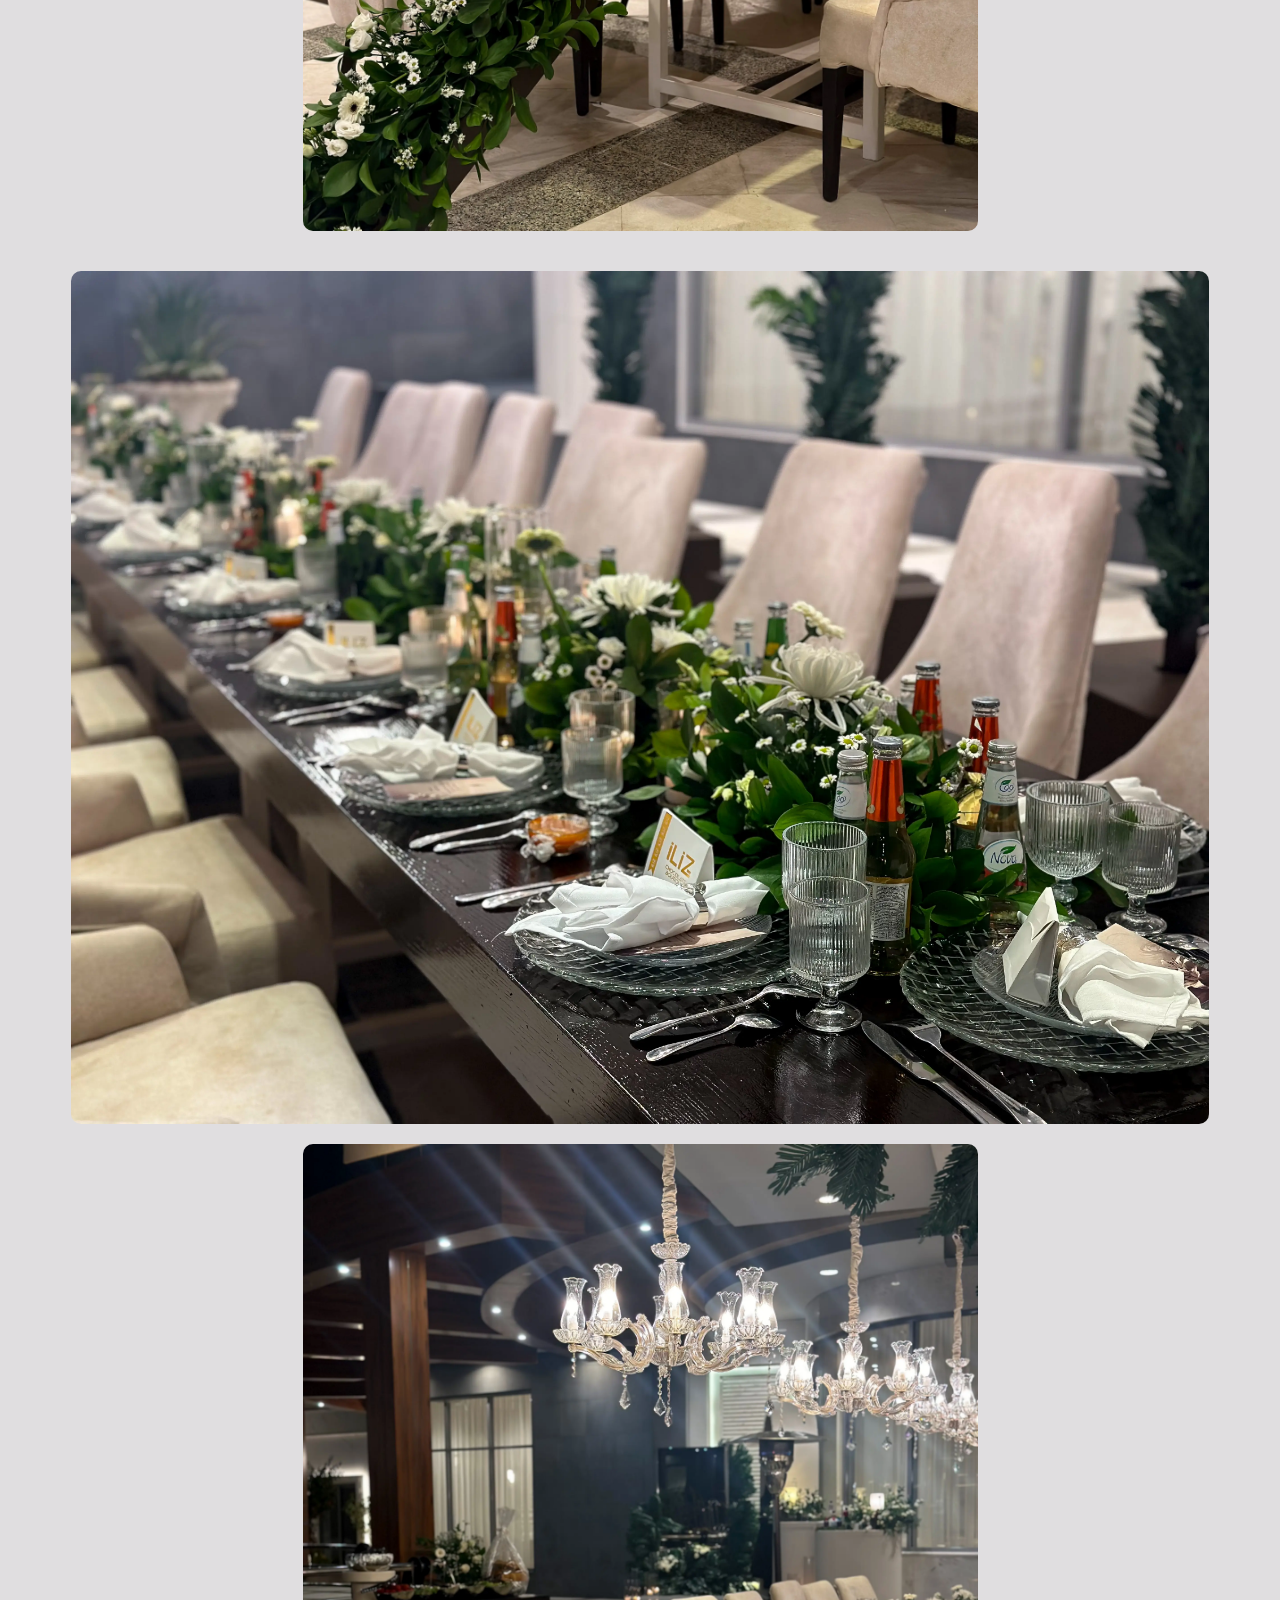
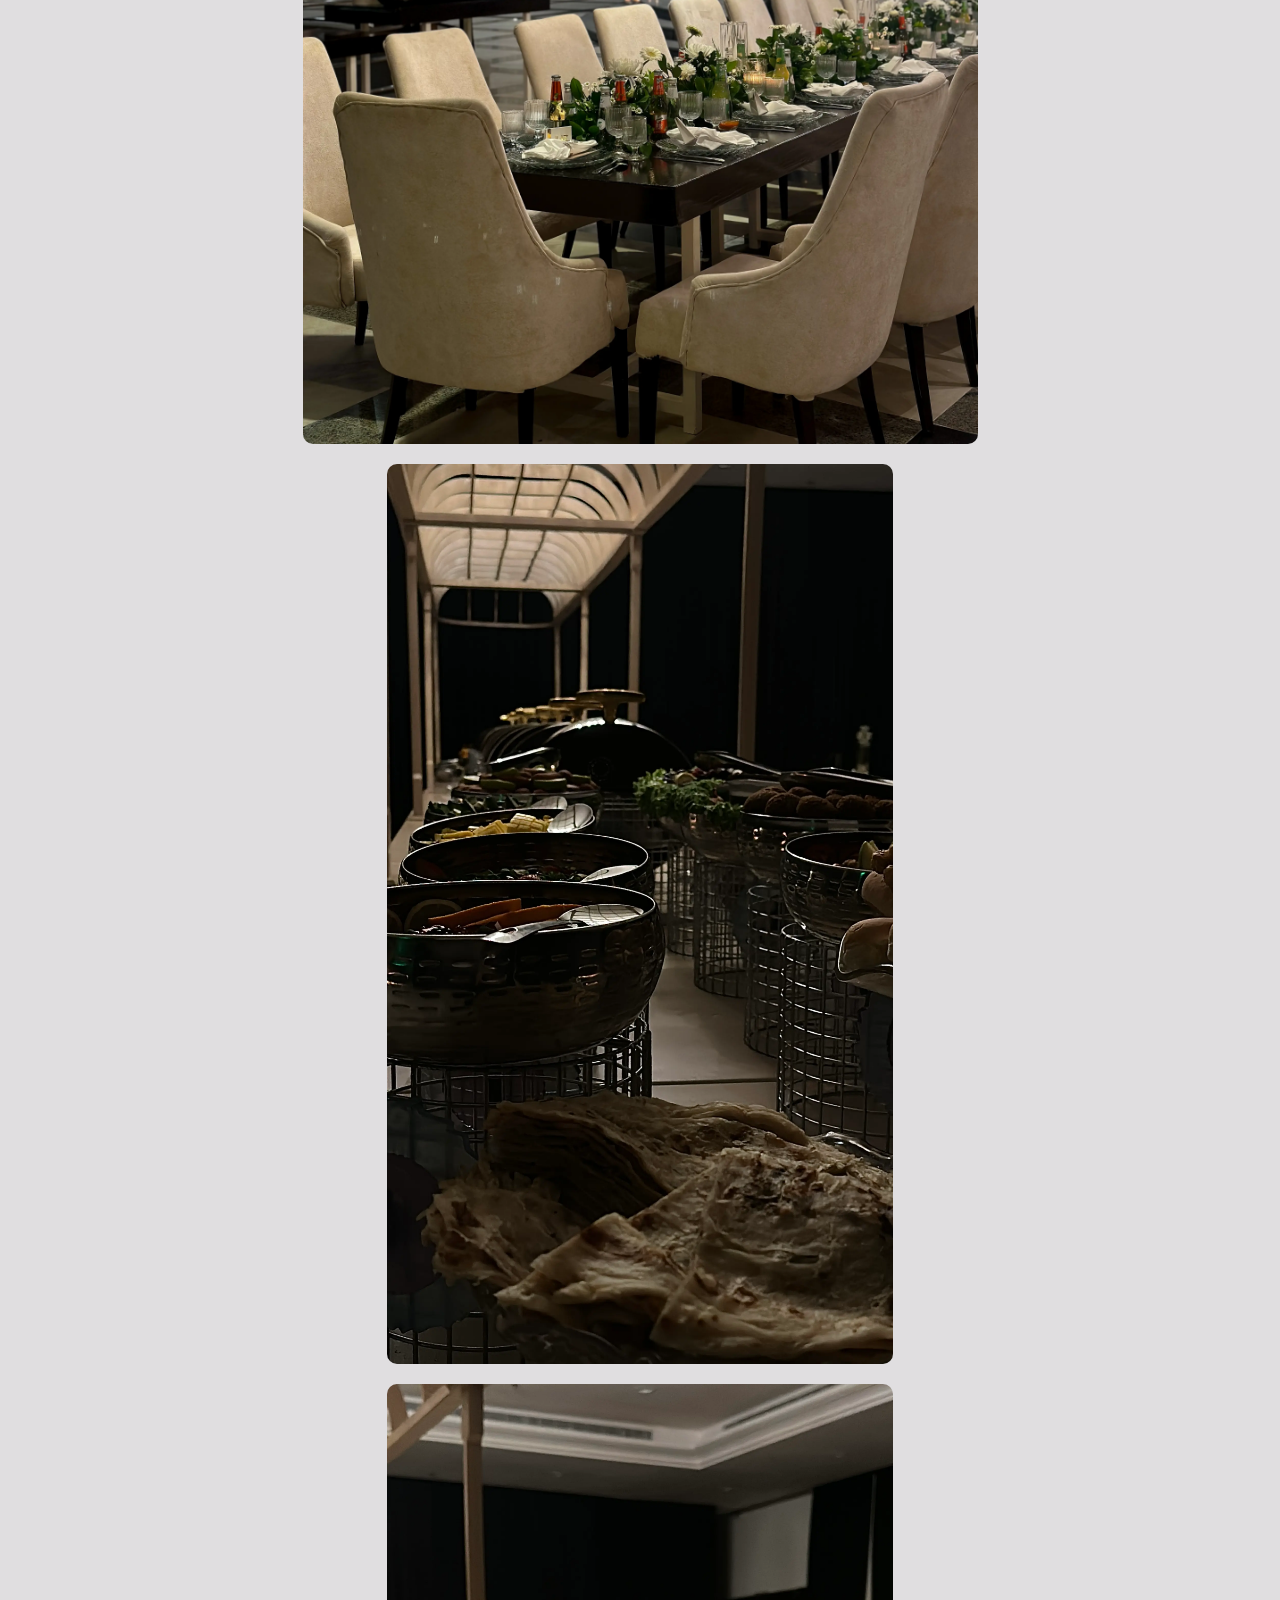
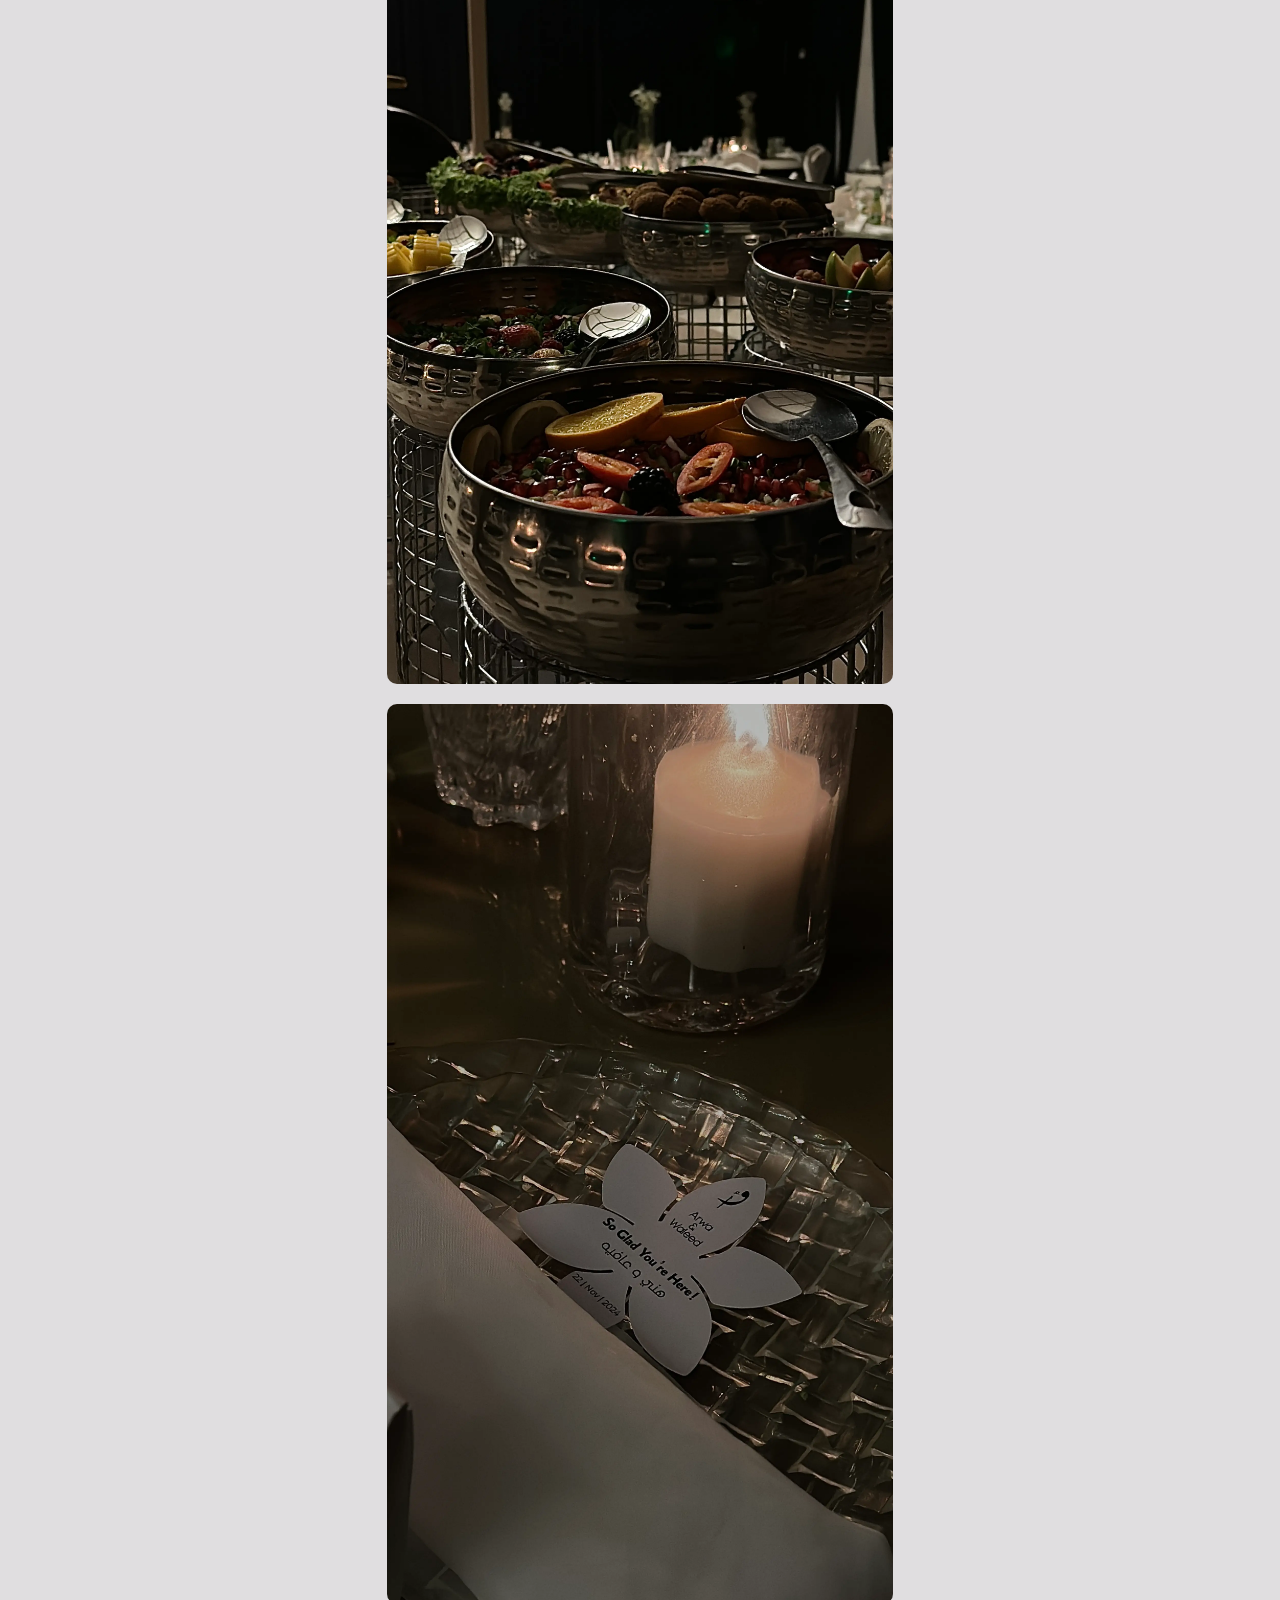
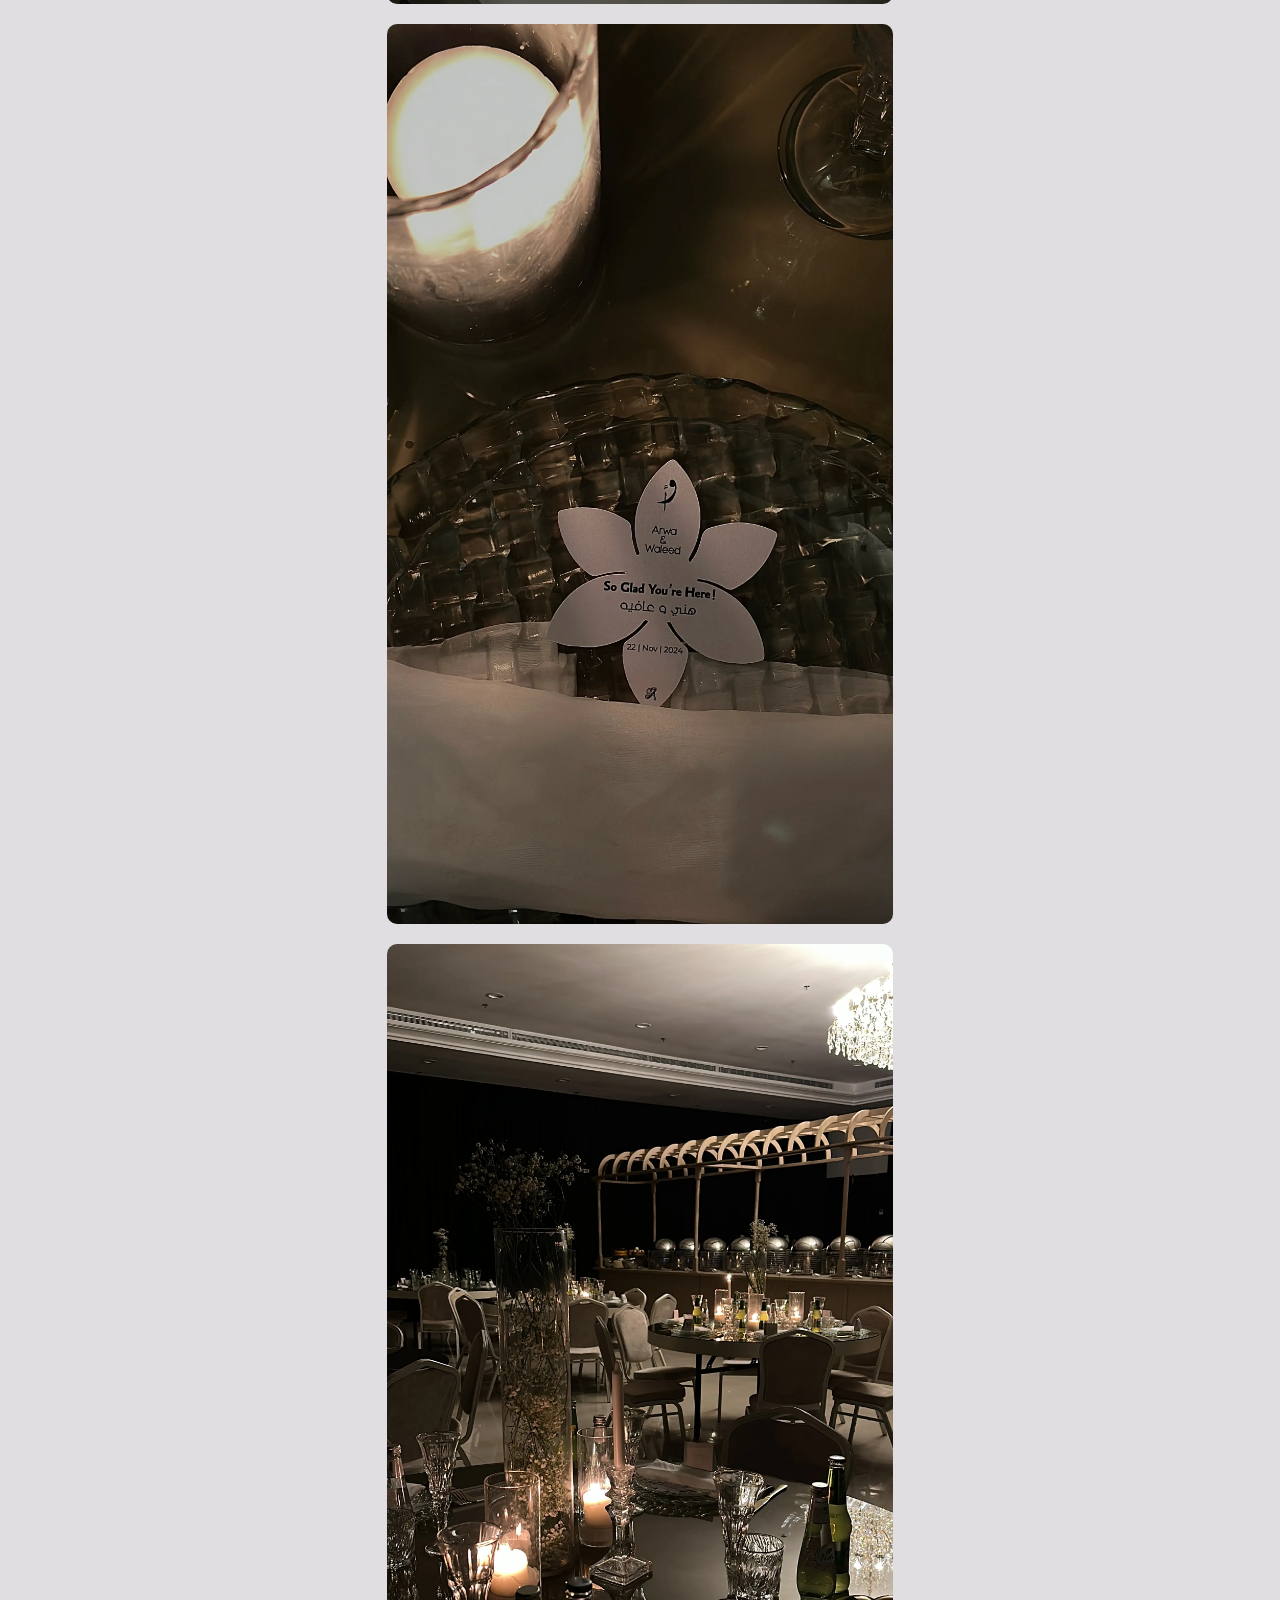
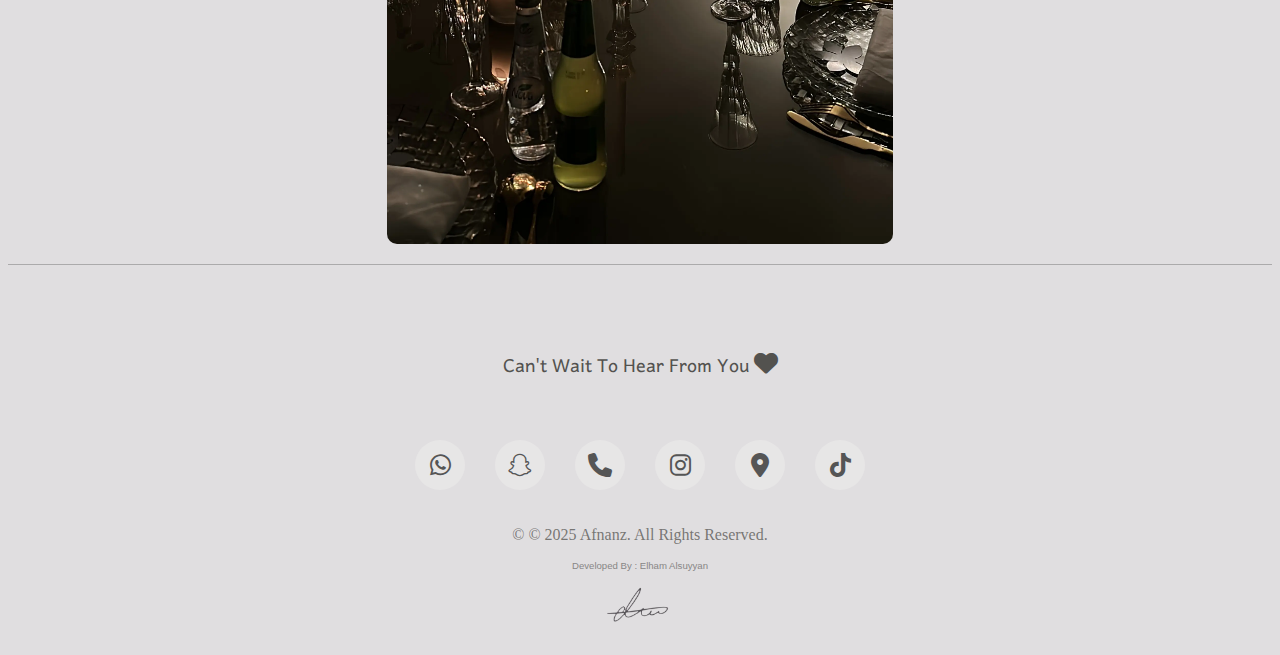
<file: F.html>
<!DOCTYPE html>
<html lang="en">

<head>

  <meta charset="UTF-8">
  <meta name="viewport" content="width=device-width, initial-scale=1.0">
  <title>Afnanz | افنانز</title>
  <meta name="description"
    content="Afnanz offers elegant floral arrangements for weddings and events. Let us help you create your perfect day with stunning flowers and decorations.">
  <link rel="stylesheet" href="styles.css">
  <link rel="icon" href="photos/favicon.webp">
  <link rel="preconnect" href="https://fonts.googleapis.com">
  <link rel="preconnect" href="https://fonts.gstatic.com" crossorigin>
  <link href="https://fonts.googleapis.com/css2?family=Lugrasimo&family=Playwrite+AU+SA:wght@100..400&display=swap"
    rel="stylesheet">
  <!--to user html icons   -    from the most popular package, called 'Font Awesome' Icons.-->
  <link href="https://cdnjs.cloudflare.com/ajax/libs/font-awesome/6.6.0/css/all.min.css" rel="stylesheet">
  <link rel="preconnect" href="https://fonts.googleapis.com">
  <link rel="preconnect" href="https://fonts.gstatic.com" crossorigin>
  <link
    href="https://fonts.googleapis.com/css2?family=Zain:ital,wght@0,200;0,300;0,400;0,700;0,800;0,900;1,300;1,400&display=swap"
    rel="stylesheet">

  <link rel="preconnect" href="https://fonts.googleapis.com">
  <link rel="preconnect" href="https://fonts.gstatic.com" crossorigin>
  <link
    href="https://fonts.googleapis.com/css2?family=Comfortaa:wght@300..700&family=Encode+Sans+SC:wght@100..900&family=Red+Hat+Text:ital,wght@0,300..700;1,300..700&family=Zain:ital,wght@0,200;0,300;0,400;0,700;0,800;0,900;1,300;1,400&display=swap"
    rel="stylesheet">

  <link rel="preconnect" href="https://fonts.googleapis.com">
  <link rel="preconnect" href="https://fonts.gstatic.com" crossorigin>
  <link href="https://fonts.googleapis.com/css2?family=Harmattan:wght@400;500;600;700&display=swap" rel="stylesheet">



</head>

<body>

    <main>


        <!-- #####################################Header################################################## -->
  <!-- Header -->
  <header class="header">
    <!-- Logo -->
    <div class="logo-container">
      <img src="photos/icon.webp" class="logo" alt="Logo">
    </div>
    <button  class="menu-toggle"><i class="fa fa-bars-staggered"></i></button>
   
    <!-- Navigation Menu -->
    <nav class="menu">
      <ul>
        <li><a data-en="Welcome" data-ar="أهلاً" href="index.html">Welcome</a></li>
        <li><a data-en="Gallery" data-ar=" معرض الصور" href="gallery.html">Gallery</a></li>
        <li><a data-en="About Afnan" data-ar="عن أفنان" href="about.html">About Afnan</a></li>
        <li><a data-en="Testimonials" data-ar="أراء العملاء" href="testimonials.html">Testimonials</a></li>
        <li><a data-en="Contact Us" data-ar="تواصل معنا" href="#contact">Contact Us</a></li>
        <li style="padding-bottom: 5px;"><a  id="language-toggle">عربي</a></li>
      </ul>
    </nav>

   
  </header>
        <!-- #####################################Header-End################################################## -->














        <div>


            <div class="image-container">
                <img src="photos/icon.webp" class="gallery-icon">
            </div>

            


            <div class="ver-image-container">
                <img src="photos/F/F.webp" class="ver-pic">
            </div>

            <div class="ver-image-container">
                <img src="photos/F/F2.webp" class="ver-pic">
            </div>

            <div class="ver-image-container">
                <img src="photos/F/F3.webp" class="ver-pic">
            </div>

            <div class="ver-image-container">
                <img src="photos/F/F4.webp" class="ver-pic">
            </div>

            <div class="ver-image-container">
                <img src="photos/F/F5.webp" class="ver-pic">
            </div>

            <div class="ver-image-container">
                <img src="photos/F/F6.webp" class="ver-pic">
            </div>

            <div class="ver-image-container">
                <img src="photos/F/F7.webp" class="ver-pic">
            </div>

            <div class="hor-image-container">
                <img src="photos/F/F8.webp" class="hor-pic">
            </div>

            <div class="ver-image-container">
                <img src="photos/F/F9.webp" class="ver-pic">
            </div>

            <div class="ver-image-container">
                <img src="photos/F/F10.webp" class="ver-pic">
            </div>

            <div class="ver-image-container">
                <img src="photos/F/F11.webp" class="ver-pic">
            </div>

            <div class="ver-image-container">
                <img src="photos/F/F12.webp" class="ver-pic">
            </div>

            <div class="ver-image-container">
                <img src="photos/F/F13.webp" class="ver-pic">
            </div>

            <div class="ver-image-container">
                <img src="photos/F/F14.webp" class="ver-pic">
            </div>

            


           



        </div>




    







 <!-- Contact Us Section -->
 <section id="contact" class="contact-section">

    <div class="body-div">

      <h4 class="contact-h4">Can't wait to hear from you <i class="fa-solid fa-heart"></i></h4>
      

      <div class="contact-icons">
        <a href="https://wa.me/966500180181" target="_blank"><i class="fa-brands fa-whatsapp"></i></a>
        <a href="https://www.snapchat.com/add/afnannz_events" target="_blank"><i class="fab fa-snapchat"></i></a>
        <a href="tel:966500180181" target="_blank"><i class="fa-solid fa-phone"></i></a>
        <a href="https://l.wl.co/l?u=https://instagram.com/afnannz_weddings_?igshad%3DYmMTA2M2Y%3D" target="_blank"><i
            class="fab fa-instagram"></i></a>
        <a href="https://maps.app.goo.gl/7hNuEbCPznMawaC28?g_st=ic" target="_blank"><i
            class="fa-solid fa-location-dot"></i></a>
        <a href="https://www.tiktok.com/@afnannz.events?_t=ZS-8tpieNVwBAm&_r=1" target="_blank"><i
            class="fa-brands fa-tiktok"></i></a>

      </div>

    
    </div>

  </section>

    <!-- ################################Footer####################################################### -->

    <footer>
      
        <p style="font-family:-apple-system, BlinkMacSystemFont; text-transform: none; color: rgba(83, 82, 79, 0.75);" data-en="2025 Afnanz. All Rights
        Reserved." data-ar=" © جميع الحقوق محفوظة. أفنانز 2025">&copy; © 2025 Afnanz. All Rights
          Reserved.</p>
        <p class="e-name" > Developed by : Elham Alsuyyan</p>
        <a href="https://elm1100.github.io/eResume/"><img src="photos/elm.webp" class="elm"></a>
        
        <!--<button id="language-toggle">Switch to Arabic</button>-->
      </footer>
  
      <!-- ################################Footer-end####################################################### -->
  
  














    </main>

    <!--Managing togge button on-pressed action-->
    <script>
        document.addEventListener("DOMContentLoaded", function () {
            const menuToggle = document.querySelector(".menu-toggle");
            const menu = document.querySelector(".menu");

            // Toggle menu visibility
            menuToggle.addEventListener("click", function () {
                menu.classList.toggle("active");
            });

            // Close menu when a navigation link is clicked
            document.querySelectorAll(".menu a").forEach((link) => {
                link.addEventListener("click", function () {
                    menu.classList.remove("active");
                });
            });
        });
    </script>




<script>
    document.addEventListener("DOMContentLoaded", function () {
        const htmlElement = document.documentElement;
        const languageToggle = document.getElementById("language-toggle");
        const elementsToTranslate = document.querySelectorAll("[data-en]");

        // Check if a language is saved in localStorage
        let savedLanguage = localStorage.getItem("selectedLanguage");

        // Function to update the language
        function updateLanguage(lang) {
            htmlElement.lang = lang;
            localStorage.setItem("selectedLanguage", lang);

            if (lang === "ar") {
                languageToggle.textContent = "English";
                elementsToTranslate.forEach(el => el.innerHTML = el.getAttribute("data-ar"));
            } else {
                languageToggle.textContent = "عربي";
                elementsToTranslate.forEach(el => el.innerHTML = el.getAttribute("data-en"));
            }
        }

        // Apply saved language if available
        if (savedLanguage) {
            updateLanguage(savedLanguage);
        }

        // Toggle language on button click
        languageToggle.addEventListener("click", function () {
            let newLanguage = htmlElement.lang === "en" ? "ar" : "en";
            updateLanguage(newLanguage);
        });
    });
</script>







</body>

</html>
</file>
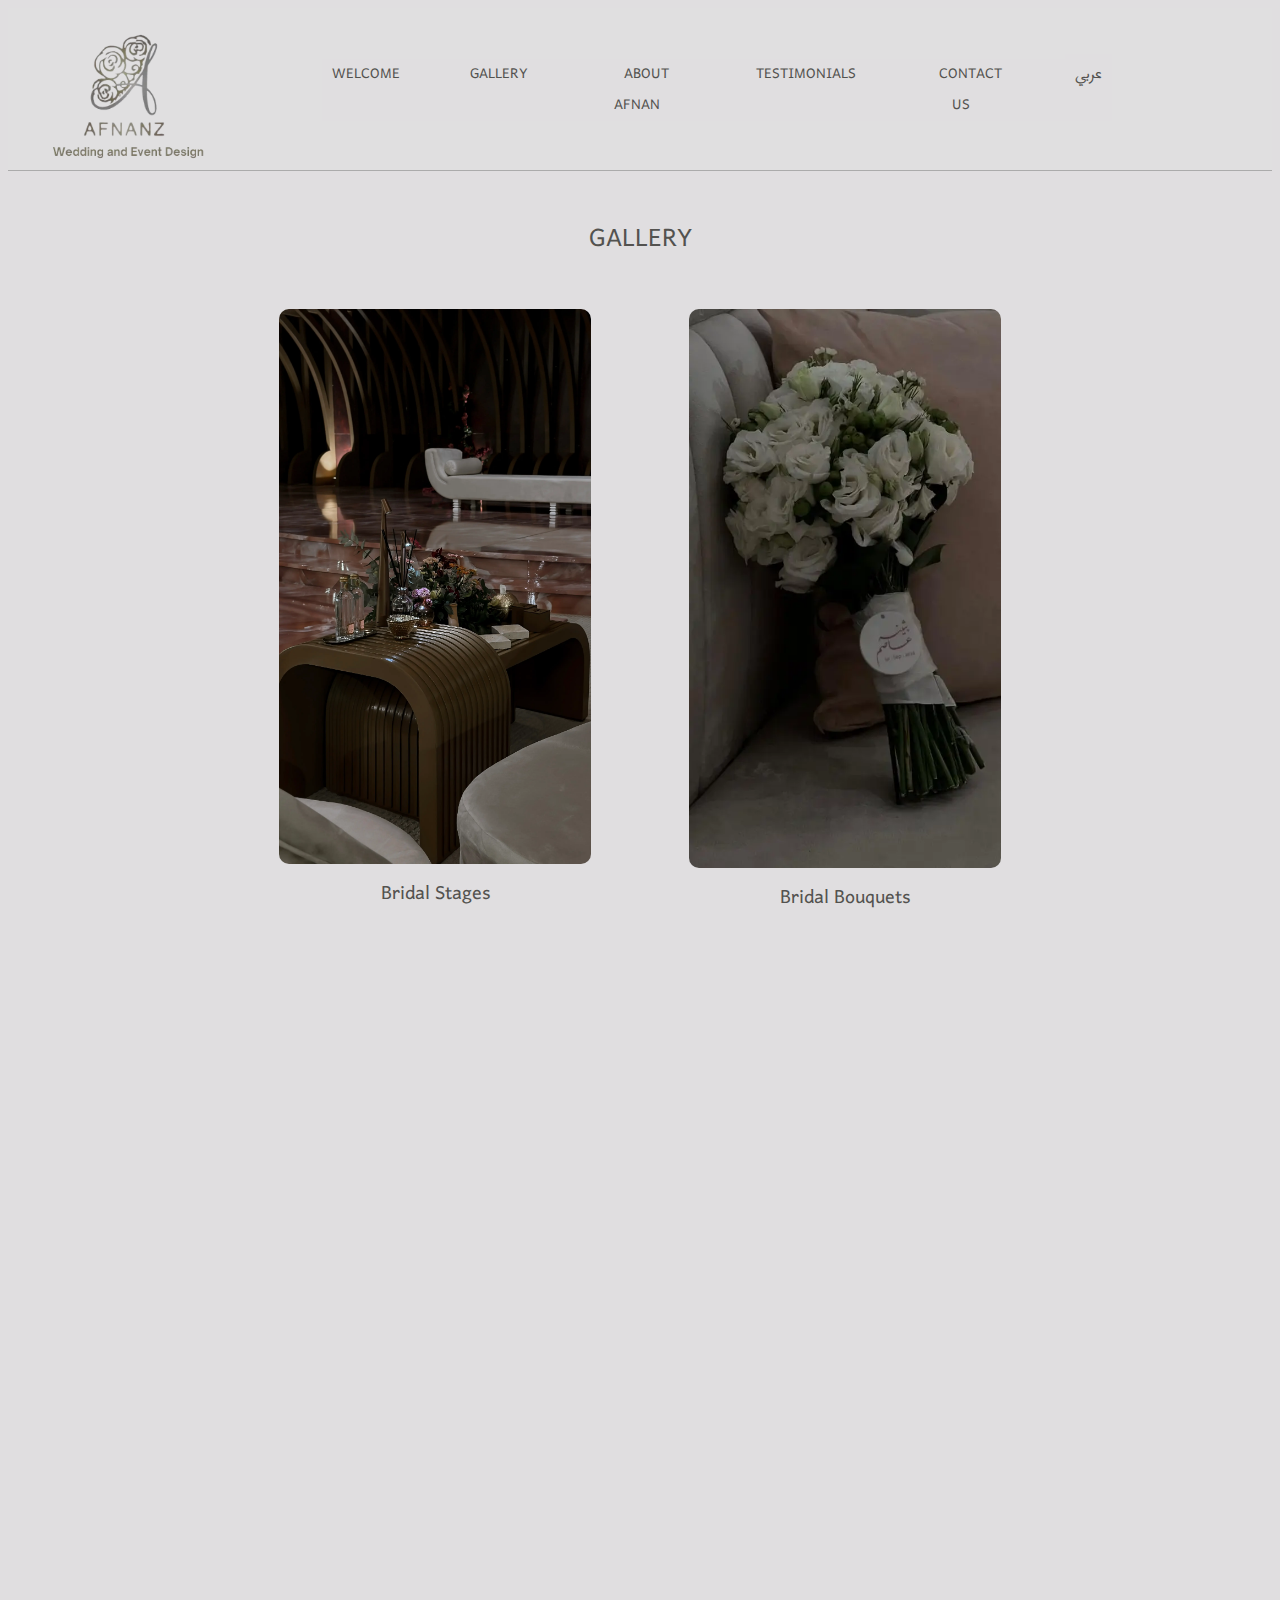
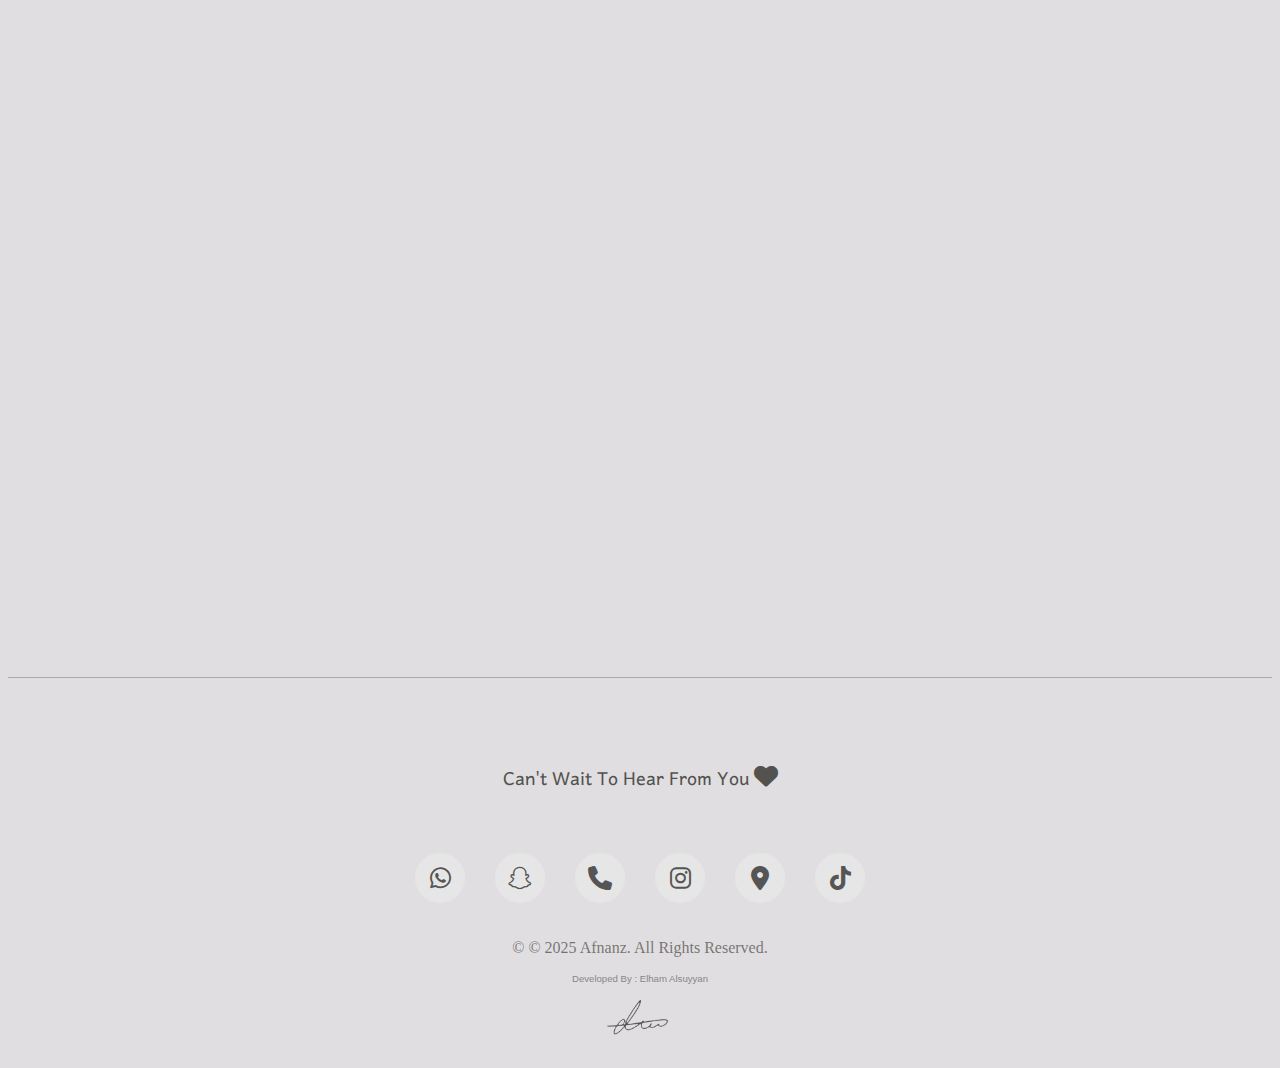
<file: gallery.html>
<!DOCTYPE html>
<html lang="en">

<head>

  <meta charset="UTF-8">
  <meta name="viewport" content="width=device-width, initial-scale=1.0">
  <title>Afnanz | افنانز</title>
  <link rel="stylesheet" href="styles.css">
  <link rel="icon" href="photos/favicon.webp">
  <link rel="preconnect" href="https://fonts.googleapis.com">
  <link rel="preconnect" href="https://fonts.gstatic.com" crossorigin>
  <link href="https://fonts.googleapis.com/css2?family=Lugrasimo&family=Playwrite+AU+SA:wght@100..400&display=swap"
    rel="stylesheet">
  <!--to user html icons   -    from the most popular package, called 'Font Awesome' Icons.-->
  <link href="https://cdnjs.cloudflare.com/ajax/libs/font-awesome/6.6.0/css/all.min.css" rel="stylesheet">
  <link rel="preconnect" href="https://fonts.googleapis.com">
  <link rel="preconnect" href="https://fonts.gstatic.com" crossorigin>
  <link href="https://fonts.googleapis.com/css2?family=Zain:ital,wght@0,200;0,300;0,400;0,700;0,800;0,900;1,300;1,400&display=swap" rel="stylesheet">

 

<link rel="preconnect" href="https://fonts.googleapis.com">
<link rel="preconnect" href="https://fonts.gstatic.com" crossorigin>
<link href="https://fonts.googleapis.com/css2?family=Comfortaa:wght@300..700&family=Encode+Sans+SC:wght@100..900&family=Red+Hat+Text:ital,wght@0,300..700;1,300..700&family=Zain:ital,wght@0,200;0,300;0,400;0,700;0,800;0,900;1,300;1,400&display=swap" rel="stylesheet">

<link rel="preconnect" href="https://fonts.googleapis.com">
<link rel="preconnect" href="https://fonts.gstatic.com" crossorigin>
<link href="https://fonts.googleapis.com/css2?family=Harmattan:wght@400;500;600;700&display=swap" rel="stylesheet">

  <style>
    body {
      font-family: Arial, sans-serif;
      text-align: center;
    }

.cat-p{

  font-family: "Harmattan", serif;
  font-size: x-large;
  margin: 0px;
}


@media (max-width: 768px) {
.cat-p{

  font-family: "Harmattan", serif;
  font-size: large;
  margin: 0px;
}

}


 

  </style>


</head>

<body>

  <main>


    <!-- #####################################Header################################################## -->

  <!-- Header -->
  <header class="header">
    <!-- Logo -->
    <div class="logo-container">
      <img src="photos/icon.webp" class="logo" alt="Logo">
    </div>
    <button  class="menu-toggle"><i class="fa fa-bars-staggered"></i></button>
   
    <!-- Navigation Menu -->
    <nav class="menu">
      <ul>
        <li><a data-en="Welcome" data-ar="أهلاً" href="index.html">Welcome</a></li>
        <li><a data-en="Gallery" data-ar=" معرض الصور" href="gallery.html">Gallery</a></li>
        <li><a data-en="About Afnan" data-ar="عن أفنان" href="about.html">About Afnan</a></li>
        <li><a data-en="Testimonials" data-ar="أراء العملاء" href="testimonials.html">Testimonials</a></li>
        <li><a data-en="Contact Us" data-ar="تواصل معنا" href="#contact">Contact Us</a></li>
        <li style="padding-bottom: 5px;"><a  id="language-toggle">عربي</a></li>
      </ul>
    </nav>

   
  </header>


    <!-- #####################################Header-End################################################## -->


    <!-- Gallery Section -->

    <!-- Gallery Section -->
    <section id="gallery" class="gallery-section">

      <h1 data-en="Gallery" data-ar="معرض الصور" >Gallery</h1>


      <div class="grid-container">

        <div class="grid-item-l" >
          <a href="S.html" >
            <img src="photos/S/S8.webp">
          </a>
          <p class="cat-p" data-en="Bridal Stages" data-ar="كوشات">Bridal Stages</p>
        </div>

        <div class="grid-item-r">
          <a href="B.html">
            <img src="photos/B/B1.webp">
          </a>
          <p class="cat-p" data-en="Bridal Bouquets" data-ar=" مسكات">Bridal Bouquets</p>
        </div>

        <div class="grid-item-l">
          <a href="H.html" style="font-size: small;">
            <img src="photos/H/H.webp" data-en="Wedding Delights and Hospitality Providers" data-ar="الضيافات ومقدمات الضيافة">
          </a>
          <p  class="cat-p" data-en="Wedding Delights &
          Hospitality Providers" data-ar=" الضيافات ومقدمي الضيافة">Wedding Delights &
          Hospitality Providers</p>
        </div>

        <div class="grid-item-r">
          <a href="D.html">
            <img src="photos/D/D16.webp">
          </a>
          <p class="cat-p" data-en="Designs" data-ar="تصاميم">Designs</p>
        </div>


        <div class="grid-item-l">
          <a href="C.html">
            <img src="photos/C/C4.webp">
          </a>
          <p class="cat-p" data-en="Cards" data-ar="دعوات">Cards</p>
        </div>


        <div class="grid-item-r" >
          <a href="F.html">
            <img src="photos/F/F4.webp">
          </a>
          <p class="cat-p" data-en="Dinners" data-ar="العشاء">Dinners</p>
        </div>



      </div>

    </section>








 <!-- Contact Us Section -->
 <section id="contact" class="contact-section">

  <div class="body-div">

    <h4 class="contact-h4">Can't wait to hear from you <i class="fa-solid fa-heart"></i></h4>
    

    <div class="contact-icons">
      <a href="https://wa.me/966500180181" target="_blank"><i class="fa-brands fa-whatsapp"></i></a>
      <a href="https://www.snapchat.com/add/afnannz_events" target="_blank"><i class="fab fa-snapchat"></i></a>
      <a href="tel:966500180181" target="_blank"><i class="fa-solid fa-phone"></i></a>
      <a href="https://l.wl.co/l?u=https://instagram.com/afnannz_weddings_?igshad%3DYmMTA2M2Y%3D" target="_blank"><i
          class="fab fa-instagram"></i></a>
      <a href="https://maps.app.goo.gl/7hNuEbCPznMawaC28?g_st=ic" target="_blank"><i
          class="fa-solid fa-location-dot"></i></a>
      <a href="https://www.tiktok.com/@afnannz.events?_t=ZS-8tpieNVwBAm&_r=1" target="_blank"><i
          class="fa-brands fa-tiktok"></i></a>

    </div>

  
  </div>

</section>



    <!-- ################################Footer####################################################### -->

    <footer>

      <p style="font-family:-apple-system, BlinkMacSystemFont; text-transform: none; color: rgba(83, 82, 79, 0.75);" data-en="2025 Afnanz. All Rights
      Reserved." data-ar=" © جميع الحقوق محفوظة. أفنانز 2025">&copy; © 2025 Afnanz. All Rights
        Reserved.</p>
      <p class="e-name" > Developed by : Elham Alsuyyan</p>
      <a href="https://elm1100.github.io/eResume/"><img src="photos/elm.webp" class="elm"></a>
      
    </footer>

    <!-- ################################Footer-end####################################################### -->









    <!--Managing slides arrows "of gallery" on-pressed action-->
    <script>
      function moveSlide(button, direction) {
        const slider = button.parentElement.querySelector('.slides');
        slide(slider, direction);
      }

      function slide(slider, direction) {
        const slides = slider.children;
        const slideWidth = slides[0].offsetWidth;
        const currentTransform = getComputedStyle(slider).transform;
        let translateX = currentTransform !== 'none' ? parseInt(currentTransform.split(',')[4]) : 0;

        const maxOffset = -slideWidth * (slides.length - 1);
        translateX += direction * slideWidth;

        if (translateX > 0) {
          translateX = maxOffset;
        } else if (translateX < maxOffset) {
          translateX = 0;
        }

        slider.style.transform = `translateX(${translateX}px)`;
      }

      document.addEventListener("DOMContentLoaded", function () {
        const sliders = document.querySelectorAll(".slides");
        sliders.forEach(slider => {
          setInterval(() => {
            slide(slider, 1);
          }, 3000); // Auto-slide every 3 seconds
        });
      });
    </script>






    <!--Managing togge button on-pressed action-->
    <script>
      document.addEventListener("DOMContentLoaded", function () {
        const menuToggle = document.querySelector(".menu-toggle");
        const menu = document.querySelector(".menu");

        // Toggle menu visibility
        menuToggle.addEventListener("click", function () {
          menu.classList.toggle("active");
        });

        // Close menu when a navigation link is clicked
        document.querySelectorAll(".menu a").forEach((link) => {
          link.addEventListener("click", function () {
            menu.classList.remove("active");
          });
        });
      });
    </script>







<script>
  document.addEventListener("DOMContentLoaded", function () {
      const gridItems = document.querySelectorAll(".grid-item-l, .grid-item-r");
  
      const observer = new IntersectionObserver((entries, observer) => {
          entries.forEach(entry => {
              if (entry.isIntersecting) {
                  entry.target.classList.add("animate"); // Add animation class
                  observer.unobserve(entry.target); // Stop observing after animation starts
              }
          });
      }, { threshold: 0.2 }); // Trigger when 20% of the item is visible
  
      gridItems.forEach(item => {
          observer.observe(item);
      });
  });
  </script>
  

  <script>
    document.addEventListener("DOMContentLoaded", function () {
        const htmlElement = document.documentElement;
        const languageToggle = document.getElementById("language-toggle");
        const elementsToTranslate = document.querySelectorAll("[data-en]");

        // Check if a language is saved in localStorage
        let savedLanguage = localStorage.getItem("selectedLanguage");

        // Function to update the language
        function updateLanguage(lang) {
            htmlElement.lang = lang;
            localStorage.setItem("selectedLanguage", lang);

            if (lang === "ar") {
                languageToggle.textContent = "English";
                elementsToTranslate.forEach(el => el.innerHTML = el.getAttribute("data-ar"));
            } else {
                languageToggle.textContent = "عربي";
                elementsToTranslate.forEach(el => el.innerHTML = el.getAttribute("data-en"));
            }
        }

        // Apply saved language if available
        if (savedLanguage) {
            updateLanguage(savedLanguage);
        }

        // Toggle language on button click
        languageToggle.addEventListener("click", function () {
            let newLanguage = htmlElement.lang === "en" ? "ar" : "en";
            updateLanguage(newLanguage);
        });
    });
</script>




</body>

</html>
</file>
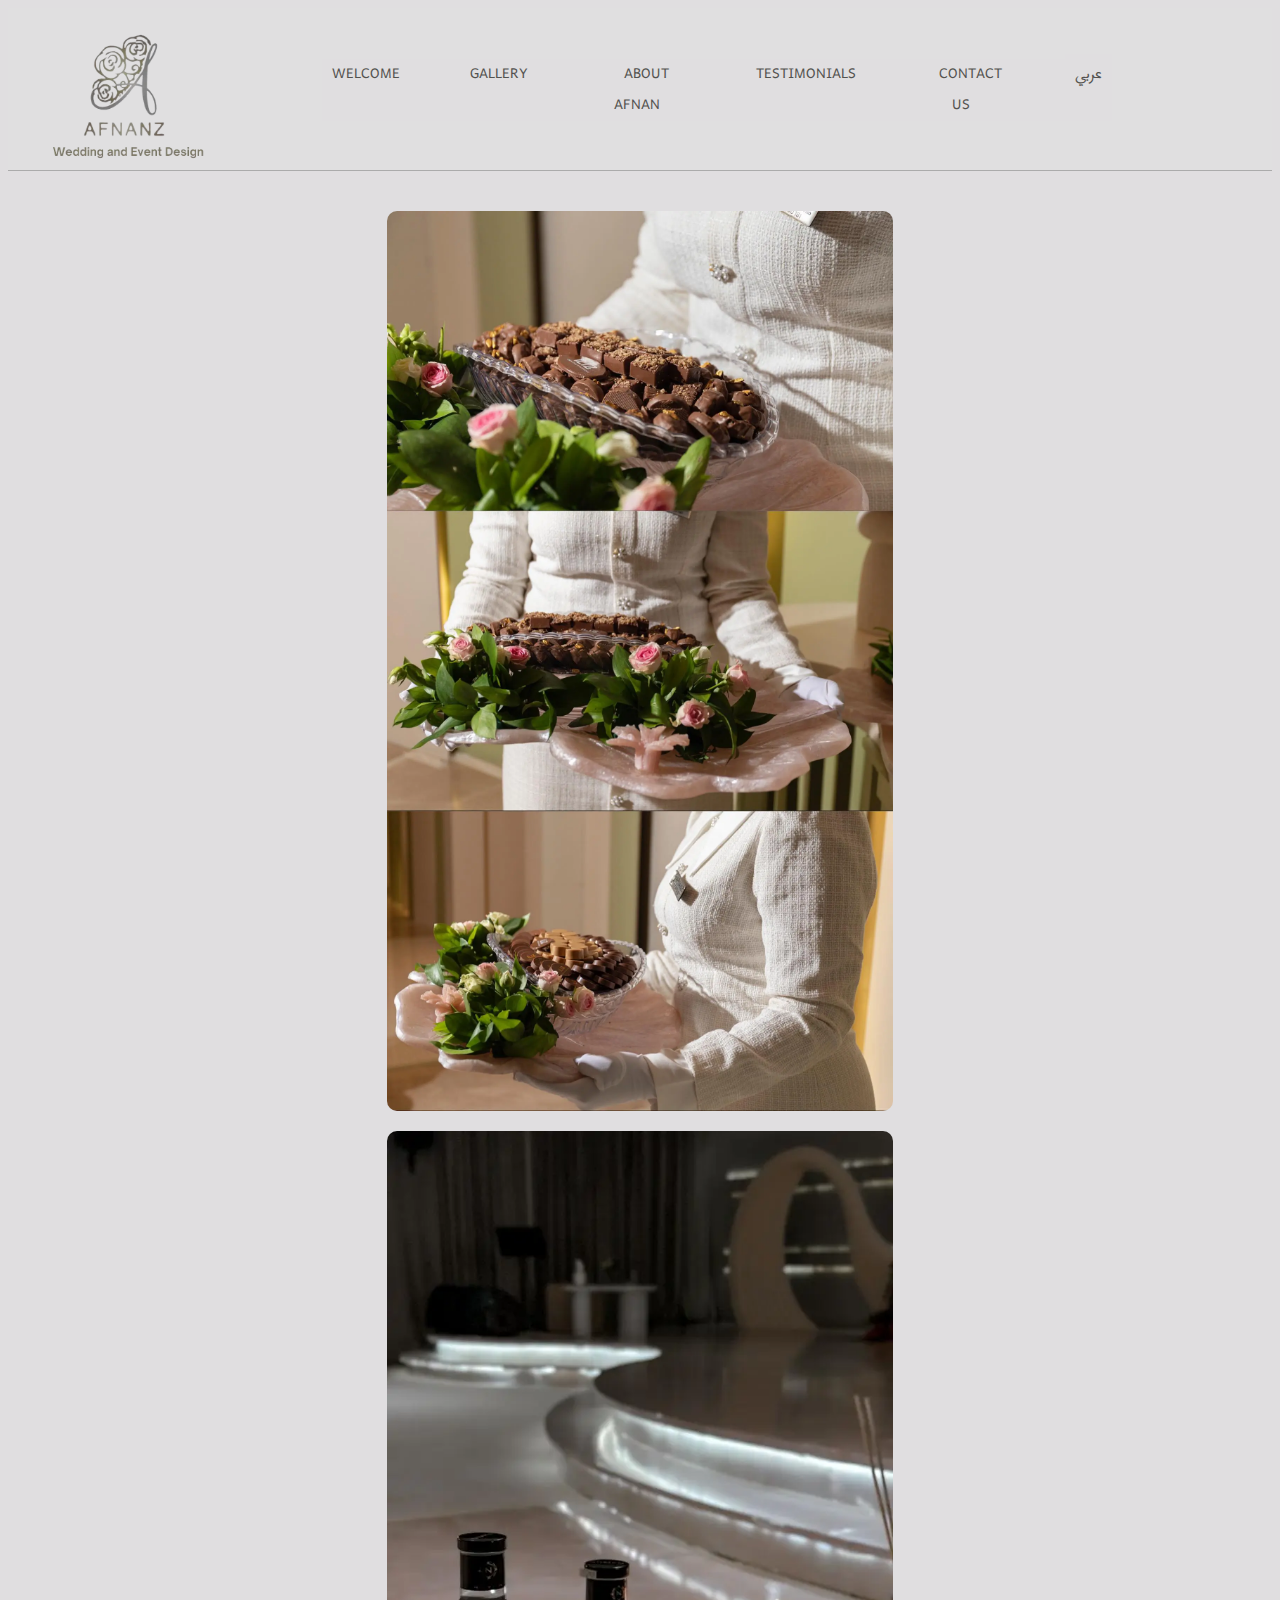
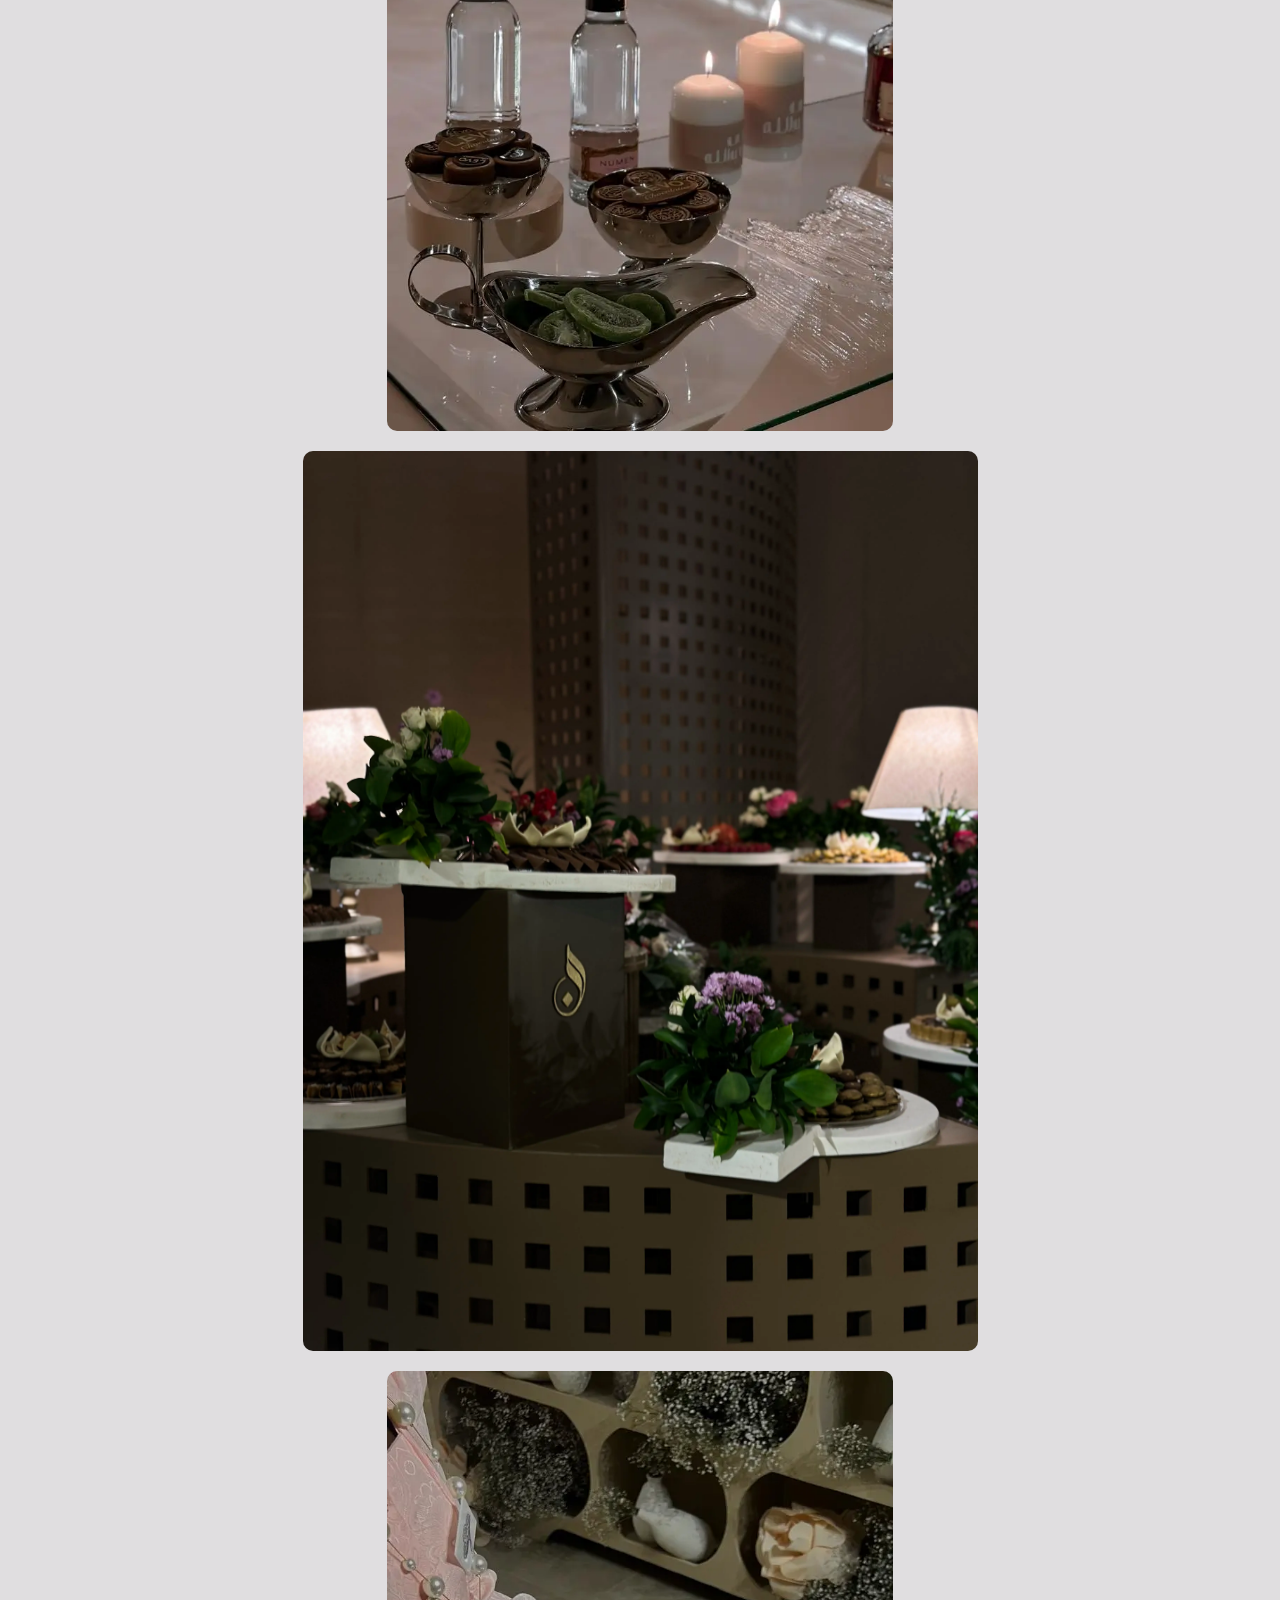
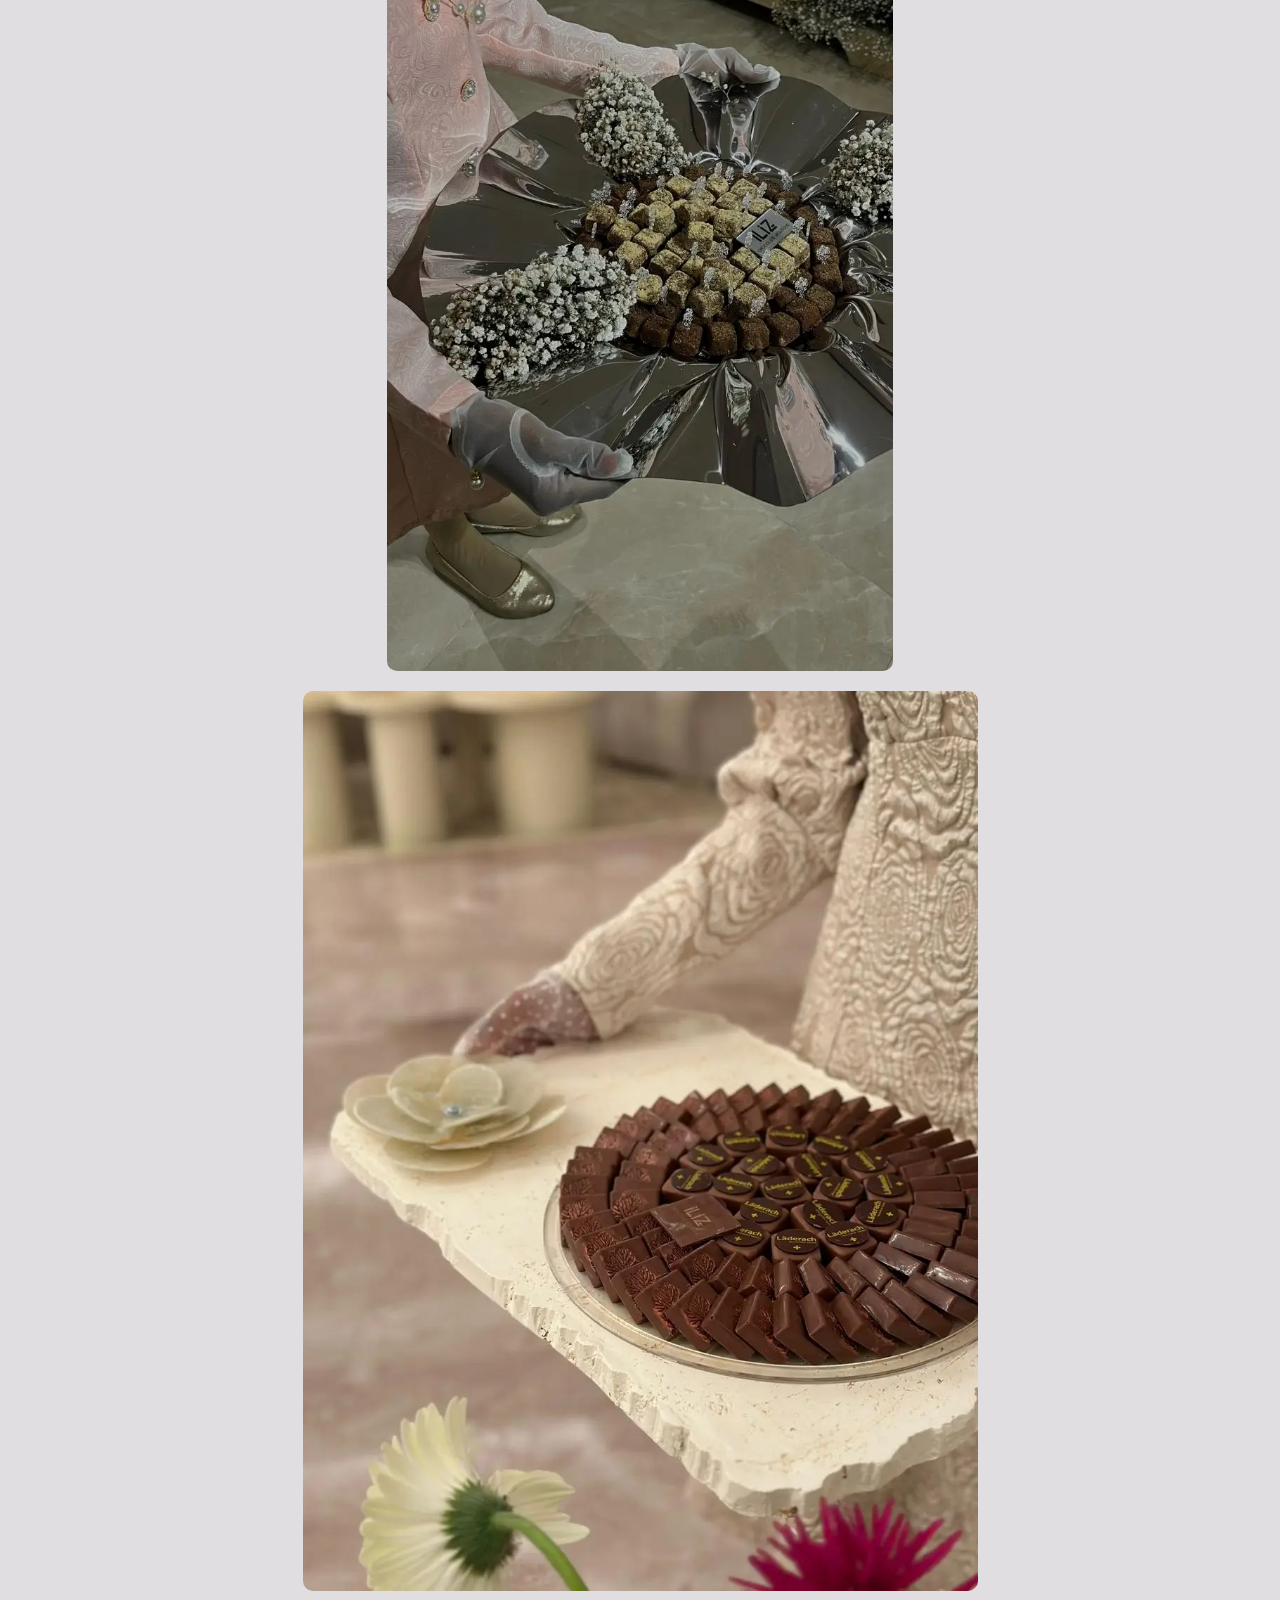
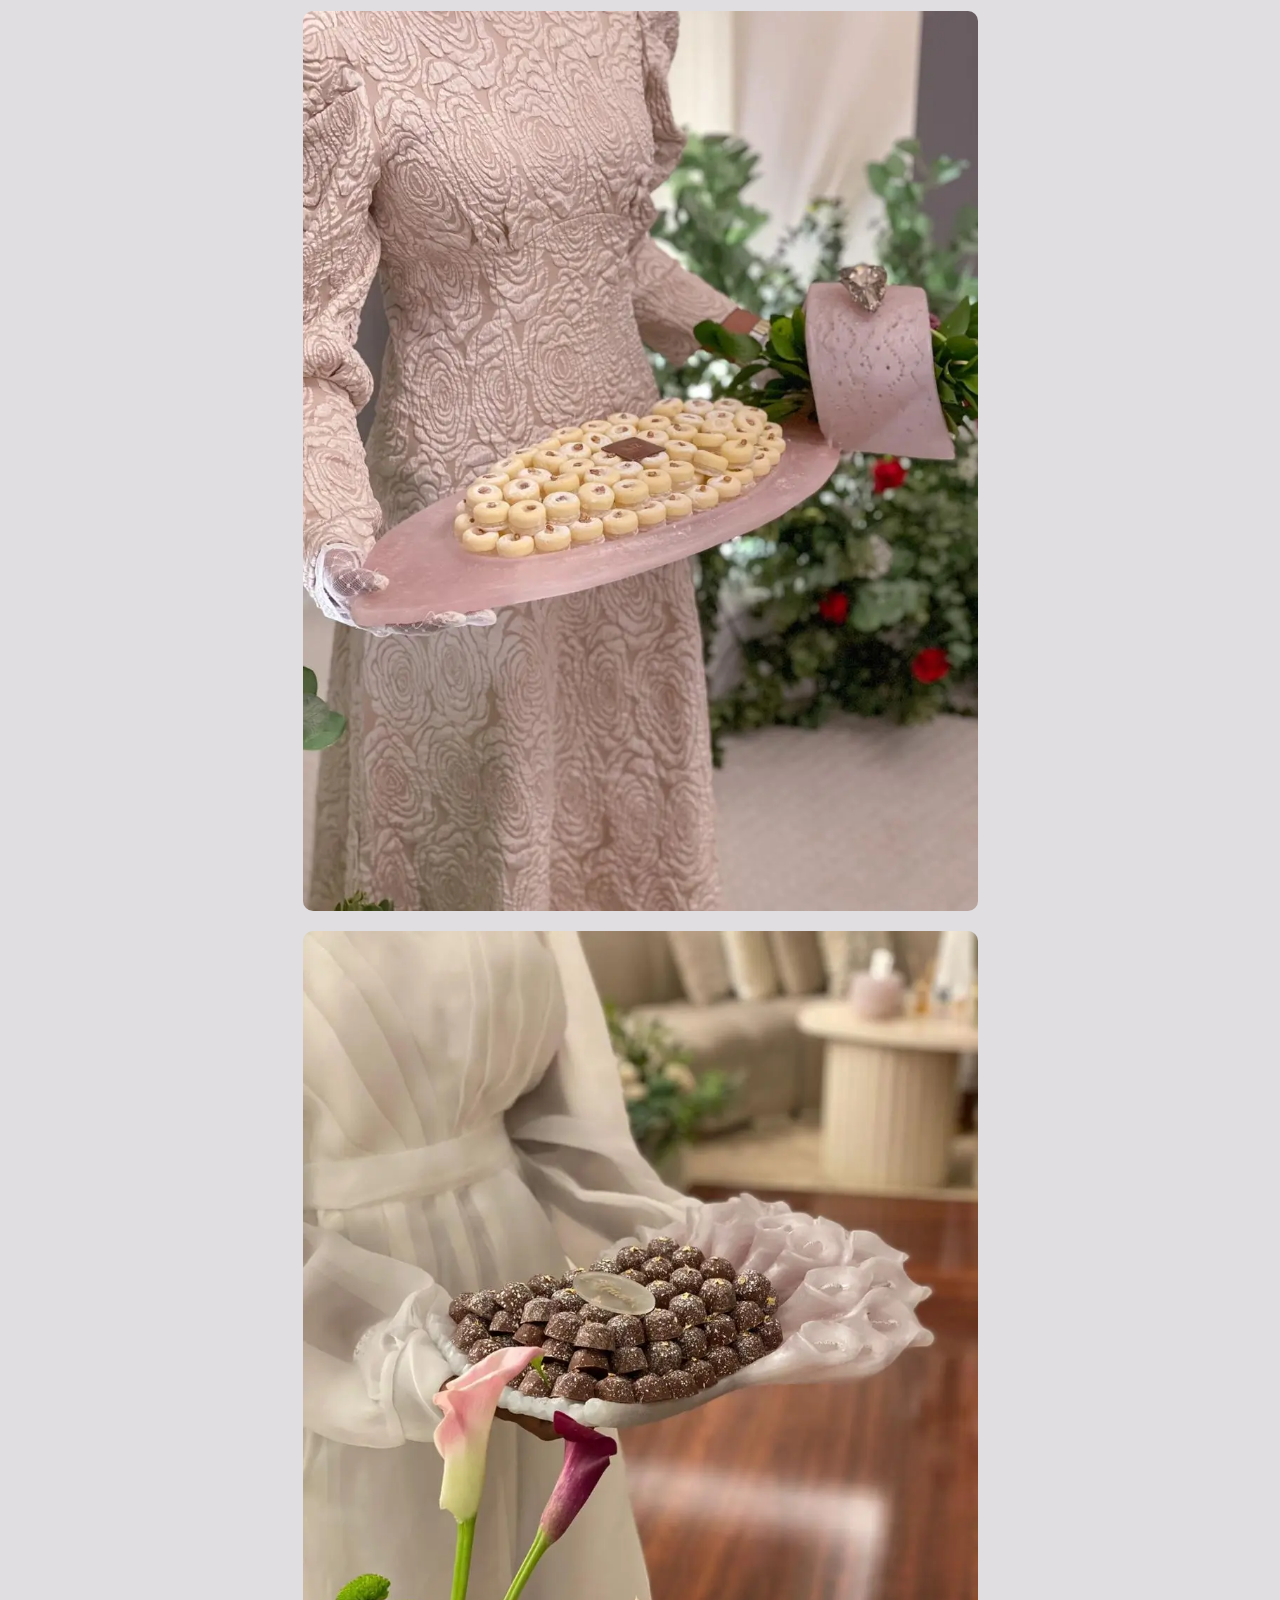
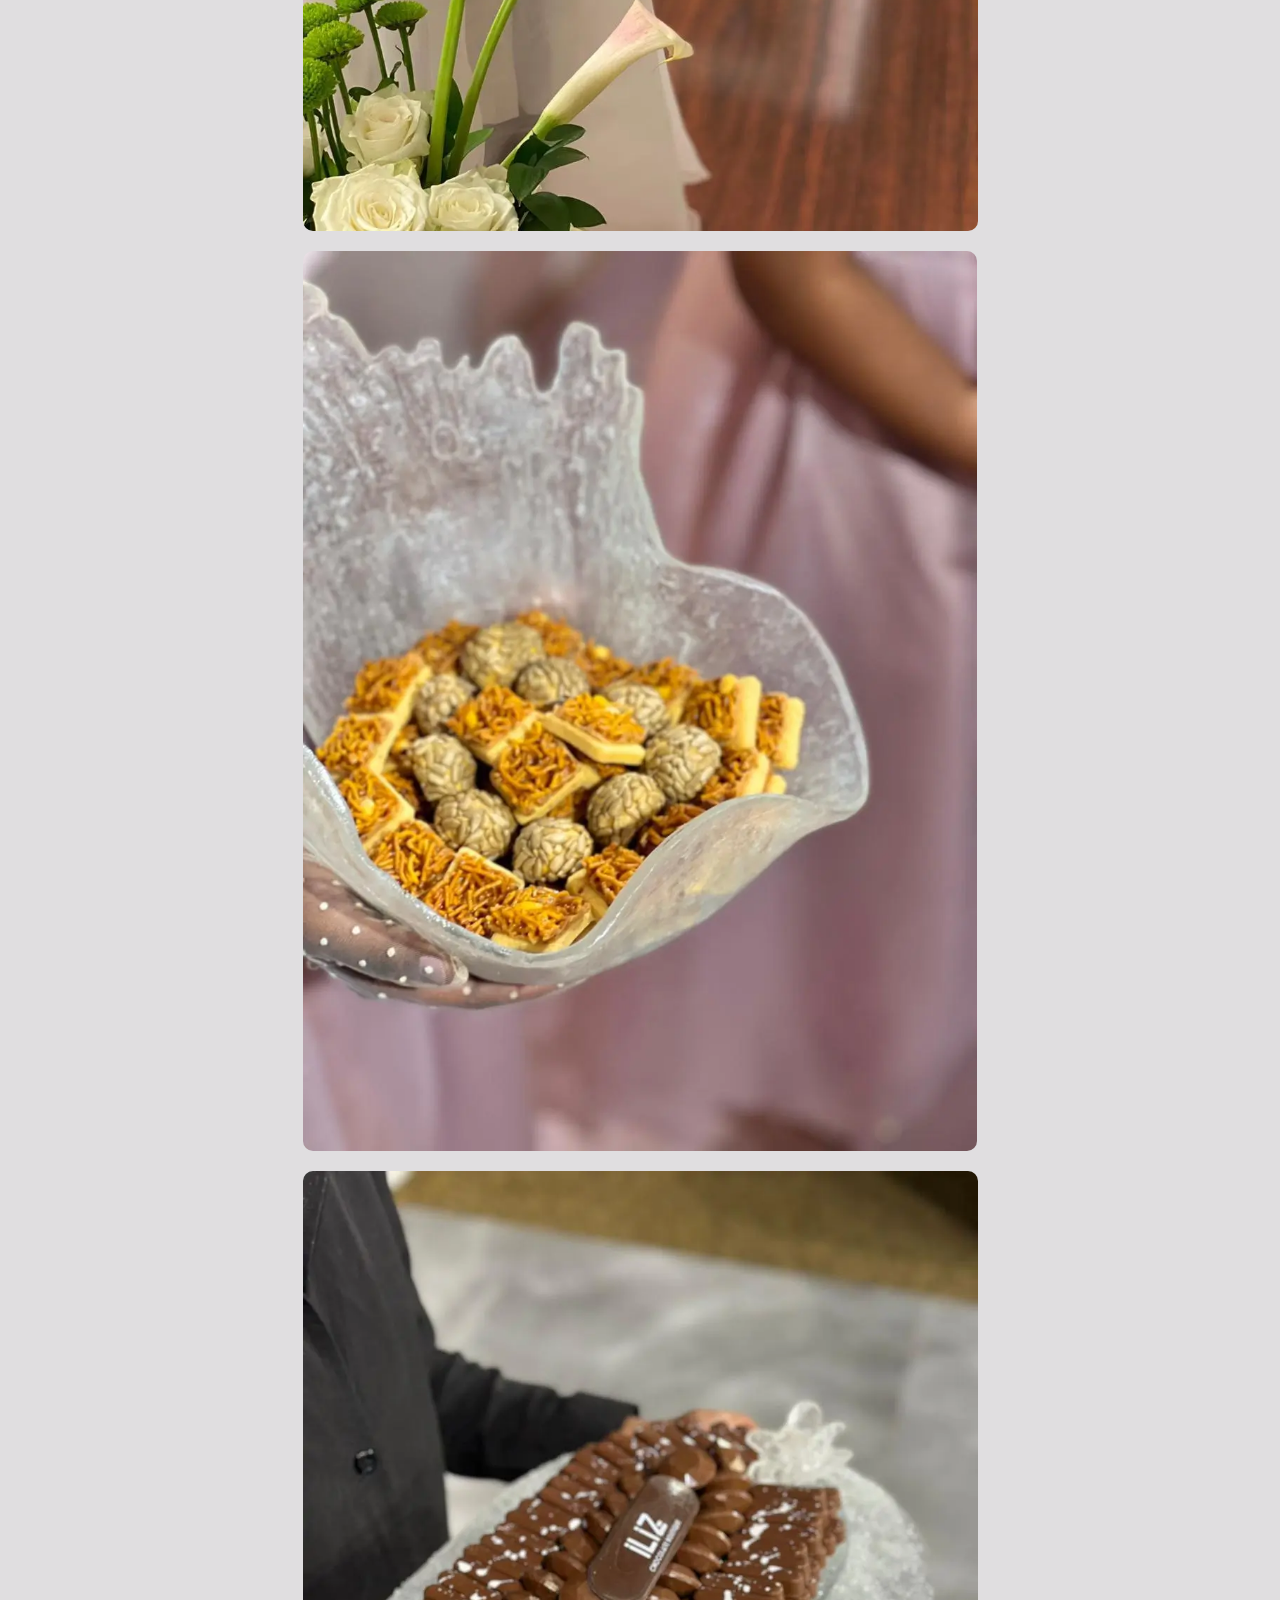
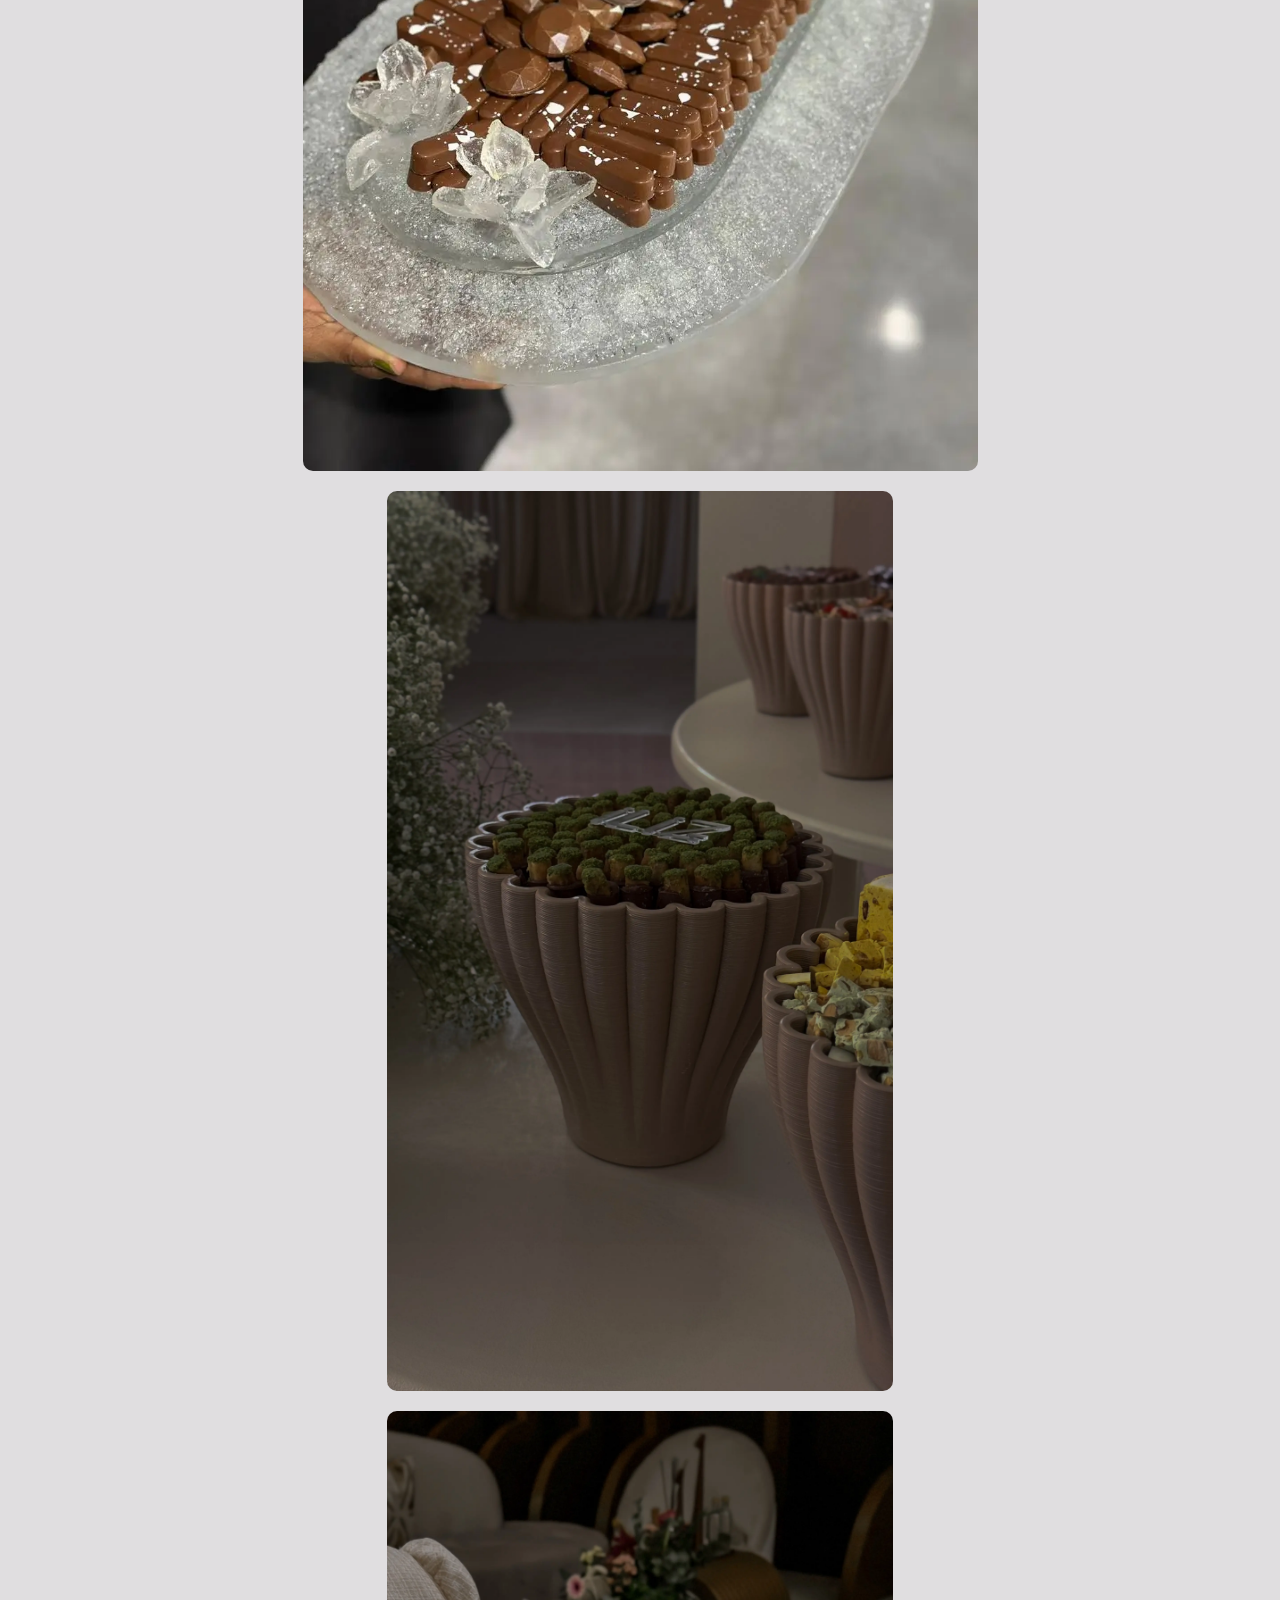
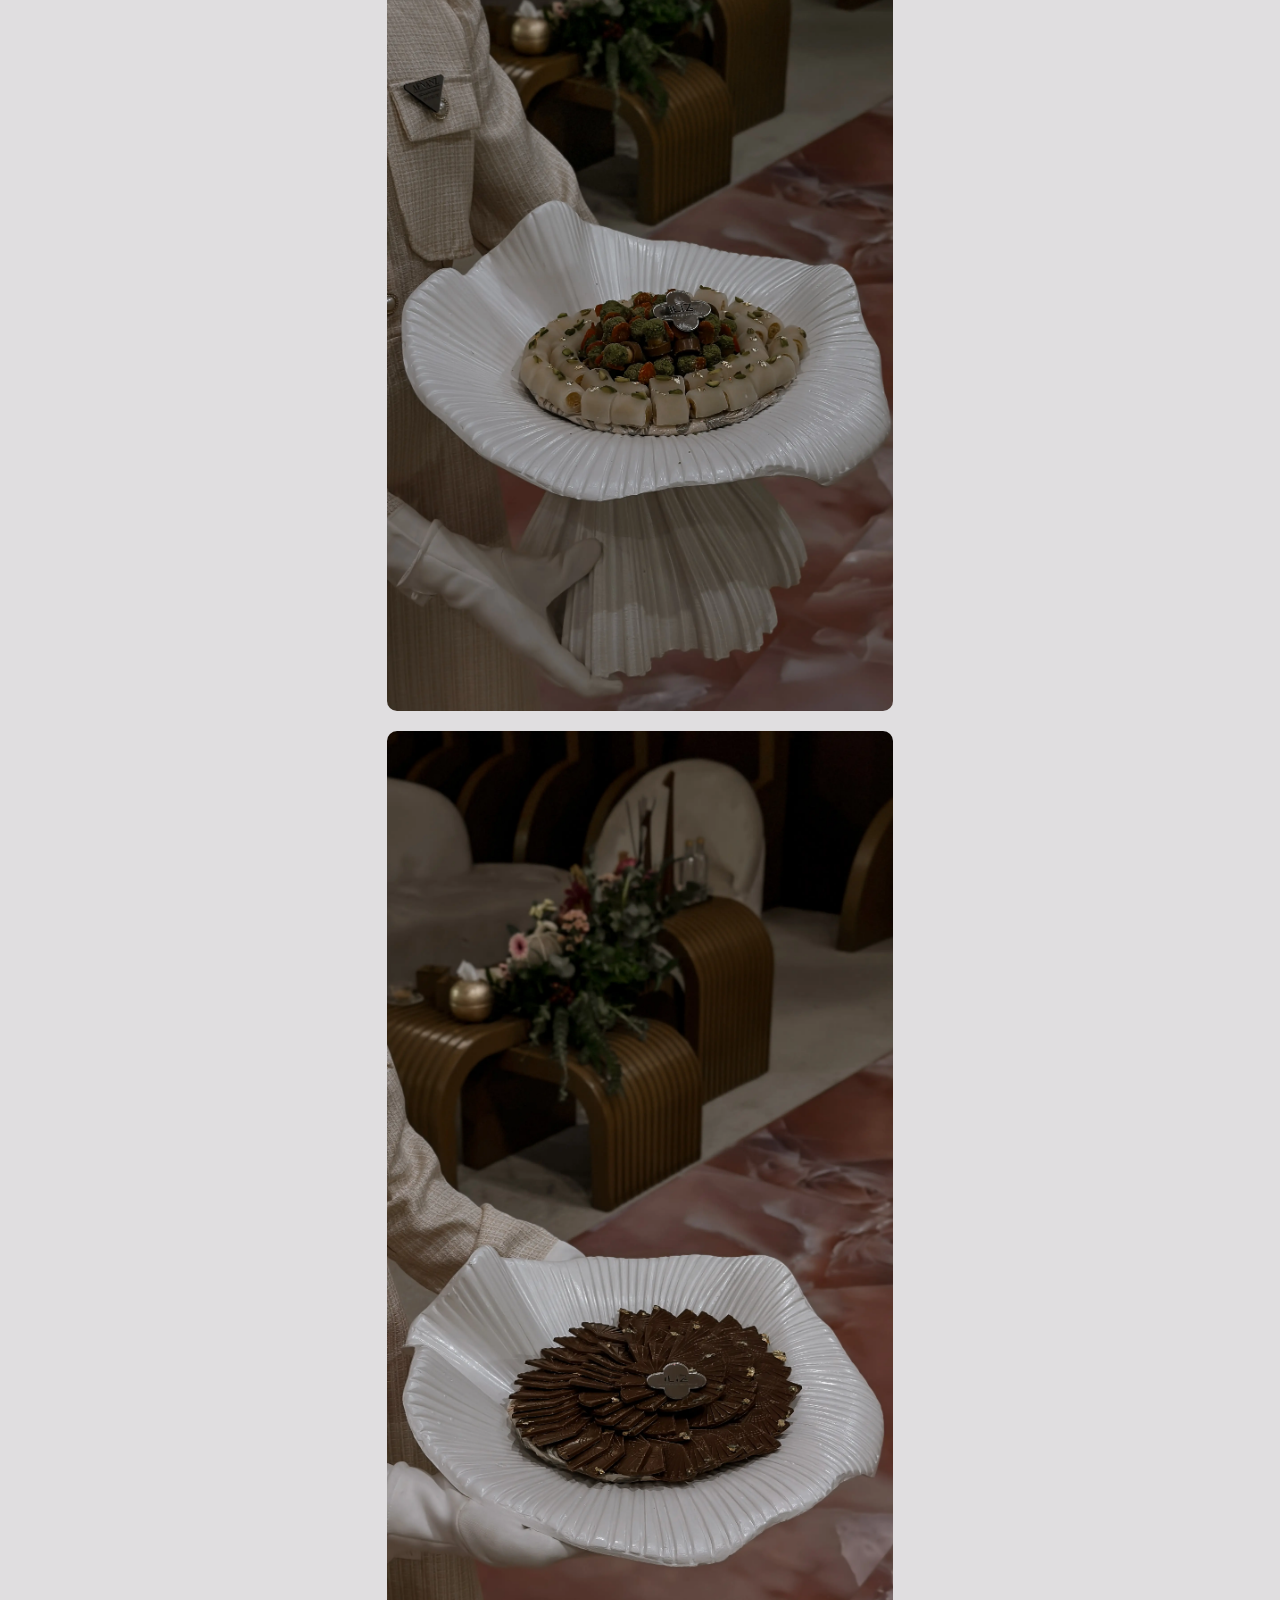
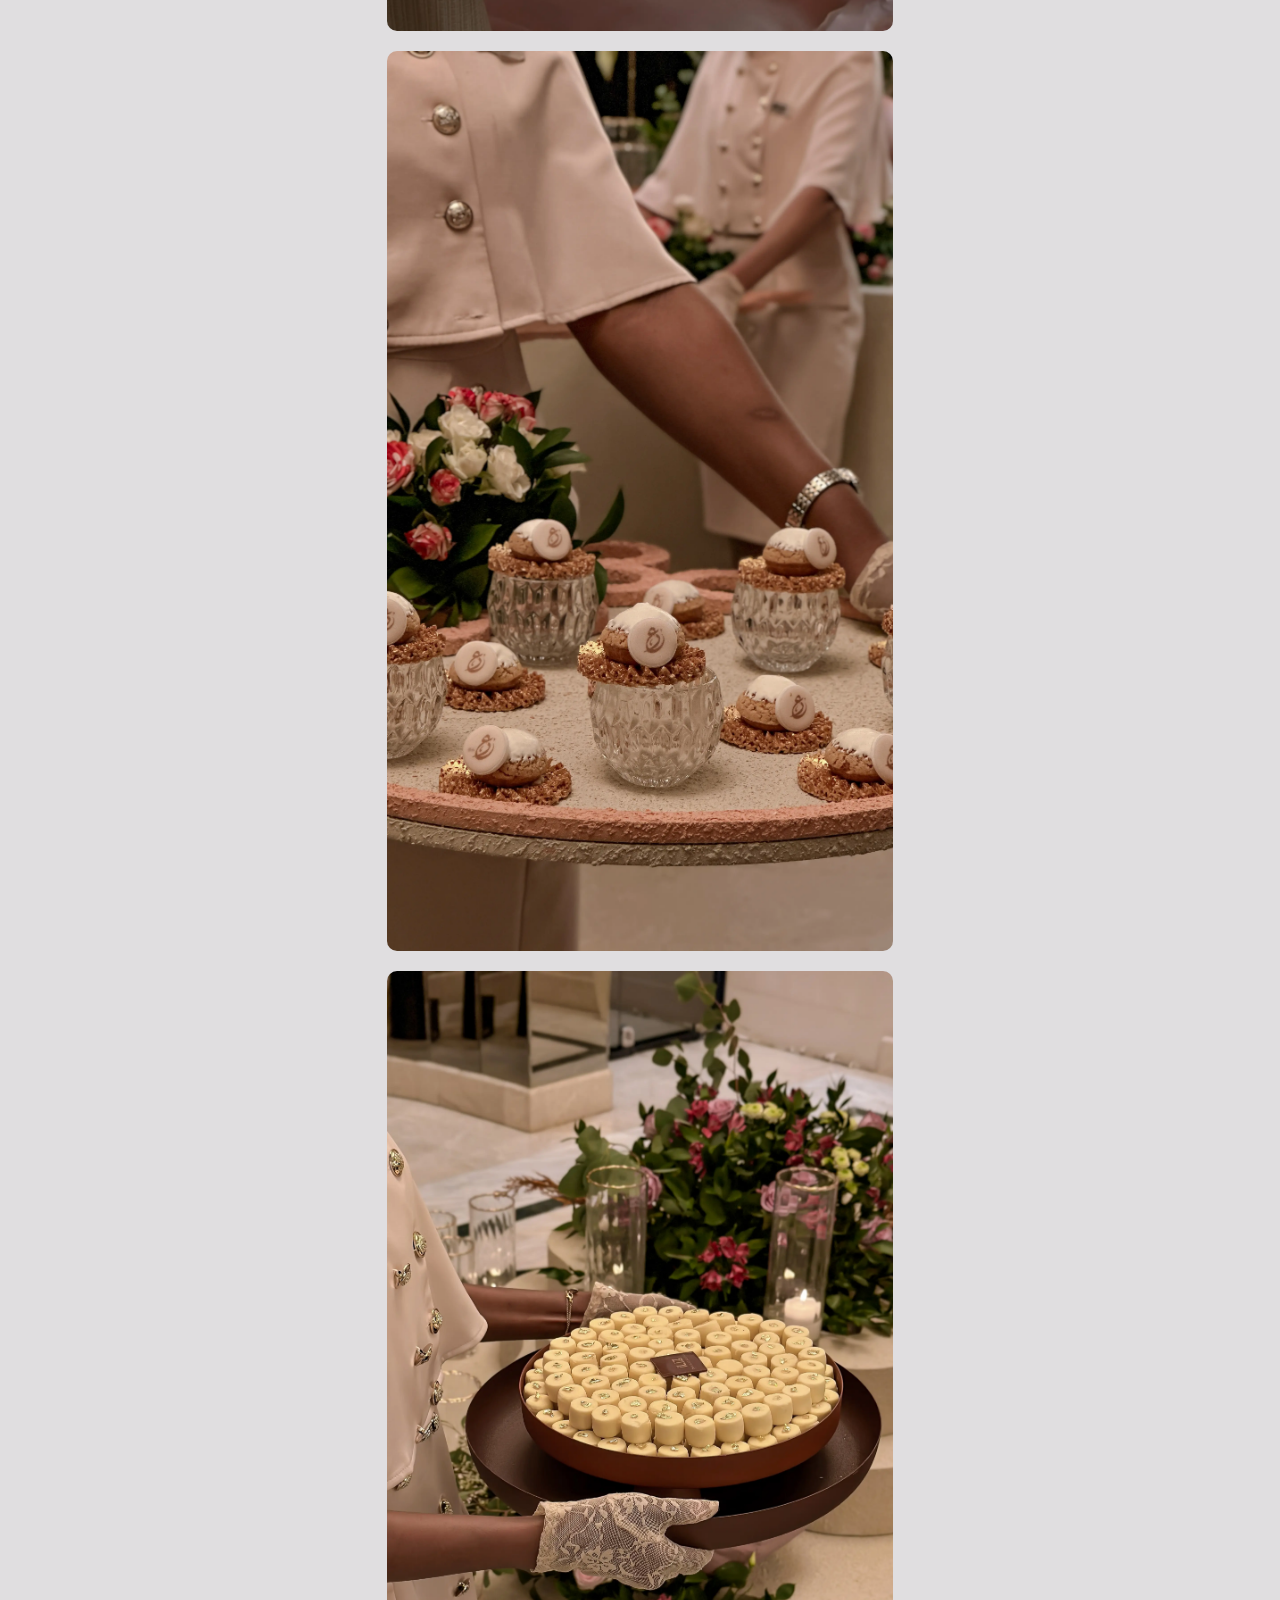
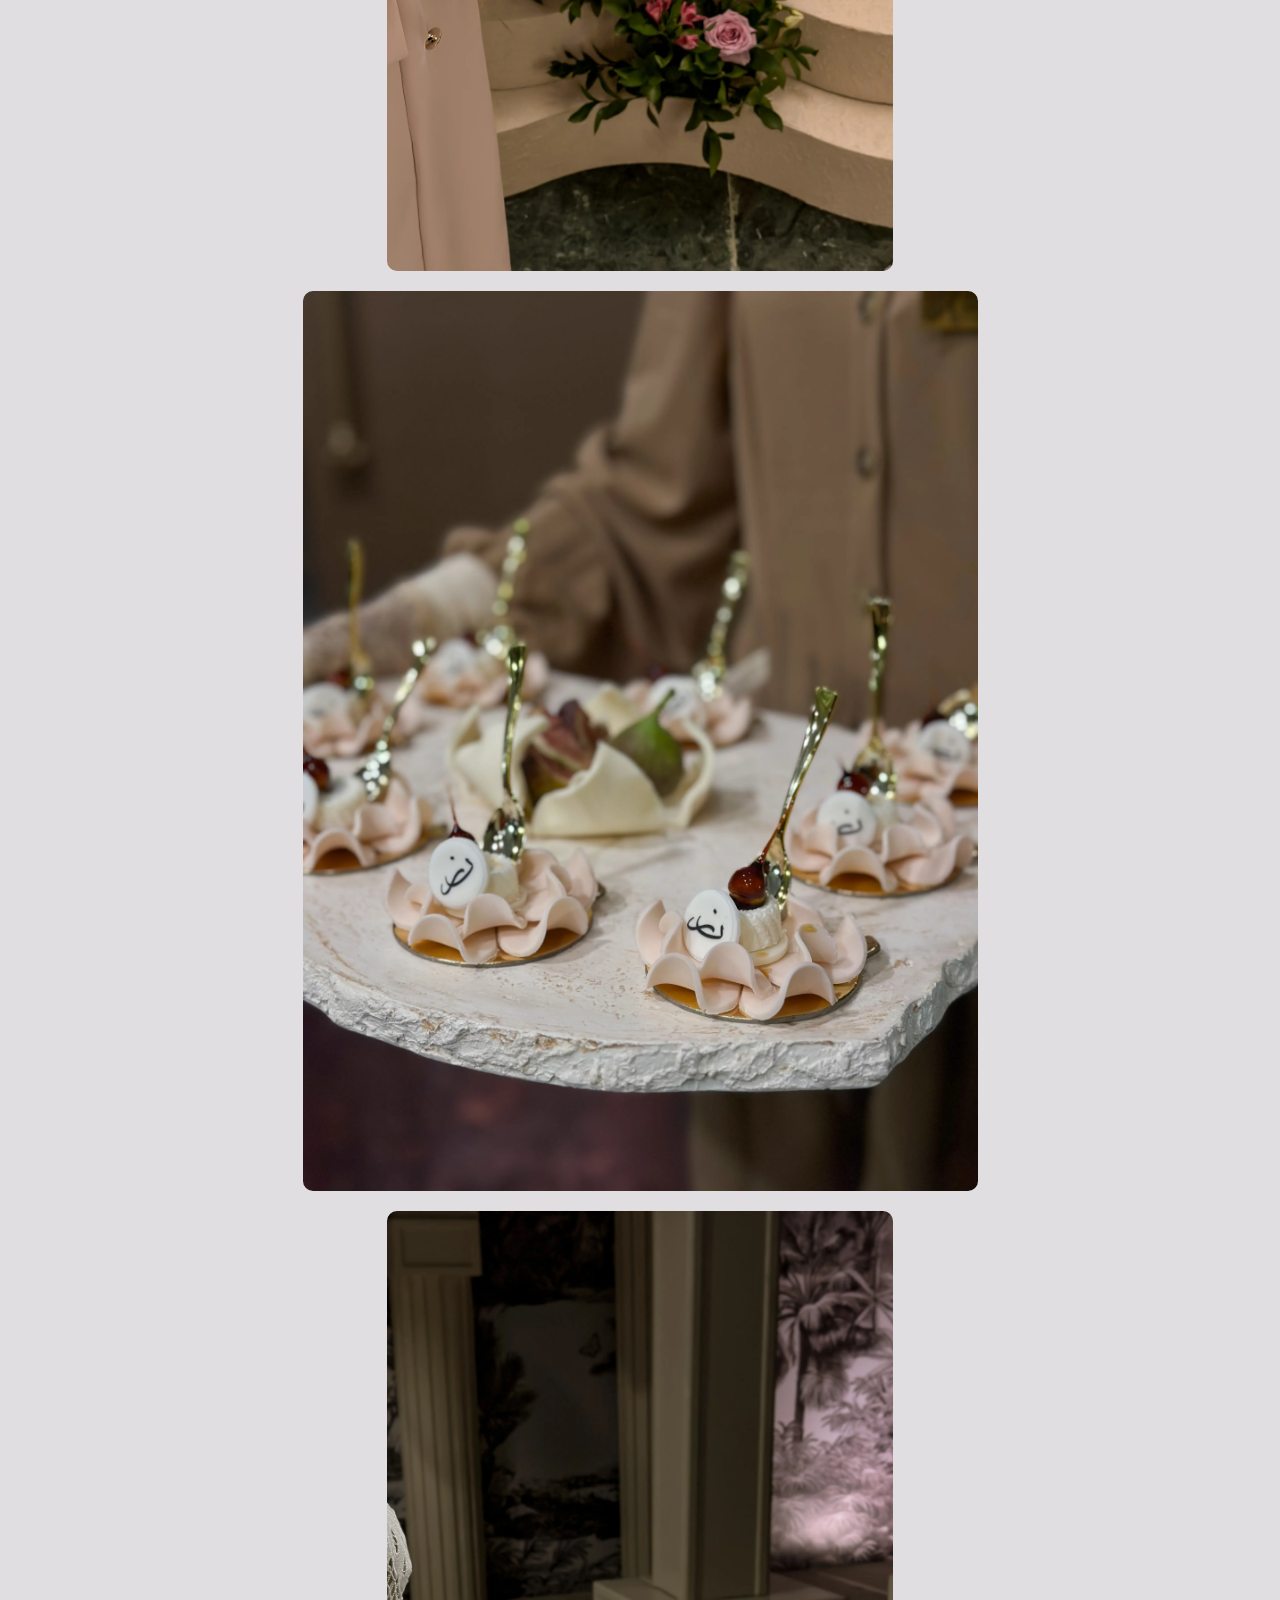
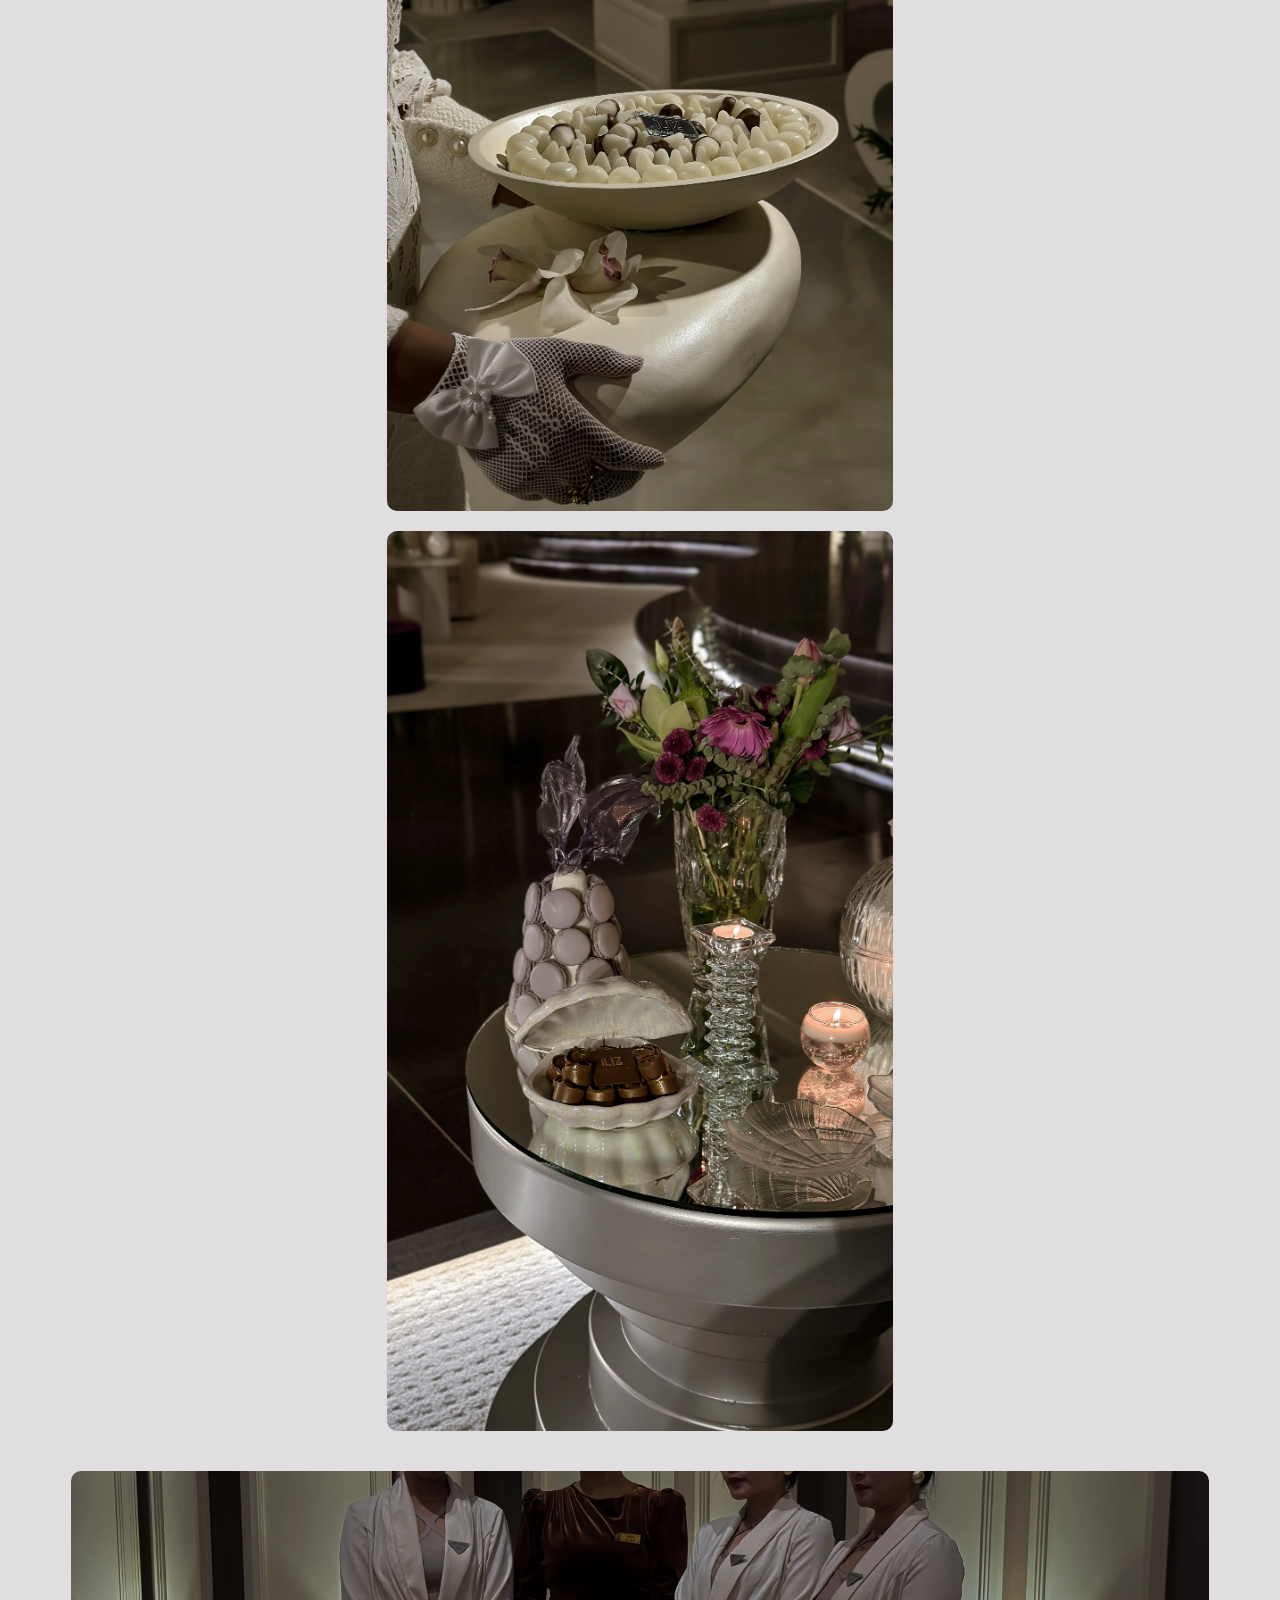
<file: H.html>
<!DOCTYPE html>
<html lang="en">

<head>

  <meta charset="UTF-8">
  <meta name="viewport" content="width=device-width, initial-scale=1.0">
  <title>Afnanz | افنانز</title>
  <meta name="description"
    content="Afnanz offers elegant floral arrangements for weddings and events. Let us help you create your perfect day with stunning flowers and decorations.">
  <link rel="stylesheet" href="styles.css">
  <link rel="icon" href="photos/favicon.webp">
  <link rel="preconnect" href="https://fonts.googleapis.com">
  <link rel="preconnect" href="https://fonts.gstatic.com" crossorigin>
  <link href="https://fonts.googleapis.com/css2?family=Lugrasimo&family=Playwrite+AU+SA:wght@100..400&display=swap"
    rel="stylesheet">
  <!--to user html icons   -    from the most popular package, called 'Font Awesome' Icons.-->
  <link href="https://cdnjs.cloudflare.com/ajax/libs/font-awesome/6.6.0/css/all.min.css" rel="stylesheet">
  <link rel="preconnect" href="https://fonts.googleapis.com">
  <link rel="preconnect" href="https://fonts.gstatic.com" crossorigin>
  <link
    href="https://fonts.googleapis.com/css2?family=Zain:ital,wght@0,200;0,300;0,400;0,700;0,800;0,900;1,300;1,400&display=swap"
    rel="stylesheet">

  <link rel="preconnect" href="https://fonts.googleapis.com">
  <link rel="preconnect" href="https://fonts.gstatic.com" crossorigin>
  <link
    href="https://fonts.googleapis.com/css2?family=Comfortaa:wght@300..700&family=Encode+Sans+SC:wght@100..900&family=Red+Hat+Text:ital,wght@0,300..700;1,300..700&family=Zain:ital,wght@0,200;0,300;0,400;0,700;0,800;0,900;1,300;1,400&display=swap"
    rel="stylesheet">

  <link rel="preconnect" href="https://fonts.googleapis.com">
  <link rel="preconnect" href="https://fonts.gstatic.com" crossorigin>
  <link href="https://fonts.googleapis.com/css2?family=Harmattan:wght@400;500;600;700&display=swap" rel="stylesheet">



</head>

<body>

    <main>


        <!-- #####################################Header################################################## -->

  <!-- Header -->
  <header class="header">
    <!-- Logo -->
    <div class="logo-container">
      <img src="photos/icon.webp" class="logo" alt="Logo">
    </div>
    <button  class="menu-toggle"><i class="fa fa-bars-staggered"></i></button>
   
    <!-- Navigation Menu -->
    <nav class="menu">
      <ul>
        <li><a data-en="Welcome" data-ar="أهلاً" href="index.html">Welcome</a></li>
        <li><a data-en="Gallery" data-ar=" معرض الصور" href="gallery.html">Gallery</a></li>
        <li><a data-en="About Afnan" data-ar="عن أفنان" href="about.html">About Afnan</a></li>
        <li><a data-en="Testimonials" data-ar="أراء العملاء" href="testimonials.html">Testimonials</a></li>
        <li><a data-en="Contact Us" data-ar="تواصل معنا" href="#contact">Contact Us</a></li>
        <li style="padding-bottom: 5px;"><a  id="language-toggle">عربي</a></li>
      </ul>
    </nav>

   
  </header>

        <!-- #####################################Header-End################################################## -->














        <div>


            <div class="image-container">
                <img src="photos/icon.webp" class="gallery-icon">
            </div>

            
            <div class="ver-image-container">
                <img src="photos/H/H.webp" class="ver-pic">
            </div>

            <div class="ver-image-container">
                <img src="photos/H/H1.webp" class="ver-pic">
            </div>

            <div class="ver-image-container">
                <img src="photos/H/H2.webp" class="ver-pic">
            </div>

            <div class="ver-image-container">
                <img src="photos/H/H3.webp" class="ver-pic">
            </div>

            <div class="ver-image-container">
                <img src="photos/H/H4.webp" class="ver-pic">
            </div>

            <div class="ver-image-container">
                <img src="photos/H/H5.webp" class="ver-pic">
            </div>

            <div class="ver-image-container">
                <img src="photos/H/H6.webp" class="ver-pic">
            </div>

            <div class="ver-image-container">
                <img src="photos/H/H7.webp" class="ver-pic">
            </div>

            <div class="ver-image-container">
                <img src="photos/H/H8.webp" class="ver-pic">
            </div>

            <div class="ver-image-container">
                <img src="photos/H/H9.webp" class="ver-pic">
            </div>

            <div class="ver-image-container">
                <img src="photos/H/H10.webp" class="ver-pic">
            </div>

            <div class="ver-image-container">
                <img src="photos/H/H11.webp" class="ver-pic">
            </div>

            <div class="ver-image-container">
                <img src="photos/H/H12.webp" class="ver-pic">
            </div>

            <div class="ver-image-container">
                <img src="photos/H/H13.webp" class="ver-pic">
            </div>

            <div class="ver-image-container">
                <img src="photos/H/H14.webp" class="ver-pic">
            </div>

            <div class="ver-image-container">
                <img src="photos/H/H15.webp" class="ver-pic">
            </div>

            <div class="ver-image-container">
                <img src="photos/H/H16.webp" class="ver-pic">
            </div>

            <div class="hor-image-container">
                <img src="photos/H/H17.webp" class="hor-pic">
            </div>

            <div class="ver-image-container">
                <img src="photos/H/H18.webp" class="ver-pic">
            </div>

            <div class="ver-image-container">
                <img src="photos/H/H19.webp" class="ver-pic">
            </div>

            <div class="hor-image-container">
                <img src="photos/H/H20.webp" class="hor-pic">
            </div>

            <div class="ver-image-container">
                <img src="photos/H/H21.webp" class="ver-pic">
            </div>

            <div class="ver-image-container">
                <img src="photos/H/H22.webp" class="ver-pic">
            </div>

            <div class="hor-image-container">
                <img src="photos/H/H23.webp" class="hor-pic">
            </div>

            <div class="ver-image-container">
                <img src="photos/H/H24.webp" class="ver-pic">
            </div>
            
            <div class="ver-image-container">
                <img src="photos/H/H25.webp" class="ver-pic">
            </div>

           



        </div>




    








        
     <!-- Contact Us Section -->
     <section id="contact" class="contact-section">

        <div class="body-div">
  
          <h4 class="contact-h4">Can't wait to hear from you <i class="fa-solid fa-heart"></i></h4>
          
    
          <div class="contact-icons">
            <a href="https://wa.me/966500180181" target="_blank"><i class="fa-brands fa-whatsapp"></i></a>
            <a href="https://www.snapchat.com/add/afnannz_events" target="_blank"><i class="fab fa-snapchat"></i></a>
            <a href="tel:966500180181" target="_blank"><i class="fa-solid fa-phone"></i></a>
            <a href="https://l.wl.co/l?u=https://instagram.com/afnannz_weddings_?igshad%3DYmMTA2M2Y%3D" target="_blank"><i
                class="fab fa-instagram"></i></a>
            <a href="https://maps.app.goo.gl/7hNuEbCPznMawaC28?g_st=ic" target="_blank"><i
                class="fa-solid fa-location-dot"></i></a>
            <a href="https://www.tiktok.com/@afnannz.events?_t=ZS-8tpieNVwBAm&_r=1" target="_blank"><i
                class="fa-brands fa-tiktok"></i></a>
  
          </div>
  
        
        </div>
  
      </section>
  
  


    <!-- ################################Footer####################################################### -->

    <footer>
     
        <p style="font-family:-apple-system, BlinkMacSystemFont; text-transform: none; color: rgba(83, 82, 79, 0.75);" data-en="2025 Afnanz. All Rights
        Reserved." data-ar=" © جميع الحقوق محفوظة. أفنانز 2025">&copy; © 2025 Afnanz. All Rights
          Reserved.</p>
        <p class="e-name" > Developed by : Elham Alsuyyan</p>
        <a href="https://elm1100.github.io/eResume/"><img src="photos/elm.webp" class="elm"></a>
        
        <!--<button id="language-toggle">Switch to Arabic</button>-->
      </footer>
  
      <!-- ################################Footer-end####################################################### -->
  
  















    </main>

    <!--Managing togge button on-pressed action-->
    <script>
        document.addEventListener("DOMContentLoaded", function () {
            const menuToggle = document.querySelector(".menu-toggle");
            const menu = document.querySelector(".menu");

            // Toggle menu visibility
            menuToggle.addEventListener("click", function () {
                menu.classList.toggle("active");
            });

            // Close menu when a navigation link is clicked
            document.querySelectorAll(".menu a").forEach((link) => {
                link.addEventListener("click", function () {
                    menu.classList.remove("active");
                });
            });
        });
    </script>



<script>
    document.addEventListener("DOMContentLoaded", function () {
        const htmlElement = document.documentElement;
        const languageToggle = document.getElementById("language-toggle");
        const elementsToTranslate = document.querySelectorAll("[data-en]");

        // Check if a language is saved in localStorage
        let savedLanguage = localStorage.getItem("selectedLanguage");

        // Function to update the language
        function updateLanguage(lang) {
            htmlElement.lang = lang;
            localStorage.setItem("selectedLanguage", lang);

            if (lang === "ar") {
                languageToggle.textContent = "English";
                elementsToTranslate.forEach(el => el.innerHTML = el.getAttribute("data-ar"));
            } else {
                languageToggle.textContent = "عربي";
                elementsToTranslate.forEach(el => el.innerHTML = el.getAttribute("data-en"));
            }
        }

        // Apply saved language if available
        if (savedLanguage) {
            updateLanguage(savedLanguage);
        }

        // Toggle language on button click
        languageToggle.addEventListener("click", function () {
            let newLanguage = htmlElement.lang === "en" ? "ar" : "en";
            updateLanguage(newLanguage);
        });
    });
</script>






</body>

</html>
</file>
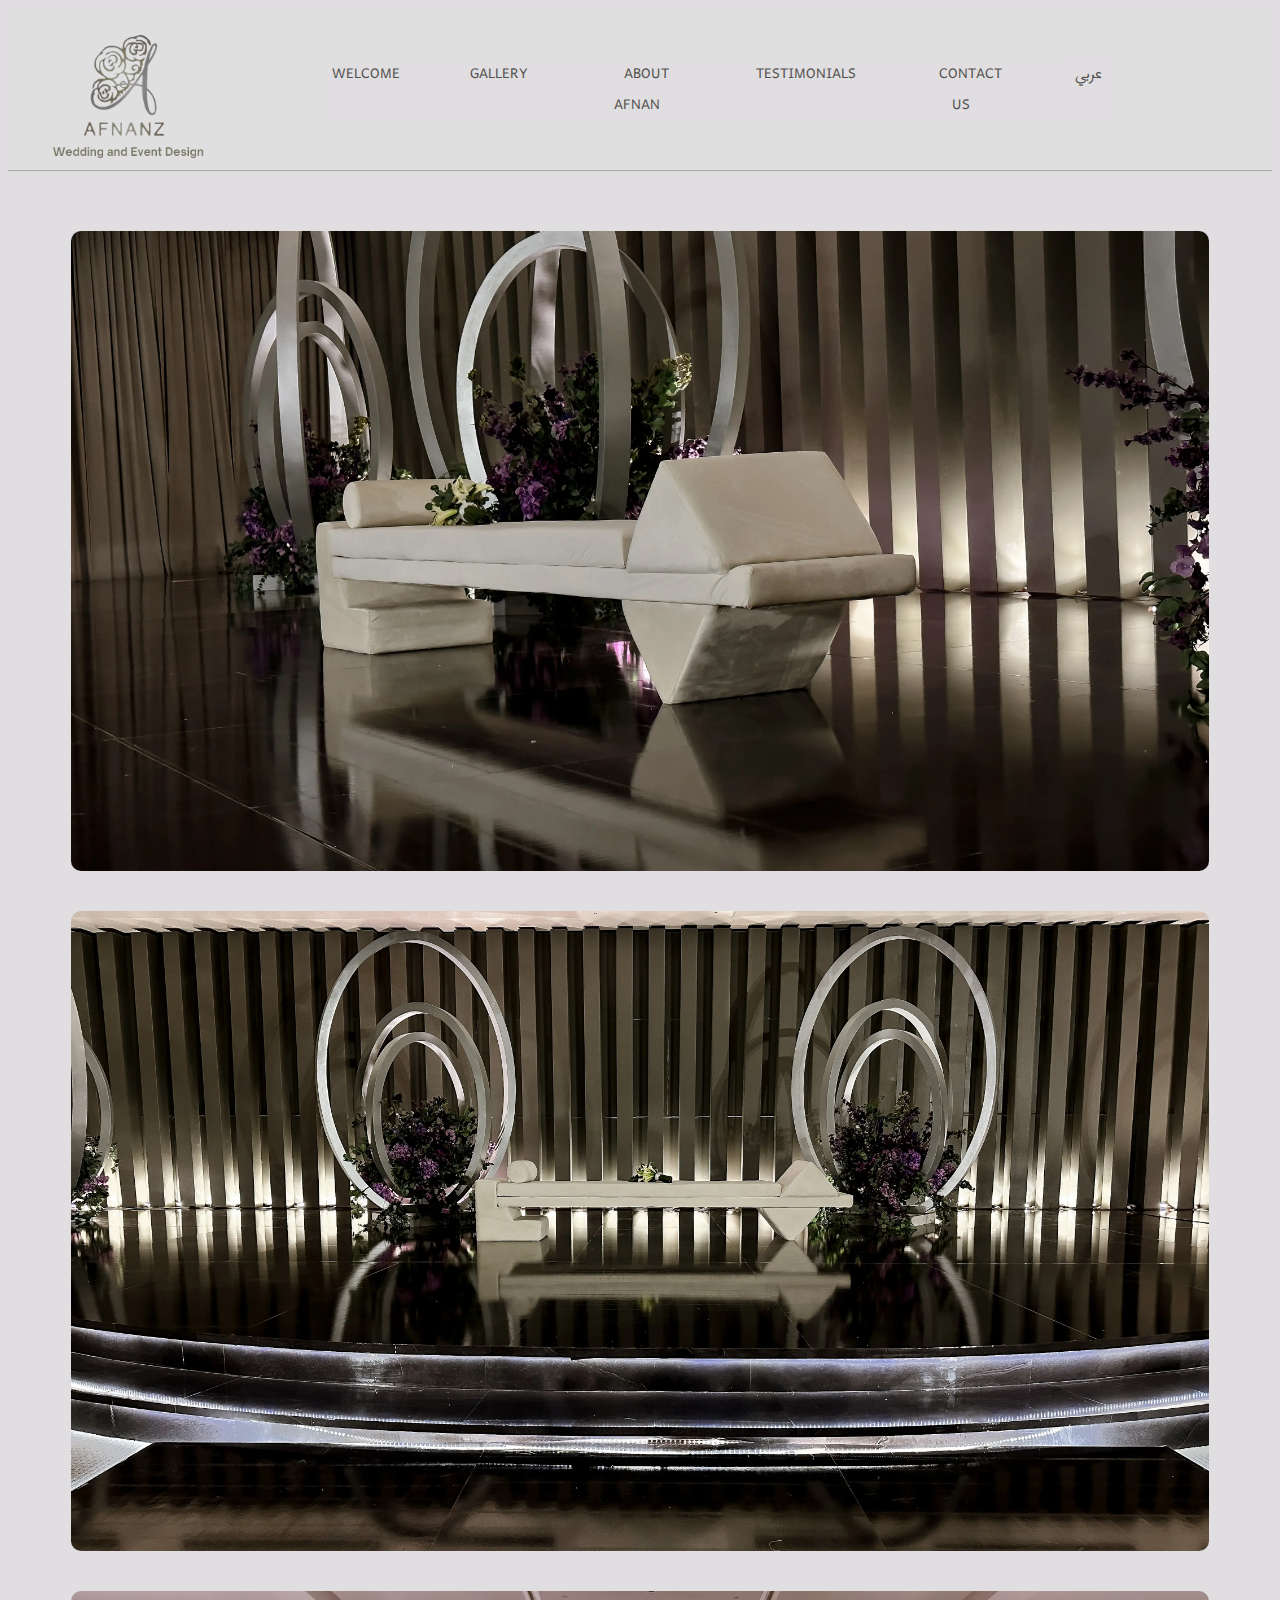
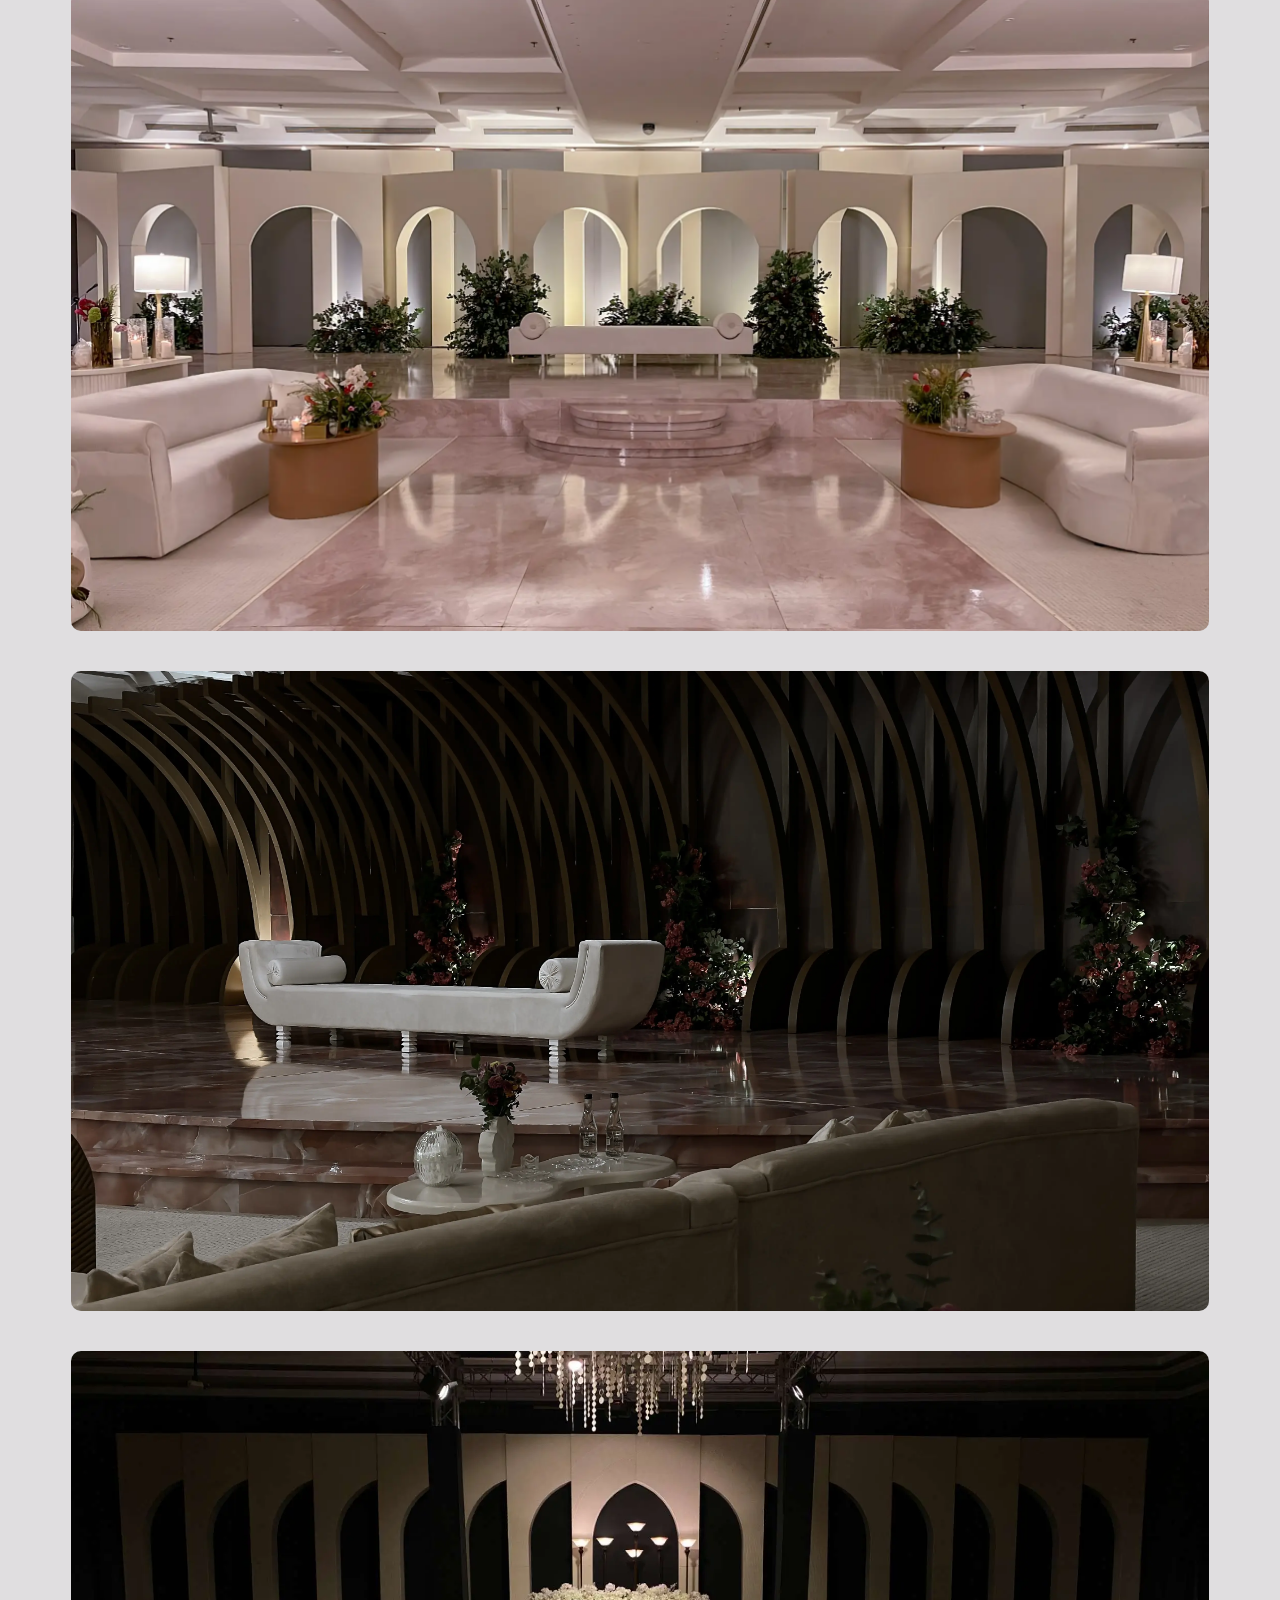
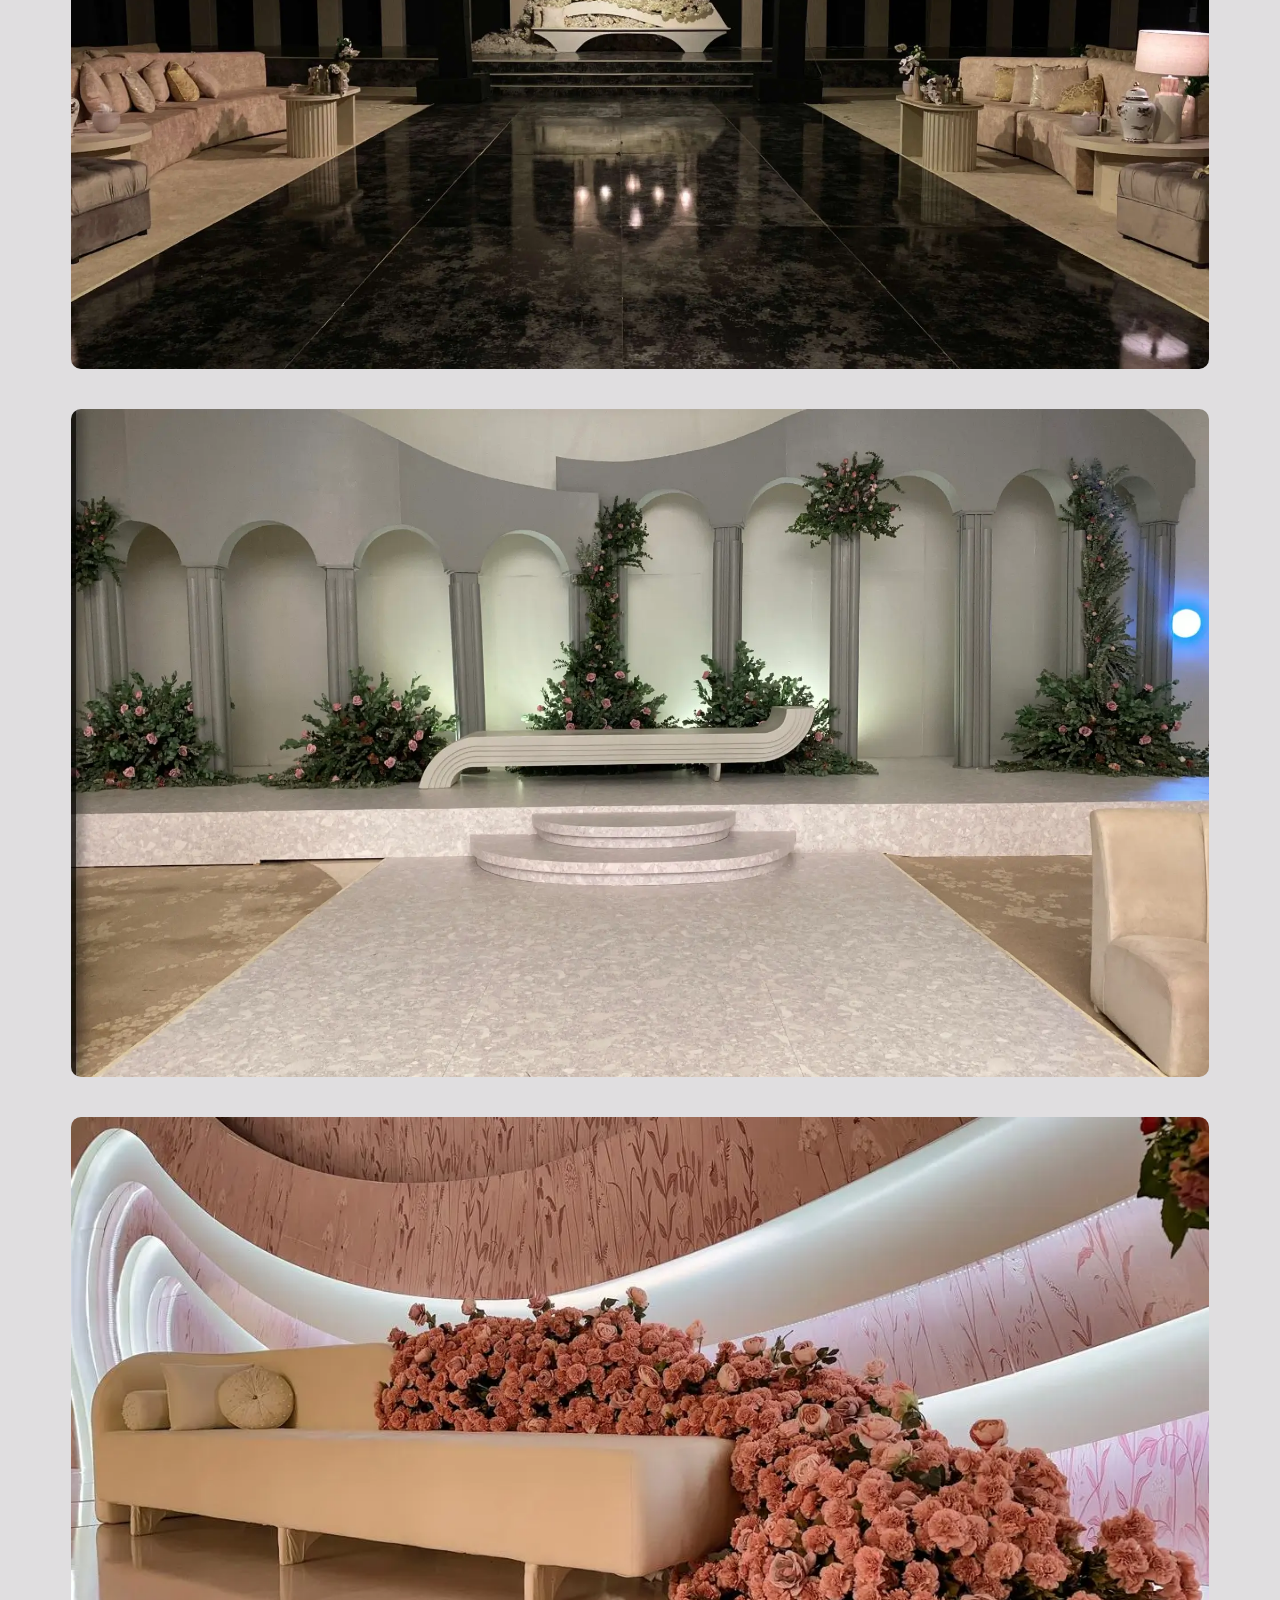
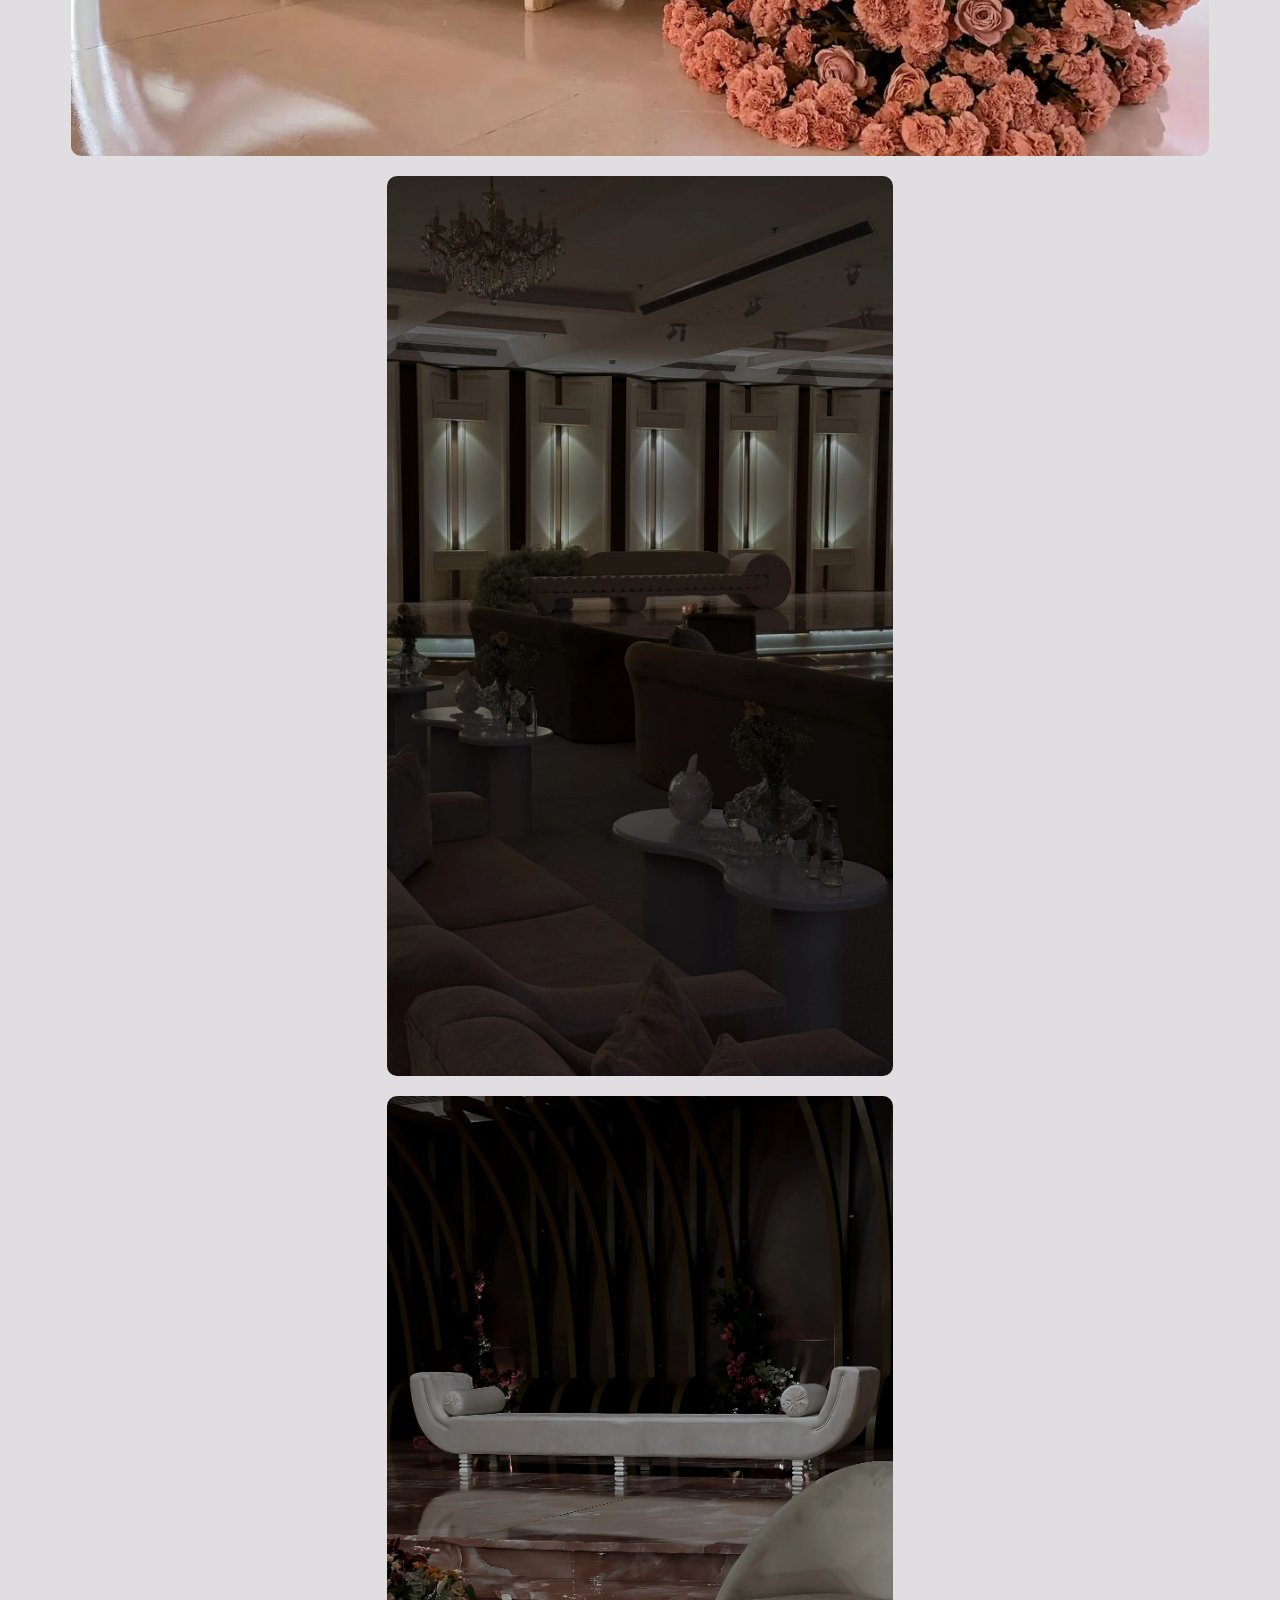
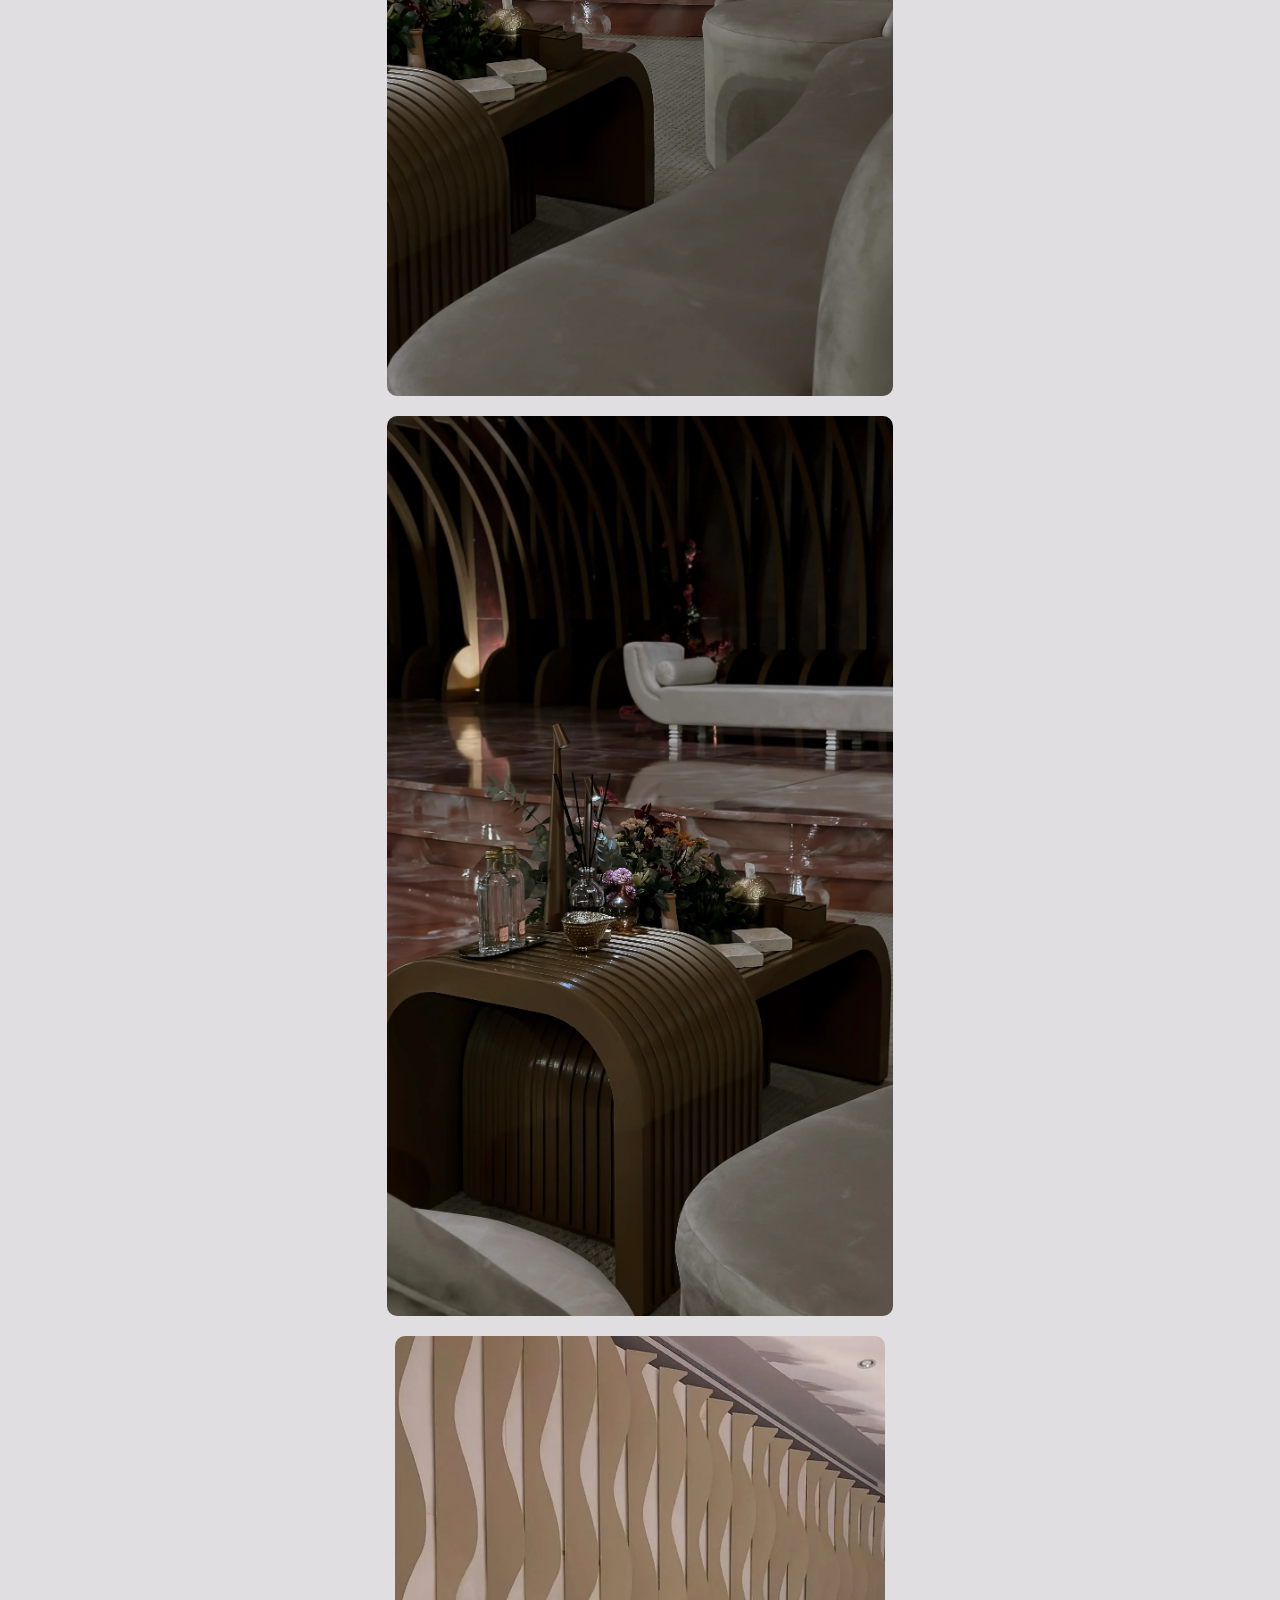
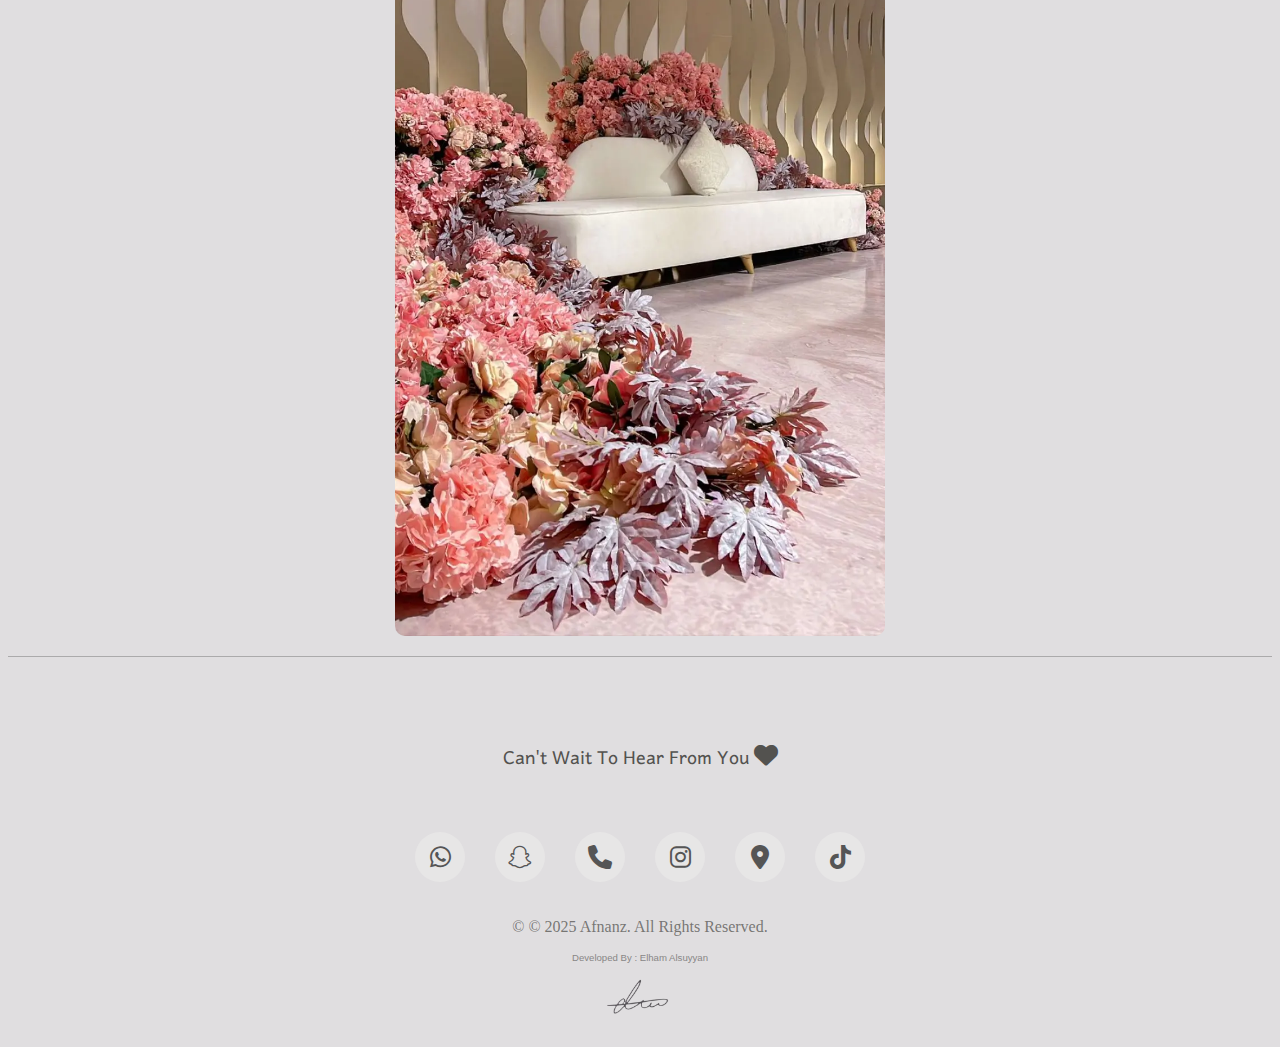
<file: S.html>
<!DOCTYPE html>
<html lang="en">

<head>

  <meta charset="UTF-8">
  <meta name="viewport" content="width=device-width, initial-scale=1.0">
  <title>Afnanz | افنانز</title>
  <meta name="description"
    content="Afnanz offers elegant floral arrangements for weddings and events. Let us help you create your perfect day with stunning flowers and decorations.">
  <link rel="stylesheet" href="styles.css">
  <link rel="icon" href="photos/favicon.webp">
  <link rel="preconnect" href="https://fonts.googleapis.com">
  <link rel="preconnect" href="https://fonts.gstatic.com" crossorigin>
  <link href="https://fonts.googleapis.com/css2?family=Lugrasimo&family=Playwrite+AU+SA:wght@100..400&display=swap"
    rel="stylesheet">
  <!--to user html icons   -    from the most popular package, called 'Font Awesome' Icons.-->
  <link href="https://cdnjs.cloudflare.com/ajax/libs/font-awesome/6.6.0/css/all.min.css" rel="stylesheet">
  <link rel="preconnect" href="https://fonts.googleapis.com">
  <link rel="preconnect" href="https://fonts.gstatic.com" crossorigin>
  <link
    href="https://fonts.googleapis.com/css2?family=Zain:ital,wght@0,200;0,300;0,400;0,700;0,800;0,900;1,300;1,400&display=swap"
    rel="stylesheet">

  <link rel="preconnect" href="https://fonts.googleapis.com">
  <link rel="preconnect" href="https://fonts.gstatic.com" crossorigin>
  <link
    href="https://fonts.googleapis.com/css2?family=Comfortaa:wght@300..700&family=Encode+Sans+SC:wght@100..900&family=Red+Hat+Text:ital,wght@0,300..700;1,300..700&family=Zain:ital,wght@0,200;0,300;0,400;0,700;0,800;0,900;1,300;1,400&display=swap"
    rel="stylesheet">

  <link rel="preconnect" href="https://fonts.googleapis.com">
  <link rel="preconnect" href="https://fonts.gstatic.com" crossorigin>
  <link href="https://fonts.googleapis.com/css2?family=Harmattan:wght@400;500;600;700&display=swap" rel="stylesheet">



</head>

<body>

    <main>


        <!-- #####################################Header################################################## -->

  <!-- Header -->
  <header class="header">
    <!-- Logo -->
    <div class="logo-container">
      <img src="photos/icon.webp" class="logo" alt="Logo">
    </div>
    <button  class="menu-toggle"><i class="fa fa-bars-staggered"></i></button>
   
    <!-- Navigation Menu -->
    <nav class="menu">
      <ul>
        <li><a data-en="Welcome" data-ar="أهلاً" href="index.html">Welcome</a></li>
        <li><a data-en="Gallery" data-ar=" معرض الصور" href="gallery.html">Gallery</a></li>
        <li><a data-en="About Afnan" data-ar="عن أفنان" href="about.html">About Afnan</a></li>
        <li><a data-en="Testimonials" data-ar="أراء العملاء" href="testimonials.html">Testimonials</a></li>
        <li><a data-en="Contact Us" data-ar="تواصل معنا" href="#contact">Contact Us</a></li>
        <li style="padding-bottom: 5px;"><a  id="language-toggle">عربي</a></li>
      </ul>
    </nav>

   
  </header>


        <!-- #####################################Header-End################################################## -->














        <div>


            <div class="image-container">
                <img src="photos/icon.webp" class="gallery-icon">
            </div>

            


            <div class="hor-image-container">
                <img src="photos/S/S2.webp" class="hor-pic">
            </div>

            <div class="hor-image-container">
                <img src="photos/S/S3.webp" class="hor-pic">
            </div>

            <div class="hor-image-container">
                <img src="photos/S/S4.webp" class="hor-pic">
            </div>

            <div class="hor-image-container">
                <img src="photos/S/S7.webp" class="hor-pic">
            </div>

            <div class="hor-image-container">
                <img src="photos/S/S10.webp" class="hor-pic">
            </div>

            <div class="hor-image-container">
                <img src="photos/S/S11.webp" class="hor-pic">
            </div>

            <div class="hor-image-container">
                <img src="photos/S/S14.webp" class="hor-pic">
            </div>

            <div class="ver-image-container">
                <img src="photos/S/S12.webp" class="ver-pic">
            </div>

            <div class="ver-image-container">
                <img src="photos/S/S6.webp" class="ver-pic">
            </div>

            <div class="ver-image-container">
                <img src="photos/S/S8.webp" class="ver-pic">
            </div>

            <div class="ver-image-container">
                <img src="photos/S/S13.webp" class="ver-pic">
            </div>

            

            


           



        </div>




    







 <!-- Contact Us Section -->
 <section id="contact" class="contact-section">

    <div class="body-div">

      <h4 class="contact-h4">Can't wait to hear from you <i class="fa-solid fa-heart"></i></h4>
      

      <div class="contact-icons">
        <a href="https://wa.me/966500180181" target="_blank"><i class="fa-brands fa-whatsapp"></i></a>
        <a href="https://www.snapchat.com/add/afnannz_events" target="_blank"><i class="fab fa-snapchat"></i></a>
        <a href="tel:966500180181" target="_blank"><i class="fa-solid fa-phone"></i></a>
        <a href="https://l.wl.co/l?u=https://instagram.com/afnannz_weddings_?igshad%3DYmMTA2M2Y%3D" target="_blank"><i
            class="fab fa-instagram"></i></a>
        <a href="https://maps.app.goo.gl/7hNuEbCPznMawaC28?g_st=ic" target="_blank"><i
            class="fa-solid fa-location-dot"></i></a>
        <a href="https://www.tiktok.com/@afnannz.events?_t=ZS-8tpieNVwBAm&_r=1" target="_blank"><i
            class="fa-brands fa-tiktok"></i></a>

      </div>

    
    </div>

  </section>


    <!-- ################################Footer####################################################### -->

    <footer>
        
        <p style="font-family:-apple-system, BlinkMacSystemFont; text-transform: none; color: rgba(83, 82, 79, 0.75);" data-en="2025 Afnanz. All Rights
        Reserved." data-ar=" © جميع الحقوق محفوظة. أفنانز 2025">&copy; © 2025 Afnanz. All Rights
          Reserved.</p>
        <p class="e-name" > Developed by : Elham Alsuyyan</p>
        <a href="https://elm1100.github.io/eResume/"><img src="photos/elm.webp" class="elm"></a>
        
        <!--<button id="language-toggle">Switch to Arabic</button>-->
      </footer>
  
      <!-- ################################Footer-end####################################################### -->
  
  














    </main>

    <!--Managing togge button on-pressed action-->
    <script>
        document.addEventListener("DOMContentLoaded", function () {
            const menuToggle = document.querySelector(".menu-toggle");
            const menu = document.querySelector(".menu");

            // Toggle menu visibility
            menuToggle.addEventListener("click", function () {
                menu.classList.toggle("active");
            });

            // Close menu when a navigation link is clicked
            document.querySelectorAll(".menu a").forEach((link) => {
                link.addEventListener("click", function () {
                    menu.classList.remove("active");
                });
            });
        });
    </script>



<script>
    document.addEventListener("DOMContentLoaded", function () {
        const htmlElement = document.documentElement;
        const languageToggle = document.getElementById("language-toggle");
        const elementsToTranslate = document.querySelectorAll("[data-en]");

        // Check if a language is saved in localStorage
        let savedLanguage = localStorage.getItem("selectedLanguage");

        // Function to update the language
        function updateLanguage(lang) {
            htmlElement.lang = lang;
            localStorage.setItem("selectedLanguage", lang);

            if (lang === "ar") {
                languageToggle.textContent = "English";
                elementsToTranslate.forEach(el => el.innerHTML = el.getAttribute("data-ar"));
            } else {
                languageToggle.textContent = "عربي";
                elementsToTranslate.forEach(el => el.innerHTML = el.getAttribute("data-en"));
            }
        }

        // Apply saved language if available
        if (savedLanguage) {
            updateLanguage(savedLanguage);
        }

        // Toggle language on button click
        languageToggle.addEventListener("click", function () {
            let newLanguage = htmlElement.lang === "en" ? "ar" : "en";
            updateLanguage(newLanguage);
        });
    });
</script>







</body>

</html>
</file>
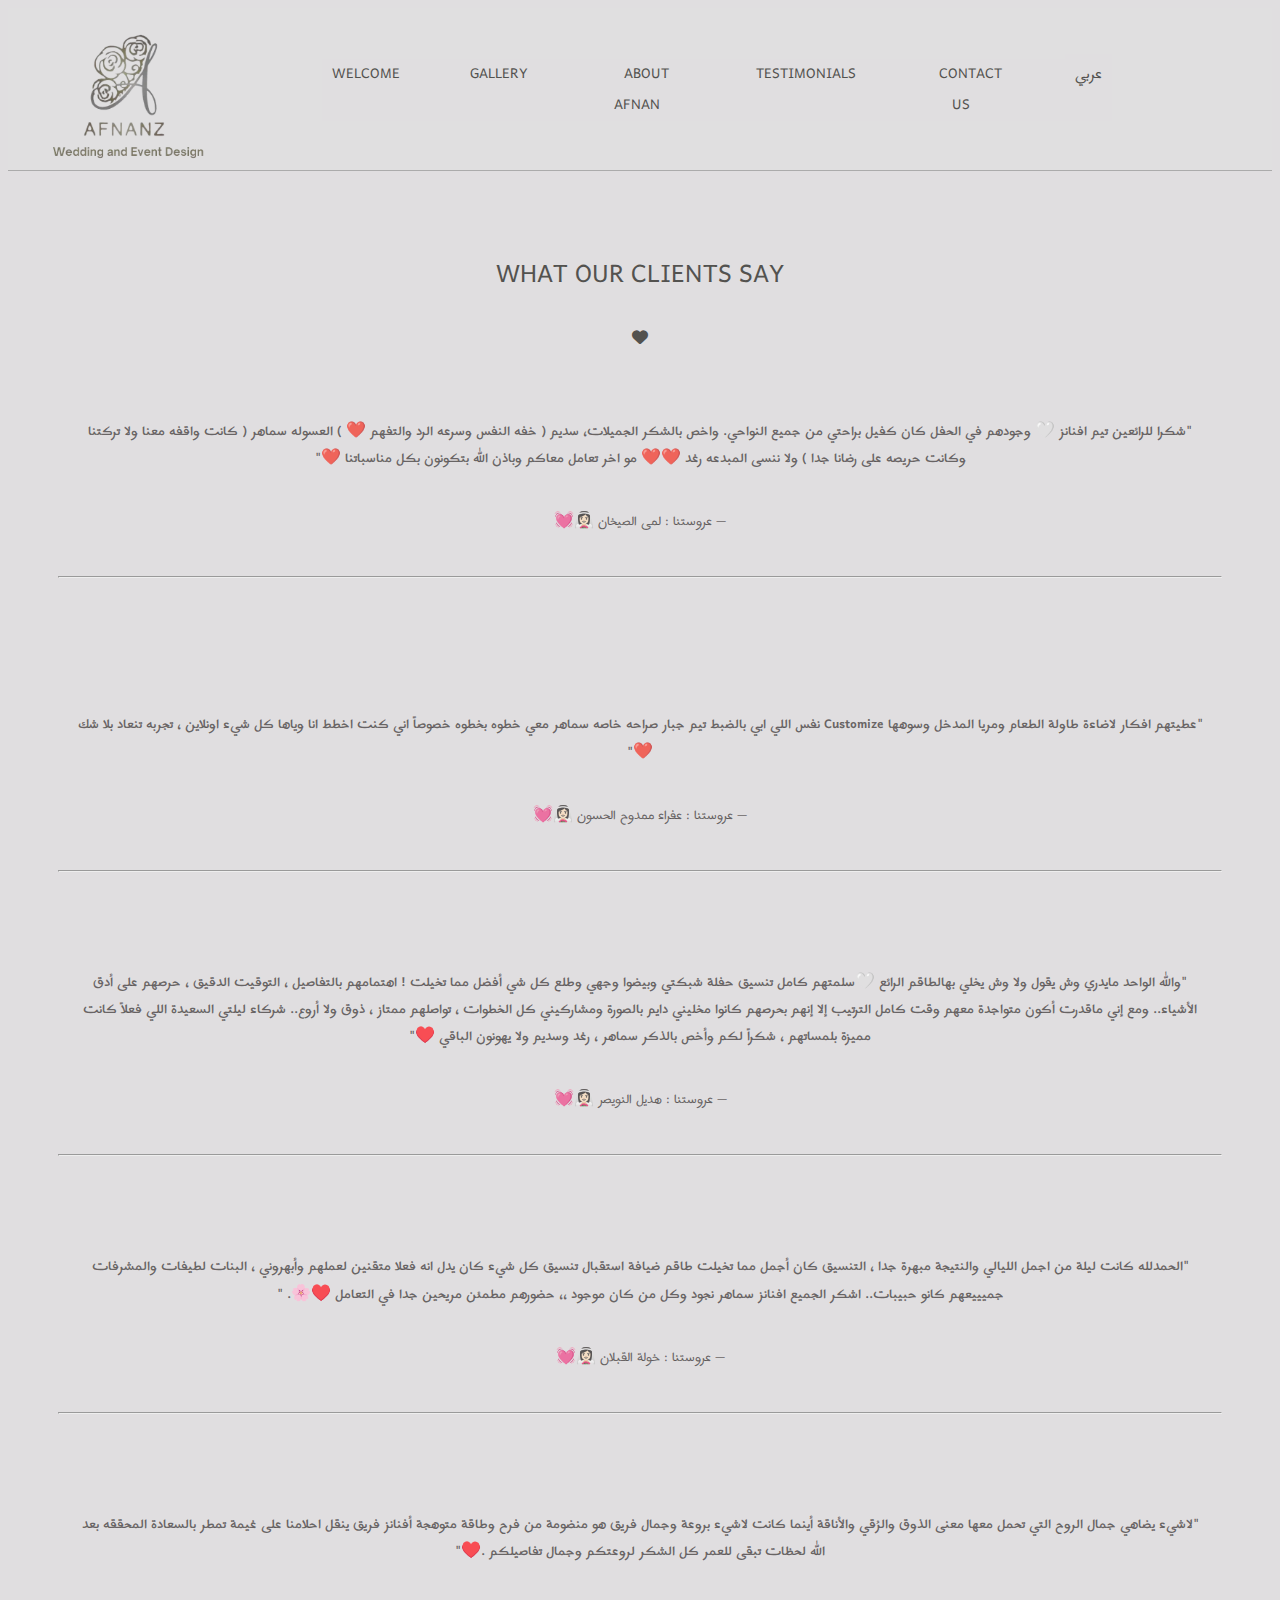
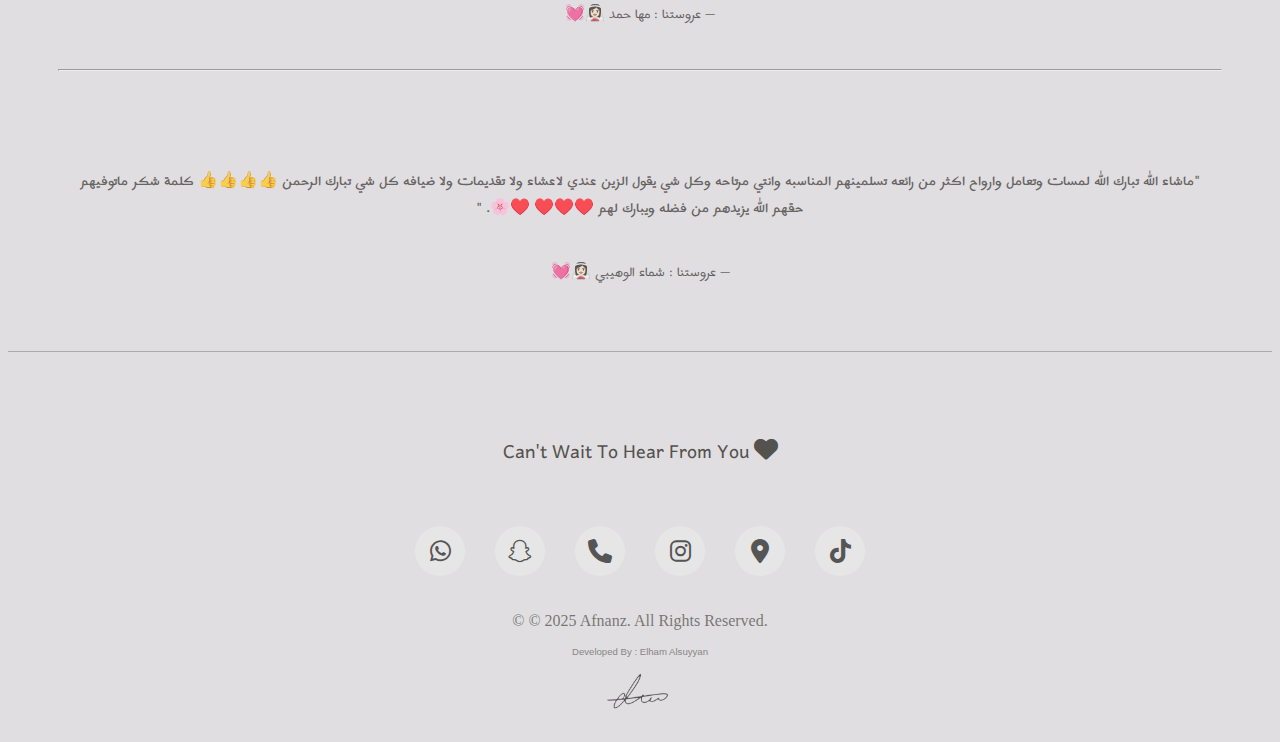
<file: testimonials.html>
<!DOCTYPE html>
<html lang="en">

<head>

  <meta charset="UTF-8">
  <meta name="viewport" content="width=device-width, initial-scale=1.0">
  <title>Afnanz | افنانز</title>
  <link rel="stylesheet" href="styles.css">
  <link rel="icon" href="photos/favicon.webp">
  <link rel="preconnect" href="https://fonts.googleapis.com">
  <link rel="preconnect" href="https://fonts.gstatic.com" crossorigin>
  <link href="https://fonts.googleapis.com/css2?family=Lugrasimo&family=Playwrite+AU+SA:wght@100..400&display=swap"
    rel="stylesheet">
  <!--to user html icons   -    from the most popular package, called 'Font Awesome' Icons.-->
  <link href="https://cdnjs.cloudflare.com/ajax/libs/font-awesome/6.6.0/css/all.min.css" rel="stylesheet">
  <link rel="preconnect" href="https://fonts.googleapis.com">
  <link rel="preconnect" href="https://fonts.gstatic.com" crossorigin>
  <link
    href="https://fonts.googleapis.com/css2?family=Zain:ital,wght@0,200;0,300;0,400;0,700;0,800;0,900;1,300;1,400&display=swap"
    rel="stylesheet">
  <link rel="preconnect" href="https://fonts.googleapis.com">
  <link rel="preconnect" href="https://fonts.gstatic.com" crossorigin>
  <link
    href="https://fonts.googleapis.com/css2?family=Comfortaa:wght@300..700&family=Encode+Sans+SC:wght@100..900&family=Red+Hat+Text:ital,wght@0,300..700;1,300..700&family=Zain:ital,wght@0,200;0,300;0,400;0,700;0,800;0,900;1,300;1,400&display=swap"
    rel="stylesheet">
  <link rel="preconnect" href="https://fonts.googleapis.com">
  <link rel="preconnect" href="https://fonts.gstatic.com" crossorigin>
  <link href="https://fonts.googleapis.com/css2?family=Harmattan:wght@400;500;600;700&display=swap" rel="stylesheet">

</head>

<body>

  <main>


    <!-- #####################################Header################################################## -->

  <!-- Header -->
  <header class="header">
    <!-- Logo -->
    <div class="logo-container">
      <img src="photos/icon.webp" class="logo" alt="Logo">
    </div>
    <button  class="menu-toggle"><i class="fa fa-bars-staggered"></i></button>
   
    <!-- Navigation Menu -->
    <nav class="menu">
      <ul>
        <li><a data-en="Welcome" data-ar="أهلاً" href="index.html">Welcome</a></li>
        <li><a data-en="Gallery" data-ar=" معرض الصور" href="gallery.html">Gallery</a></li>
        <li><a data-en="About Afnan" data-ar="عن أفنان" href="about.html">About Afnan</a></li>
        <li><a data-en="Testimonials" data-ar="أراء العملاء" href="testimonials.html">Testimonials</a></li>
        <li><a data-en="Contact Us" data-ar="تواصل معنا" href="#contact">Contact Us</a></li>
        <li style="padding-bottom: 5px;"><a  id="language-toggle">عربي</a></li>
      </ul>
    </nav>

   
  </header>
    <!-- #####################################Header-End################################################## -->




    <!-- Testimonials Section -->
    <section id="testimonials" class="section">
      <h2 data-en="What Our Clients Say " data-ar="أراء العملاء ">What Our Clients Say </h2><i
        class="fa-solid fa-heart"></i>


        <div class="container">
          <div class="testimonial-grid">
            <div class="testimonial">
              <p class="testimonial-p" dir="rtl">
                "شكرا للرائعين تيم افنانز 🤍
                وجودهم في الحفل كان كفيل براحتي من جميع النواحي.
                واخص بالشكر الجميلات، سديم ( خفه النفس وسرعه الرد والتفهم ❤️ ) العسوله سماهر ( كانت واقفه معنا ولا تركتنا
                وكانت حريصه على رضانا جدا ) ولا ننسى المبدعه رغد ❤️❤️
  
                مو اخر تعامل معاكم وباذن الله بتكونون بكل مناسباتنا ❤️"
              </p>
              <div class="author">
                💓👰🏻‍♀️ عروستنا : لمى الصيخان — </div>
            </div>
          </div>
        </div>


        <br>
        <hr>
        <br>
  
      <div class="container">
        <br><br>
        <div class="testimonial-grid">
          <div class="testimonial">
            <p class="testimonial-p" dir="rtl">
              "عطيتهم افكار لاضاءة طاولة الطعام ومريا المدخل وسوهها Customize نفس اللي ابي بالضبط
              تيم جبار صراحه خاصه سماهر معي خطوه بخطوه خصوصاً اني كنت اخطط انا وياها كل شيء اونلاين ، تجربه تنعاد بلا شك
              ❤️"
            </p>
            <div class="author">
              💓👰🏻‍♀️ عروستنا : عفراء ممدوح الحسون —
            </div>
          </div>
        </div>
      </div>
      
      <br>
      <hr>
      <br>

      <div class="container">
        <div class="testimonial-grid">
          <div class="testimonial">
            <p class="testimonial-p" dir="rtl">
              "والله الواحد مايدري وش يقول ولا وش يخلي بهالطاقم الرائع 🤍سلمتهم كامل تنسيق حفلة شبكتي وبيضوا وجهي وطلع
              كل شي أفضل مما تخيلت ! اهتمامهم بالتفاصيل ، التوقيت الدقيق ، حرصهم على أدق الأشياء.. ومع إني ماقدرت أكون
              متواجدة معهم وقت كامل الترتيب إلا إنهم بحرصهم كانوا مخليني دايم بالصورة ومشاركيني كل الخطوات ، تواصلهم
              ممتاز ، ذوق ولا أروع.. شركاء ليلتي السعيدة اللي فعلاً كانت مميزة بلمساتهم ، شكراً لكم وأخص بالذكر سماهر ،
              رغد وسديم ولا يهونون الباقي ♥️"
            </p>
            <div class="author">💓👰🏻‍♀️ عروستنا : هديل النويصر —</div>
          </div>
        </div>
      </div>

      <br>
      <hr>
      <br>

      <div class="container">
        <div class="testimonial-grid">
          <div class="testimonial">
            <p class="testimonial-p" dir="rtl">
              "الحمدلله كانت ليلة من اجمل الليالي والنتيجة مبهرة جدا ، التنسيق كان أجمل مما تخيلت
              طاقم ضيافة استقبال تنسيق كل شيء كان يدل انه فعلا متقنين لعملهم وأبهروني ، البنات لطيفات والمشرفات جميييعهم
              كانو حبيبات.. اشكر الجميع افنانز سماهر نجود وكل من كان موجود ،، حضورهم مطمئن مريحين جدا في التعامل ♥️🌸.
              "

            </p>
            <div class="author">💓👰🏻‍♀️ عروستنا : خولة القبلان — </div>
          </div>
        </div>
      </div>

      <br>
      <hr>
      <br>

      <div class="container">
        <div class="testimonial-grid">
          <div class="testimonial">
            <p class="testimonial-p" dir="rtl">
              "لاشيء يضاهي جمال الروح التي تحمل معها معنى الذوق والرُقي والأناقة أينما كانت لاشيء بروعة وجمال فريق هو منضومة من فرح وطاقة متوهجة أفنانز فريق ينقل احلامنا على غيمة تمطر بالسعادة المحققه بعد الله لحظات تبقى للعمر كل الشكر لروعتكم وجمال تفاصيلكم .♥️"

            </p>
            <div class="author">💓👰🏻‍♀️ عروستنا : مها حمد — </div>
          </div>
        </div>
      </div>

      <br>
      <hr>
      <br>

      <div class="container">
        <div class="testimonial-grid">
          <div class="testimonial">
            <p class="testimonial-p" dir="rtl">
              "ماشاء الله تبارك الله
              لمسات وتعامل وارواح اكثر من رائعه تسلمينهم المناسبه وانتي مرتاحه وكل شي يقول الزين عندي لاعشاء ولا تقديمات ولا ضيافه كل شي تبارك الرحمن 👍👍👍👍
      كلمة شكر ماتوفيهم حقهم الله يزيدهم من فضله ويبارك لهم ♥️♥️♥️ ♥️🌸.
              "

            </p>
            <div class="author">💓👰🏻‍♀️ عروستنا : شماء الوهيبي — </div>
          </div>
        </div>
      </div>

    </section>


 <!-- Contact Us Section -->
 <section id="contact" class="contact-section">

  <div class="body-div">

    <h4 class="contact-h4">Can't wait to hear from you <i class="fa-solid fa-heart"></i></h4>
    

    <div class="contact-icons">
      <a href="https://wa.me/966500180181" target="_blank"><i class="fa-brands fa-whatsapp"></i></a>
      <a href="https://www.snapchat.com/add/afnannz_events" target="_blank"><i class="fab fa-snapchat"></i></a>
      <a href="tel:966500180181" target="_blank"><i class="fa-solid fa-phone"></i></a>
      <a href="https://l.wl.co/l?u=https://instagram.com/afnannz_weddings_?igshad%3DYmMTA2M2Y%3D" target="_blank"><i
          class="fab fa-instagram"></i></a>
      <a href="https://maps.app.goo.gl/7hNuEbCPznMawaC28?g_st=ic" target="_blank"><i
          class="fa-solid fa-location-dot"></i></a>
      <a href="https://www.tiktok.com/@afnannz.events?_t=ZS-8tpieNVwBAm&_r=1" target="_blank"><i
          class="fa-brands fa-tiktok"></i></a>

    </div>

  
  </div>

</section>



    <!-- ################################Footer####################################################### -->

    <footer>

      <p style="font-family:-apple-system, BlinkMacSystemFont; text-transform: none; color: rgba(83, 82, 79, 0.75);" data-en="2025 Afnanz. All Rights
      Reserved." data-ar=" © جميع الحقوق محفوظة. أفنانز 2025">&copy; © 2025 Afnanz. All Rights
        Reserved.</p>
      <p class="e-name"> Developed by : Elham Alsuyyan</p>
      <a href="https://elm1100.github.io/eResume/"><img src="photos/elm.webp" class="elm"></a>

    </footer>

    <!-- ################################Footer-end####################################################### -->


    <!--Managing togge button on-pressed action-->
    <script>
      document.addEventListener("DOMContentLoaded", function () {
        const menuToggle = document.querySelector(".menu-toggle");
        const menu = document.querySelector(".menu");

        // Toggle menu visibility
        menuToggle.addEventListener("click", function () {
          menu.classList.toggle("active");
        });

        // Close menu when a navigation link is clicked
        document.querySelectorAll(".menu a").forEach((link) => {
          link.addEventListener("click", function () {
            menu.classList.remove("active");
          });
        });
      });
    </script>


<!--language scripts-->
    <script>
      document.addEventListener("DOMContentLoaded", function () {
        const htmlElement = document.documentElement;
        const languageToggle = document.getElementById("language-toggle");
        const elementsToTranslate = document.querySelectorAll("[data-en]");

        // Check if a language is saved in localStorage
        let savedLanguage = localStorage.getItem("selectedLanguage");

        // Function to update the language
        function updateLanguage(lang) {
          htmlElement.lang = lang;
          localStorage.setItem("selectedLanguage", lang);

          if (lang === "ar") {
            languageToggle.textContent = "English";
            elementsToTranslate.forEach(el => el.innerHTML = el.getAttribute("data-ar"));
          } else {
            languageToggle.textContent = "عربي";
            elementsToTranslate.forEach(el => el.innerHTML = el.getAttribute("data-en"));
          }
        }

        // Apply saved language if available
        if (savedLanguage) {
          updateLanguage(savedLanguage);
        }

        // Toggle language on button click
        languageToggle.addEventListener("click", function () {
          let newLanguage = htmlElement.lang === "en" ? "ar" : "en";
          updateLanguage(newLanguage);
        });
      });
    </script>


</body>

</html>
</file>
<file: styles.css>
/*basic styles*/
li {

  text-align: center;
}

ul {
  justify-items: center;
}

a {

  font-family: "Harmattan", serif;
  font-weight: lighter;
  color: rgb(83, 82, 79);
}

body {

  font-family: "Comfortaa", serif;
  color: rgb(83, 82, 79);
  font-weight: lighter;

  background: rgb(224, 222, 224);
  cursor: default;
  max-width: 100%;


}


h1,
h2,
h3,
h4 {
  font-family: "Harmattan", serif;
  color: rgb(83, 82, 79);
  font-size: xx-large;
  text-transform: uppercase;
  font-weight: lighter;
}

p {
  font-family: "Comfortaa", serif;
  color: rgb(83, 82, 79);
  font-weight: lighter;


}





/*basic styles when screen gets smaller*/
@media (max-width: 768px) {

  body {

    font-family: "Comfortaa", serif;
    color: rgb(83, 82, 79);
    font-weight: lighter;
    background: rgb(224, 222, 224);
    max-width: 100%;

  }

  h1,
  h2,
  h3,
  h4 {
    font-family: "Harmattan", serif;
    color: rgb(83, 82, 79);
    font-size: larger;
    text-transform: uppercase;
    font-weight: lighter;
  }

  p {
    font-family: "Comfortaa", serif;
    color: rgb(83, 82, 79);
    font-weight: lighter;
    font-size: small;

  }

}


/*  menu button for mobile */
.menu-toggle {
  display: none;
  font-size: 15px;
  background: none;
  border: none;
  cursor: pointer;
}

/* Default styles for larger screens (e.g., laptops) */
.menu {
  display: flex;
  /* Ensures the menu is visible and horizontal by default */
  list-style: none;
  gap: 1rem;
  justify-self: center;
  padding-right: 150px;
  /* Adds spacing between items */
}


@media (min-width: 768px) {

  .logo-welcome {
    display: none;

  }
}



/* Hide the menu and activate dropdown behavior on smaller screens */
@media (max-width: 768px) {

  .logo {
    display: none;
  }

  header {
    display: flex;
    font-family: "Comfortaa", serif;
    justify-content: center;
    /* Center all items horizontally */
    align-items: center;
    /* Center all items vertically */
    border-bottom: 1px solid #ddd;
    /* Optional border for styling */
    gap: 10%;
    /* Adjusts space between child elements */
    width: 100%;
    /* Full width of the viewport */
    text-align: center;
    top: 0;
    /* Sticks the header to the top */
    position: fixed;
    /* Keeps the header fixed while scrolling */
    padding: 15px;
    /* Space inside the header */
    column-gap: 0px;
    z-index: 1000;
    /* Ensures the header is above content */

  }


  .menu {
    display: none;
    /* Hide the menu initially */

    /* Stack the menu items vertically */
    padding: 1rem;
    /* Optional: Add padding for dropdown */
    position: absolute;
    /* Position the menu absolutely */
    top: 50px;
    /* Position the menu directly below the button (adjust this value to match the button's height) */
    right: 0;
    /* Align to the right edge */
    width: 100%;
    /* Adjust the width of the menu */
    height: auto;
    /* Full height of the screen minus the button's height */

    /* Optional: Add a shadow for dropdown */
    overflow-y: auto;
    font-family: "Harmattan", serif;
    /* Add scrolling if content overflows */
    z-index: 1000;
    /* Ensure the menu appears on top of other elements */
    background-color: #f4f4f4;


  }

  .menu ul {
    width: 100%;
    font-size: smaller;
    /*nothing changes*/
    margin-bottom: 20px;
    color: rgb(83, 82, 79);
    border-bottom: 1.3px solid #0c0b0b3f;

  }

  .menu li {

    border-bottom: 1.3px solid #0c0b0b15;

  }

  .menu.active {
    display: flex;
    /* Show the dropdown menu when active */

    padding: 0px;
    font-size: xx-small;
    width: 100%;

  }

  .menu a {
    font-size: small;
    line-height: 2.5em;
    font-family: "Harmattan", serif;
    color: rgb(83, 82, 79);
    font-weight: lighter;
    text-transform: uppercase;
  }

  .menu-toggle {
    position: absolute;
    left: 90%;
    transform: translateX(-50%);
    display: block;
    font-size: larger;
    /* Scales with the container */
    padding-right: 0;
    /* Remove padding that shifts alignment */
    color: rgb(83, 82, 79);
    width: auto;
    /* Width as a percentage of the viewport width */
    height: auto;
    /* Height adjusts automatically to maintain proportions */
    padding: 0px;
    /* Centering styles */
    display: flex;
    /* Enable flexbox */
    justify-content: center;
    /* Center horizontally */
    font-family: "Harmattan", serif;
    align-items: center;
    /* Center vertically */
    margin: 0 auto;
    /* Center within the container */
    margin-left: 0px;
    margin-right: 0px;
    margin-top: 10px;
    margin-bottom: 10px;
    text-transform: uppercase;
    font-weight: lighter;
  }

  .menu-toggle:hover {

    color: rgba(60, 55, 48, 0.534);
  }



}



/* Header container */
header {
  display: flex;
  justify-content: space-between;
  align-items: center;
  padding: 20px 10px;
  padding-bottom: 3px;
  border-bottom: 1px solid #0c0b0b3f;
  position: relative;
  padding-top: 5px;
  width: auto;
  top: 0;
  z-index: 1000;
  background: rgba(224, 222, 224, 0.774);
}

header img {
  justify-content: left;
}

header:hover {

  transition: 2s;

}

/* Logo styling */
.logo-container {
  text-align: center;

}

.logo {
  max-height: 130px;
  /* Adjust logo height as needed */
  object-fit: contain;
  padding-right: 120px;
  padding-left: 30px;
  width: auto;

}

/* Navigation menu */
.menu ul {
  display: flex;
  justify-content: center;
  list-style: none;
  padding: 0;
  margin: 0;
  font-family: "Harmattan", serif;

  gap: 40px;
  column-gap: 50px;
  background: #e0dee0;


}

.menu li {
  display: inline-block;


}

.menu a {
  text-decoration: none;
  color: rgb(83, 82, 79);
  font-size: large;
  color: rgb(83, 82, 79);
  font-weight: lighter;
  text-transform: uppercase;
  padding: 5px 10px;
  
  
}

.menu a:hover {
  color: #888;
  

}

/* Ensure responsiveness */
@media screen and (max-width: 768px) {
  .menu ul {
    flex-direction: column;
    gap: 20px;
    
  }

  .menu a {
    font-size: 14px;
  }
}
















.section {
  padding: 50px;
  text-align: center;

  scroll-margin-top: 180px;
}


@media (max-width: 768px) {


  .section {
    padding: 50px;
    text-align: center;
    scroll-margin-top: 180px;
  }


}

.section:nth-child(even) {

  background: #e0dee0;

}

.section:nth-child(odd) {
  background: #f4f4f4;

}

.section-afnan {
  scroll-margin-top: 60px;
  padding: 50px;
  margin-bottom: 90px;
  text-align: center;
  background: #e0dee0;
}





@media (max-width: 768px) {

  .section-afnan {
    scroll-margin-top: 80px;
    padding: 10px;
    margin-top: 10px;
    text-align: center;
  }

}

.contact-section {
  padding: 30px;
  text-align: center;
  scroll-margin-top: 180px;
  background: #e0dee0;
  padding-bottom: 0px;
  border-top: 1px solid #0c0b0b3f;
  padding-left: 0px;
  padding-right: 0px;
}




.gallery-section {
  scroll-margin-top: 168px;
  padding: 20px;
  text-align: center;
  background: #e0dee0;
  padding-bottom: 40px;

}

@media (max-width: 768px) {

  .gallery-section {

    padding: 20px;
    text-align: center;
    background: #e0dee0;

  }

}


.welcome-section {
  padding: 50px;
  background: #e0dee0;
  /* Semi-transparent overlay color */
  background-blend-mode: overlay;
  height: 680px;
  display: flex;
  padding-top: 0px;
  gap: 0px;
  row-gap: 0px;
  padding-bottom: 0px;
  flex-direction: column;
  justify-content: center;
  align-items: center;
  text-align: center;
  /* Centers text within each element */

}

.welcome-icon {
  display: none;
}

@media (min-width: 1200px) {
  .photo-grid {
    gap: 30px;
    padding: 20px;

  }
}

@media (max-width: 768px) {
  .welcome-section {

    padding: 10px;
    text-align: center;
    padding-top: 0px;
    background: #e0dee0;
    /* Semi-transparent overlay color */

    display: flex;
    flex-direction: column;
    justify-content: center;
    align-items: center;
    text-align: center;
    /* Centers text within each element */
    height: 600px;
    padding-bottom: 60px;
  }

  .welcome-icon {
    display: inline;
    height: 130px;

    margin-bottom: 30px;


  }

}



















/*testimonials section styles*/
.container {
  max-width: 1200px;
  margin: auto;
  padding: 15px;
}

.testimonial {
  font-family: "Comfortaa", serif;

}

.testimonial-p {

  font-family: "Harmattan", serif;
  line-height: 1.7;
  font-weight: bold;
  color: rgba(71, 66, 66, 0.784);
  font-size: medium;

}

.author {
  font-family: "Harmattan", serif;
  color: rgba(71, 66, 66, 0.784);
}

@media (max-width: 768px) {


  .testimonial-p {

    font-size: smaller;

  }

  .author {

    font-size: small;
  }
}













/*about section styles*/
.about-container {
  display: flex;
  align-items: center;
  justify-content: center;
  padding: 30px;
  max-width: 1200px;
  margin: auto;

}

.about-image {
  flex: 1;
  max-width: 20%;
  height: auto;
  margin-right: 30px;
}

.about-image img {
  width: 90%;
  height: auto;
  border-radius: 10px;
}

.about-content {
  flex: 1;
  padding-left: 40px;
}

.about-content p {
  font-size: large;
  text-align: left;
  animation-name: slideleft;
  animation-duration: 1s;
  line-height: 3em;

}



@media (max-width: 768px) {

  .about-container img {
    display: none;

  }

  .about-content p {
    font-size: small;
    line-height: 1.9;
    text-align: left;
    animation-name: slideleft;
    animation-duration: 1s;
    line-height: 2.5em;

  }

  .about-image {
    display: none;
    /* Hide the image container */
  }

  .about-container {
    display: flex;
    align-items: center;
    justify-content: center;
    padding: 35px;
    padding-top: 0px;
    max-width: 1200px;
    margin: auto;

  }

  .about-content {
    flex: 1 1 100%;
    /* Allow it to take the full width */
    padding-left: 0;
    /* Remove left padding for better alignment */
    text-align: center;
    /* Optional: Center-align the text if needed */
  }

}








/*contact section styles*/
.contact-icons {
  display: flex;
  gap: 30px;
  /* Adjust gap for smaller screens */
  width: 100%;
  justify-content: center;
  align-items: center;
  flex-wrap: wrap;
  /* Ensure icons wrap on smaller screens */
  padding-top: 20px;
}

.contact-icons a {
  text-decoration: none;
  color: #555;
  font-size: 1.5rem;
  /* Default size */
  transition: color 0.3s ease;
}

.contact-icons a:hover {
  color: #0078d7;
}

.contact-icons i {
  display: inline-block;
  width: 50px;
  height: 50px;
  background: #e7e6e6;
  border-radius: 50%;
  display: flex;
  justify-content: center;
  align-items: center;
  transition: background 0.3s ease;
}

.contact-icons i:hover {
  background: #0078d7;
  color: #fff;
}

.contact-h4 {

  font-size: x-large;
  text-decoration: wavy;
  text-transform: capitalize;

}

/* Responsive styles for smaller screens */
@media (max-width: 768px) {
  .contact-icons {
    gap: 20px;
    /* Reduce gap for smaller screens */
  }

  .contact-icons i {
    width: 40px;
    /* Smaller icon size */
    height: 40px;
  }

  .contact-icons a {
    font-size: 1rem;
    /* Adjust font size */
  }


  .contact-h4 {

    font-size: medium;


  }
}












/*developer name styles*/
.e-name {
  margin-top: 0px;
  font-family: 'Trebuchet MS', 'Lucida Sans Unicode', 'Lucida Grande', 'Lucida Sans', Arial, sans-serif;
  text-transform: capitalize;
  color: rgb(136, 134, 134);
  font-size: 0.6rem;
}

/*elm logo styles*/
.elm {
  width: 100px;
  height: auto;
}

/*elm logo styles when hover*/
.elm:hover {

  width: 150px;
  height: auto;
  background-color: #bbb9b934;
  transition: 3s;
  border-radius: 70%;

}



@media (max-width: 768px) {

  /*elm logo styles*/
  .elm {
    width: 70px;
    height: auto;
  }

  .e-name {

    font-size: 0.6rem;
  }

}




/*footer styles*/
footer {
  text-align: center;
  padding: 20px;
  font-family: "Comfortaa", serif;
  background: #e0dee0;
  color: rgb(83, 82, 79);
  padding-bottom: 5px;
}





























/* General grid styling */
.photo-grid {

  display: grid;
  grid-template-columns: 1fr 1fr;
  /* Responsive columns */
  gap: 20px;

  padding: 10px;
  /* Reduced padding for better responsiveness */
}



.photo-item {
  text-align: center;
  background: white;
  overflow: hidden;


  padding: 20px;
  /* Reduced padding for smaller items on smaller screens */

}

/* Image styling */
.photo-item img {
  width: 100%;
  height: 100%;
  display: block;
}




/* Photo label styling */
.photo-label {
  font-size: 16px;
  font-family: "Comfortaa", serif;
  margin: 10px 0;
  color: #666;
  margin-top: 15px;
  /* Reduced margin for smaller screens */
}





/* Media query for larger screens */
@media (min-width: 1200px) {
  .photo-grid {
    gap: 30px;
    padding: 20px;

  }





  .photo-item {
    padding: 30px;
  }

  .photo-label {
    font-size: 18px;
  }
}

/* Media query for smaller screens */
@media (max-width: 768px) {
  .photo-grid {
    grid-template-columns: repeat(auto-fit, minmax(200px, 1fr));
    /* Adjust for smaller screens */
    padding: 20px;

    padding-left: 0px;
    padding-right: 0px;
  }

  .photo-item {
    padding: 15px;
  }

  .logo-gallery {
    display: none;
  }

  .photo-label {
    font-size: 14px;
  }
}

.menu-toggle-back {

  display: block;
  font-size: 2em;
  /* Scales with the container */
  padding-right: 80px;
  color: #dd0c0c;
  /* Show the toggle button on small screens */
  width: 10vw;
  /* Width as a percentage of the viewport width */
  height: auto;
  /* Height adjusts automatically to maintain proportions */
  align-items: flex-start;
  border: 0;
  padding-right: auto;
  padding: 3%;

}

/* Media query for very small screens */
@media (max-width: 480px) {
  .photo-grid {
    grid-template-columns: 1fr;
    /* Single column layout */
    gap: 10px;
  }

  .photo-item {
    padding: 10px;
  }

  .photo-label {
    font-size: 12px;
  }
}

























.gallery-icon {

  width: 100px;
  height: 70px;
  padding-top: 20px;
  padding-bottom: 20px;

}




/* small screens */
@media (min-width: 480px) {



  .gallery-icon {
    display: none;
  }


}

















.image-container {
  display: flex;
  justify-content: center;
  /* Centers horizontally */
  align-items: center;
  /* Centers vertically if needed */
  width: 100%;
  height: auto;
  margin-bottom: 0px;
}

.hor-image-container {
  display: flex;
  justify-content: center;
  /* Centers horizontally */
  align-items: center;
  /* Centers vertically if needed */
  width: 100%;
  height: auto;
  padding-bottom: 20px;

}

.ver-image-container {
  display: flex;
  justify-content: center;
  /* Centers horizontally */
  align-items: center;
  /* Centers vertically if needed */
  width: 100%;
  height: auto;
  padding-bottom: 20px;

}

img {

  max-width: 90%;
  max-height: 100vh;
  border-radius: 10px;
}

div {
  padding-top: 20px;
}

@media (max-width: 768px) {



  div {
    padding-top: 10px;
    padding-bottom: 10px;
  }


}

@media (min-width: 768px) {



  .ver-image-container {
    display: flex;
    justify-content: center;
    /* Centers horizontally */
    align-items: center;
    /* Centers vertically if needed */
    width: 100%;
    height: auto;
    margin-bottom: 0px;
    padding-top: 0px;
  }


}





#language-toggle {
  box-shadow: none;
  border-style: none;
  background-color: #e0dee0;
  font-family: "Harmattan", serif;
}

#language-toggle:hover {
  cursor: pointer;
  color: #0f4169;
}




.grid-container {
  display: grid;
  grid-template-columns: repeat(2, 1fr);
  gap: 20px;
  padding: 5px;
  max-width: 800px;
  margin: auto;
  justify-items: center;
}

@media (max-width: 780px) {
  .grid-container {
    grid-template-columns: 1fr;
    gap: 10px;
    padding-top: 15px;
  }
}

.grid-item-l {
  position: relative;
  overflow: hidden;
  text-align: center;
  background: #e0dee0;
  box-shadow: none;
  border-radius: 0px;
  font-size: 0.85rem;
  padding: 10px;
  /* Allow height to adjust dynamically */
  width: 89%;
  animation-name: slideleft;
  animation-duration: 0.5s;
  opacity: 0;
  transform: translateY(50px);
  transition: all 0.5s ease-in-out;
}


.grid-item-r {
  position: relative;
  overflow: hidden;
  text-align: center;
  background: #e0dee0;
  box-shadow: none;
  border-radius: 0px;
  font-size: 0.85rem;
  padding: 10px;
  /* Allow height to adjust dynamically */
  width: 89%;
  animation-name: slideright;
  animation-duration: 0.5s;
  opacity: 0;
  transform: translateY(50px);
  transition: all 0.5s ease-in-out;

}


.grid-item-l.animate,
.grid-item-r.animate {
  opacity: 1;
  transform: translateY(0);
}

@keyframes slideleft {
  from {
    transform: translateX(-100%);
  }
}

@keyframes slideright {
  from {
    transform: translateX(100%);
  }
}


@media (max-width: 780px) {

  .grid-item {
    position: relative;
    background: #fff;
    border-radius: 8px;
    overflow: hidden;
    box-shadow: 0 4px 6px rgba(0, 0, 0, 0.1);
    font-size: 0.85rem;
    padding: 10px;
    height: auto;
    /* Allow height to adjust dynamically */
    text-align: center;
    width: 100%;
  }
}



.grid-item-r img,
.grid-item-l img {
  width: 100%;
  border-radius: 10px;
}

.grid-item-r a,
.grid-item-l a {
  display: block;
  text-decoration: none;
  color: rgb(83, 82, 79);
  font-size: medium;
  font-weight: lighter;
  margin-top: 5px;
}

.label {
  text-align: center;
  font-size: 16px;
  font-weight: bold;
  margin-bottom: 5px;
}

.slider {
  position: relative;
  width: 100%;
  overflow: hidden;
}

.slides {
  display: flex;
  transition: transform 0.5s ease-in-out;
}

.slides img {
  width: 100%;
  max-height: 530px;
  /* Restrict image height */
  object-fit: contain;
  /* Ensure the image scales proportionally */
  flex-shrink: 0;
}


.slides-wel {
  display: flex;
  transition: transform 0.5s ease-in-out;
  justify-content: center;

}


.slides-wel img {
  width: 100%;
  max-height: 100%;
  max-width: 100%;

  height: 100%;
  /* Restrict image height */
  object-fit: contain;
  /* Ensure the image scales proportionally */
  flex-shrink: 0;

}

/*hide welcome page slides picture when screen is bigger that 780px*/
@media (min-width: 780px) {

  .slides-wel img {

    display: none;

  }
}



.slides {
  display: flex;
  position: relative;
  transition: transform 0.5s ease-in-out;
  align-items: center;
}

.slide {
  flex: 0 0 auto;
  /* Prevent shrinking, ensure each image takes full space */
  width: 100%;
  box-sizing: border-box;
}

.slide img {
  display: block;
  width: 100%;
  height: auto;
}

/* Navigation buttons */
.prev,
.next {
  position: absolute;
  top: 50%;
  transform: translateY(-50%);
  background-color: rgba(0, 0, 0, 0.5);
  color: white;
  border: none;
  padding: 10px 20px;
  cursor: pointer;
  z-index: 10;
}

.prev {
  left: 10px;
}

.next {
  right: 10px;
}

.prev:hover,
.next:hover {
  background-color: rgba(0, 0, 0, 0.8);
}

/*hides welcome page video when page is smaller */
@media (max-width: 768px) {

  .wel-vid {

    display: none;

  }

}

/*h1 in welcome page styles */
.wel-h1 {
  margin-top: 0px;
  margin-bottom: 5px;
  font-size: x-large;
}

@media (max-width: 768px) {
  .wel-h1 {
    font-size: medium;
  }
}
</file>
